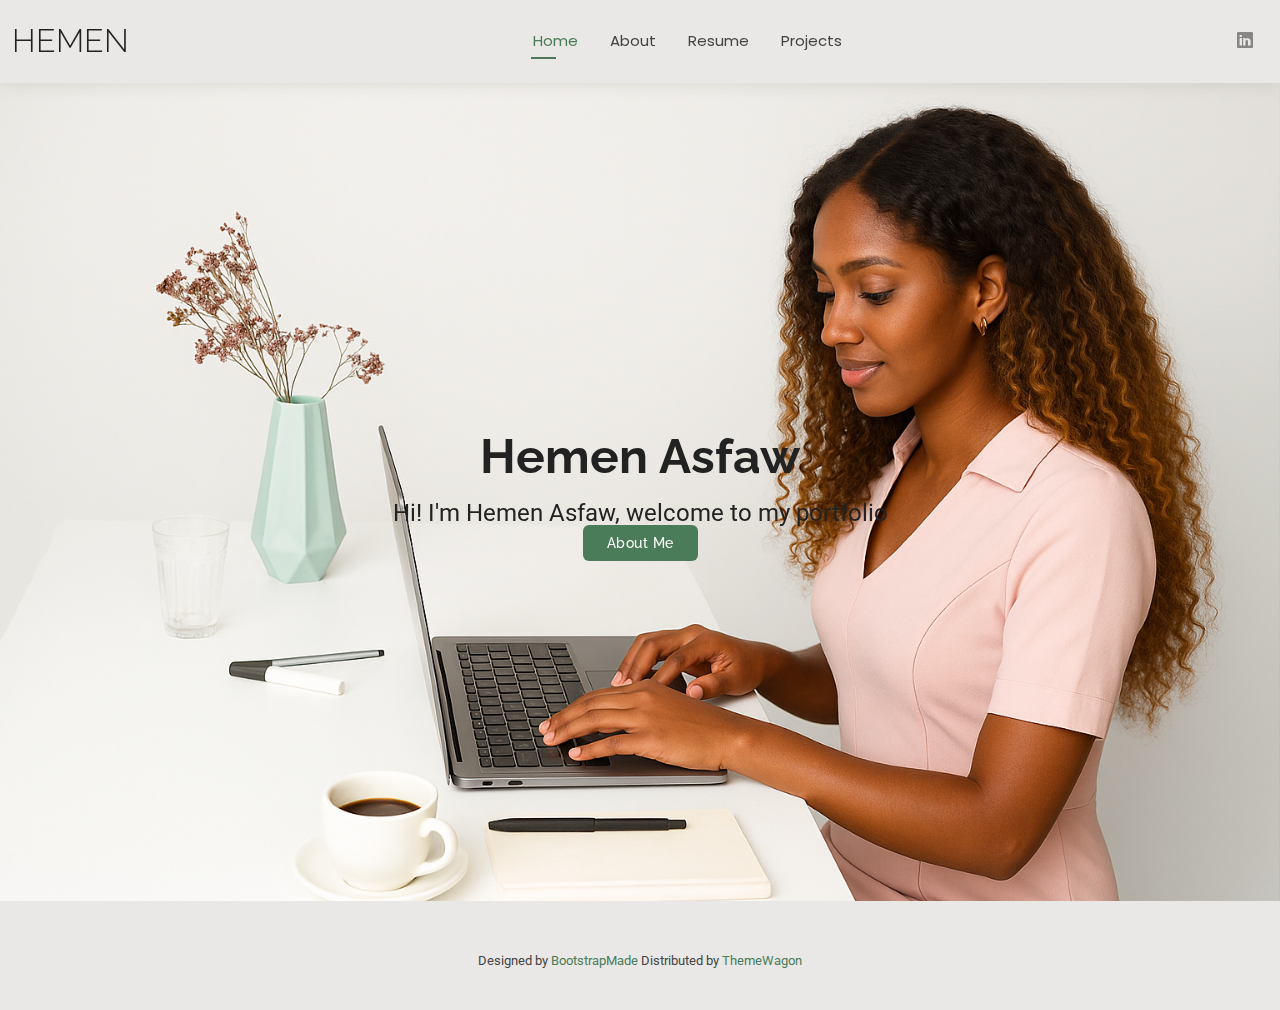
<file: index.html>
<!DOCTYPE html>
<html lang="en">

<head>
  <meta charset="utf-8">
  <meta content="width=device-width, initial-scale=1.0" name="viewport">
  <title>Hemen Asfaw - Data Scientist and Analyst</title>
  <meta name="description" content="Portfolio of Hemen Asfaw – data scientist, business analyst, and aspiring product manager showcasing projects, skills, and experience.">
  <meta name="keywords" content="Hemen Asfaw, portfolio, data science, business analytics, projects">

  <!-- Favicons -->
  <link href="assets/img/favicon.png" rel="icon">
  <link href="assets/img/apple-touch-icon.png" rel="apple-touch-icon">

  <!-- Fonts -->
  <link href="https://fonts.googleapis.com" rel="preconnect">
  <link href="https://fonts.gstatic.com" rel="preconnect" crossorigin>
  <link href="https://fonts.googleapis.com/css2?family=Roboto:ital,wght@0,100;0,300;0,400;0,500;0,700;0,900;1,100;1,300;1,400;1,500;1,700;1,900&family=Poppins:ital,wght@0,100;0,200;0,300;0,400;0,500;0,600;0,700;0,800;0,900;1,100;1,200;1,300;1,400;1,500;1,600;1,700;1,800;1,900&family=Raleway:ital,wght@0,100;0,200;0,300;0,400;0,500;0,600;0,700;0,800;0,900;1,100;1,200;1,300;1,400;1,500;1,600;1,700;1,800;1,900&display=swap" rel="stylesheet">

  <!-- Vendor CSS Files -->
  <link href="assets/vendor/bootstrap/css/bootstrap.min.css" rel="stylesheet">
  <link href="assets/vendor/bootstrap-icons/bootstrap-icons.css" rel="stylesheet">
  <link href="assets/vendor/aos/aos.css" rel="stylesheet">
  <link href="assets/vendor/swiper/swiper-bundle.min.css" rel="stylesheet">
  <link href="assets/vendor/glightbox/css/glightbox.min.css" rel="stylesheet">

  <!-- Main CSS File -->
  <link href="assets/css/main.css" rel="stylesheet">

  <!-- =======================================================
  * Template Name: Kelly
  * Template URL: https://bootstrapmade.com/kelly-free-bootstrap-cv-resume-html-template/
  * Updated: Aug 07 2024 with Bootstrap v5.3.3
  * Author: BootstrapMade.com
  * License: https://bootstrapmade.com/license/
  ======================================================== -->
</head>

<body class="index-page">

  <header id="header" class="header d-flex align-items-center light-background sticky-top">
    <div class="container-fluid position-relative d-flex align-items-center justify-content-between">

      <a href="index.html" class="logo d-flex align-items-center me-auto me-xl-0">
        <!-- Uncomment the line below if you also wish to use an image logo -->
        <!-- <img src="assets/img/logo.png" alt=""> -->
        <h1 class="sitename">hemen</h1>
      </a>

      <nav id="navmenu" class="navmenu">
        <ul>
          <li><a href="index.html" class="active">Home</a></li>
          <li><a href="about.html">About</a></li>
          <li><a href="resume.html">Resume</a></li>
          <!-- <li><a href="services.html">Services</a></li> -->
          <li><a href="portfolio.html">Projects</a></li>
           <!-- commenting out the dropdown until I'm ready to add links 
          <li class="dropdown"><a href="#"><span>Project Portfolio by Toolset</span> <i class="bi bi-chevron-down toggle-dropdown"></i></a>
            <ul>
              <li><a href="#">Python</a></li>
              <li><a href="#">SQL/Excel</a></li>
              <li><a href="#">R</a></li>
              <li><a href="#">Visualizations</a></li>
            </ul>
          </li>
          -->
          <!-- <li><a href="contact.html">Contact</a></li> -->
        </ul>
        <i class="mobile-nav-toggle d-xl-none bi bi-list"></i>
      </nav>

      <div class="header-social-links">
        <!-- <a href="#" class="twitter"><i class="bi bi-twitter-x"></i></a>
        <a href="#" class="facebook"><i class="bi bi-facebook"></i></a>
        <a href="#" class="instagram"><i class="bi bi-instagram"></i></a> -->
        <a href="https://www.linkedin.com/in/hemen-asfaw-3134b1265/" class="linkedin"><i class="bi bi-linkedin"></i></a>
      </div>

    </div>
  </header>

  <main class="main">

    <!-- Hero Section -->
    <section id="hero" class="hero section">

      <img src="assets/img/hero-bg.jpeg" alt="" data-aos="fade-in">

      <div class="container text-center" data-aos="zoom-out" data-aos-delay="100">
        <div class="row justify-content-center">
          <div class="col-lg-8">
            <h2>Hemen Asfaw</h2>
            <p>Hi! I'm Hemen Asfaw, welcome to my portfolio</p>
            <a href="about.html" class="btn-get-started">About Me</a>
          </div>
        </div>
      </div>

    </section><!-- /Hero Section -->

  </main>

  <footer id="footer" class="footer light-background">

    <div class="container">
      <!-- <div class="copyright text-center "> -->
         <!-- <p>© <span>Copyright</span> <strong class="px-1 sitename">Kelly</strong> <span>All Rights Reserved<br></span></p> -->
       <!-- </div> -->
       <!--
       <div class="social-links d-flex justify-content-center">
         <a href=""><i class="bi bi-twitter-x"></i></a>
         <a href=""><i class="bi bi-facebook"></i></a>
         <a href=""><i class="bi bi-instagram"></i></a>
         <a href=""><i class="bi bi-linkedin"></i></a>
       </div>
     -->
 
     <div class="credits">
         <!-- All the links in the footer should remain intact. -->
         <!-- You can delete the links only if you've purchased the pro version. -->
         <!-- Licensing information: https://bootstrapmade.com/license/ -->
         <!-- Purchase the pro version with working PHP/AJAX contact form: [buy-url] -->
         Designed by <a href="https://bootstrapmade.com/">BootstrapMade</a> Distributed by <a href=“https://themewagon.com>ThemeWagon
       </div>
     </div>
 
   </footer>

  <!-- Scroll Top -->
  <a href="#" id="scroll-top" class="scroll-top d-flex align-items-center justify-content-center"><i class="bi bi-arrow-up-short"></i></a>

  <!-- Preloader -->
  <div id="preloader"></div>

  <!-- Vendor JS Files -->
  <script src="assets/vendor/bootstrap/js/bootstrap.bundle.min.js"></script>
  <script src="assets/vendor/php-email-form/validate.js"></script>
  <script src="assets/vendor/aos/aos.js"></script>
  <script src="assets/vendor/waypoints/noframework.waypoints.js"></script>
  <script src="assets/vendor/purecounter/purecounter_vanilla.js"></script>
  <script src="assets/vendor/swiper/swiper-bundle.min.js"></script>
  <script src="assets/vendor/glightbox/js/glightbox.min.js"></script>
  <script src="assets/vendor/imagesloaded/imagesloaded.pkgd.min.js"></script>
  <script src="assets/vendor/isotope-layout/isotope.pkgd.min.js"></script>

  <!-- Main JS File -->
  <script src="assets/js/main.js"></script>

</body>

</html>
</file>
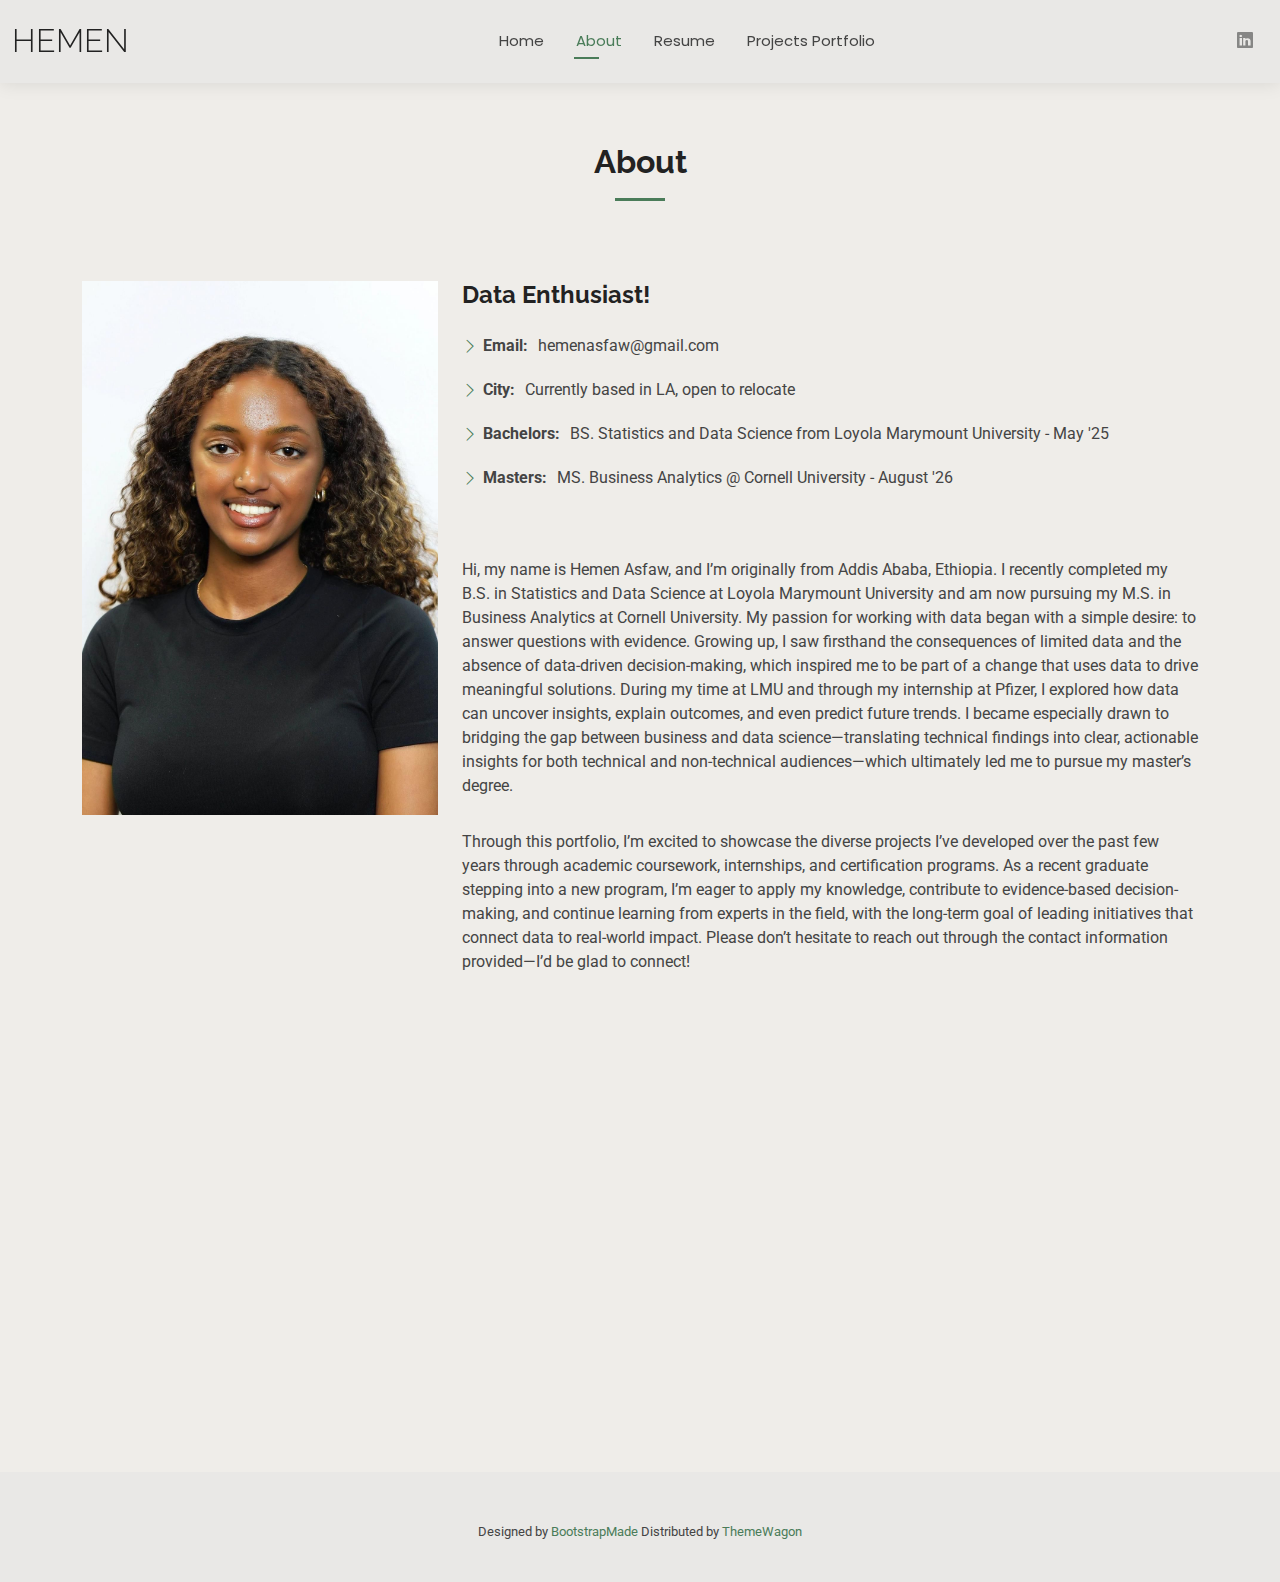
<file: about.html>
<!DOCTYPE html>
<html lang="en">

<head>
  <meta charset="utf-8">
  <meta content="width=device-width, initial-scale=1.0" name="viewport">
  <title>About - Hemen Asfaw</title>
  <meta name="description" content="">
  <meta name="keywords" content="">

  <!-- Favicons -->
  <link href="assets/img/favicon.png" rel="icon">
  <link href="assets/img/apple-touch-icon.png" rel="apple-touch-icon">

  <!-- Fonts -->
  <link href="https://fonts.googleapis.com" rel="preconnect">
  <link href="https://fonts.gstatic.com" rel="preconnect" crossorigin>
  <link href="https://fonts.googleapis.com/css2?family=Roboto:ital,wght@0,100;0,300;0,400;0,500;0,700;0,900;1,100;1,300;1,400;1,500;1,700;1,900&family=Poppins:ital,wght@0,100;0,200;0,300;0,400;0,500;0,600;0,700;0,800;0,900;1,100;1,200;1,300;1,400;1,500;1,600;1,700;1,800;1,900&family=Raleway:ital,wght@0,100;0,200;0,300;0,400;0,500;0,600;0,700;0,800;0,900;1,100;1,200;1,300;1,400;1,500;1,600;1,700;1,800;1,900&display=swap" rel="stylesheet">

  <!-- Vendor CSS Files -->
  <link href="assets/vendor/bootstrap/css/bootstrap.min.css" rel="stylesheet">
  <link href="assets/vendor/bootstrap-icons/bootstrap-icons.css" rel="stylesheet">
  <link href="assets/vendor/aos/aos.css" rel="stylesheet">
  <link href="assets/vendor/swiper/swiper-bundle.min.css" rel="stylesheet">
  <link href="assets/vendor/glightbox/css/glightbox.min.css" rel="stylesheet">

  <!-- Main CSS File -->
  <link href="assets/css/main.css" rel="stylesheet">

  <!-- =======================================================
  * Template Name: Kelly
  * Template URL: https://bootstrapmade.com/kelly-free-bootstrap-cv-resume-html-template/
  * Updated: Aug 07 2024 with Bootstrap v5.3.3
  * Author: BootstrapMade.com
  * License: https://bootstrapmade.com/license/
  ======================================================== -->
</head>

<body class="about-page">

  <header id="header" class="header d-flex align-items-center light-background sticky-top">
    <div class="container-fluid position-relative d-flex align-items-center justify-content-between">

      <a href="index.html" class="logo d-flex align-items-center me-auto me-xl-0">
        <!-- Uncomment the line below if you also wish to use an image logo -->
        <!-- <img src="assets/img/logo.png" alt=""> -->
        <h1 class="sitename">Hemen</h1>
      </a>

      <nav id="navmenu" class="navmenu">
        <ul>
          <li><a href="index.html">Home</a></li>
          <li><a href="about.html" class="active">About</a></li>
          <li><a href="resume.html">Resume</a></li>
          <!-- <li><a href="services.html">Services</a></li> -->
          <li><a href="portfolio.html">Projects Portfolio</a></li>
          <!-- commenting out the dropdown until I'm ready to add links 
          <li class="dropdown"><a href="#"><span>Project Portfolio by Toolset</span> <i class="bi bi-chevron-down toggle-dropdown"></i></a>
            <ul>
              <li><a href="#">Python</a></li>
              <li><a href="#">SQL/Excel</a></li>
              <li><a href="#">R</a></li>
              <li><a href="#">Visualizations</a></li>
            </ul>
          </li>
          -->
          <!-- <li><a href="contact.html">Contact</a></li> -->
        </ul>
        <i class="mobile-nav-toggle d-xl-none bi bi-list"></i>
      </nav>

      <div class="header-social-links">
       <!--- <a href="#" class="twitter"><i class="bi bi-twitter-x"></i></a>
        <a href="#" class="facebook"><i class="bi bi-facebook"></i></a>
        <a href="#" class="instagram"><i class="bi bi-instagram"></i></a> -->
        <a href="https://www.linkedin.com/in/hemen-asfaw-3134b1265/" class="linkedin"><i class="bi bi-linkedin"></i></a>
      </div>

    </div>
  </header>

  <main class="main">

    <!-- About Section -->
    <section id="about" class="about section">

        <!-- Section Title -->
  <div class="container section-title" data-aos="fade-up">
    <h2>About</h2>
  </div><!-- End Section Title -->

  <div class="container" data-aos="fade-up" data-aos-delay="100">

    <div class="row gy-4 justify-content-center">
      <div class="col-lg-4">
        <img src="assets/img/profile-img.JPG" class="img-fluid" alt="Profile picture of Hemen Asfaw">
      </div>
      <div class="col-lg-8 content">
      <h2> Data Enthusiast! </h2>

        <ul class="py-3">
          <li><i class="bi bi-chevron-right"></i> <strong>Email:</strong> <span>hemenasfaw@gmail.com</span></li>
          <li><i class="bi bi-chevron-right"></i> <strong>City:</strong> <span>Currently based in LA, open to relocate</span></li>
          <li><i class="bi bi-chevron-right"></i> <strong>Bachelors:</strong> <span>BS. Statistics and Data Science from Loyola Marymount University - May '25</span></li>
          <li><i class="bi bi-chevron-right"></i> <strong>Masters:</strong> <span>MS. Business Analytics @ Cornell University - August '26</span></li>
        </ul>

        <p class="py-3">
          Hi, my name is Hemen Asfaw, and I’m originally from Addis Ababa, Ethiopia. I recently completed my B.S. in Statistics and Data Science at Loyola Marymount University and am now pursuing my 
          M.S. in Business Analytics at Cornell University. My passion for working with data began with a simple desire: to answer questions with evidence. Growing up, I saw firsthand the consequences 
          of limited data and the absence of data-driven decision-making, which inspired me to be part of a change that uses data to drive meaningful solutions. During my time at LMU and through my 
          internship at Pfizer, I explored how data can uncover insights, explain outcomes, and even predict future trends. I became especially drawn to bridging the gap between business and data 
          science—translating technical findings into clear, actionable insights for both technical and non-technical audiences—which ultimately led me to pursue my master’s degree.
        </p>
        <p>
          Through this portfolio, I’m excited to showcase the diverse projects I’ve developed over the past few years through academic coursework, internships, and certification programs. 
          As a recent graduate stepping into a new program, I’m eager to apply my knowledge, contribute to evidence-based decision-making, and continue learning from experts in the field, 
          with the long-term goal of leading initiatives that connect data to real-world impact. Please don’t hesitate to reach out through the contact information provided—I’d be glad to connect!
        </p>
      </div>
    </div>

  </div>
</section><!-- /About Section -->

    <!-- Skills Section -->
    <section id="skills" class="skills section">

      <!-- Section Title -->
      <div class="container section-title" data-aos="fade-up">
        <h2>Skills</h2>
      </div><!-- End Section Title -->

      <div class="container" data-aos="fade-up" data-aos-delay="100">

        <div class="row skills-content skills-animation">

            <div class="col-lg-6">
              <div class="skill-badges">
                <span class="badge">Python</span>
                <span class="badge">SQL</span>
                <span class="badge">Power BI</span>
                <span class="badge">Git</span>
                <span class="badge">Excel</span>
              </div>
            </div>
            
            <div class="col-lg-6">
              <div class="skill-badges">
                <span class="badge">Storytelling</span>
                <span class="badge">Tableau</span>
                <span class="badge">Jupyter</span>
                <span class="badge">R</span>
                <span class="badge">Communication</span>
              </div>
            </div>

        </div>

      </div>

    </section><!-- /Skills Section -->

  </main>

  <footer id="footer" class="footer light-background">

    <div class="container">
     <!-- <div class="copyright text-center "> -->
        <!-- <p>© <span>Copyright</span> <strong class="px-1 sitename">Kelly</strong> <span>All Rights Reserved<br></span></p> -->
      <!-- </div> -->
      <!--
      <div class="social-links d-flex justify-content-center">
        <a href=""><i class="bi bi-twitter-x"></i></a>
        <a href=""><i class="bi bi-facebook"></i></a>
        <a href=""><i class="bi bi-instagram"></i></a>
        <a href=""><i class="bi bi-linkedin"></i></a>
      </div>
    -->

    <div class="credits">
        <!-- All the links in the footer should remain intact. -->
        <!-- You can delete the links only if you've purchased the pro version. -->
        <!-- Licensing information: https://bootstrapmade.com/license/ -->
        <!-- Purchase the pro version with working PHP/AJAX contact form: [buy-url] -->
        Designed by <a href="https://bootstrapmade.com/">BootstrapMade</a> Distributed by <a href=“https://themewagon.com>ThemeWagon
      </div>
    </div>

  </footer>

  <!-- Scroll Top -->
  <a href="#" id="scroll-top" class="scroll-top d-flex align-items-center justify-content-center"><i class="bi bi-arrow-up-short"></i></a>

  <!-- Preloader -->
  <div id="preloader"></div>

  <!-- Vendor JS Files -->
  <script src="assets/vendor/bootstrap/js/bootstrap.bundle.min.js"></script>
  <script src="assets/vendor/php-email-form/validate.js"></script>
  <script src="assets/vendor/aos/aos.js"></script>
  <script src="assets/vendor/waypoints/noframework.waypoints.js"></script>
  <script src="assets/vendor/purecounter/purecounter_vanilla.js"></script>
  <script src="assets/vendor/swiper/swiper-bundle.min.js"></script>
  <script src="assets/vendor/glightbox/js/glightbox.min.js"></script>
  <script src="assets/vendor/imagesloaded/imagesloaded.pkgd.min.js"></script>
  <script src="assets/vendor/isotope-layout/isotope.pkgd.min.js"></script>

  <!-- Main JS File -->
  <script src="assets/js/main.js"></script>

</body>

</html>
</file>
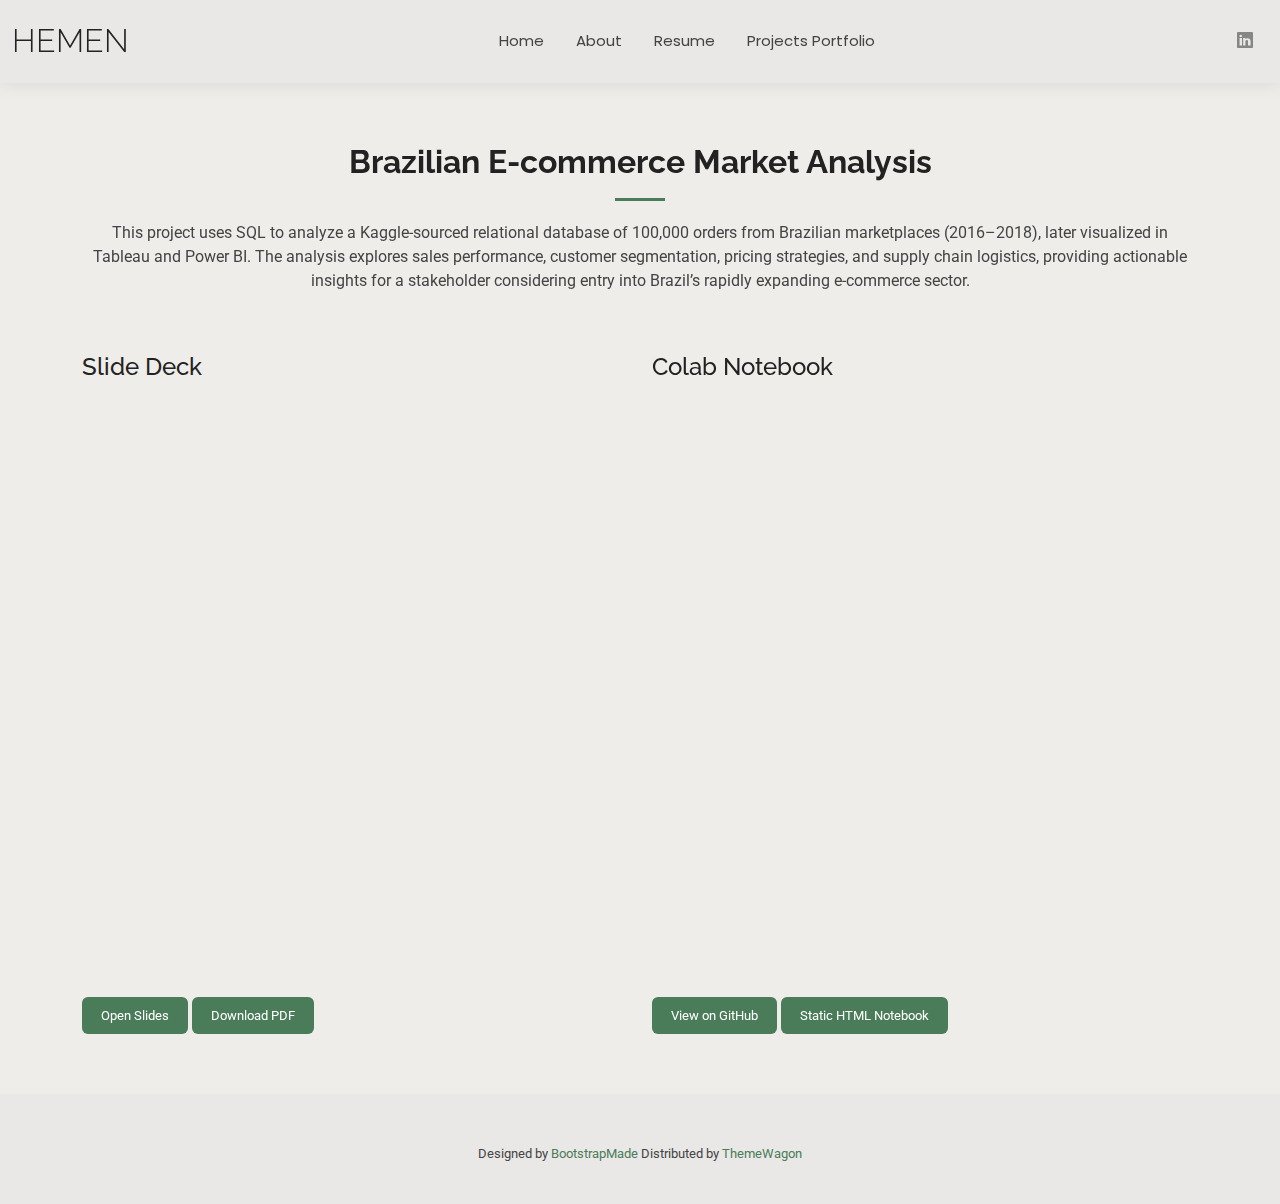
<file: portfolio-details_brazilianecommerce.html>
<!DOCTYPE html>
<html lang="en">

<head>
  <meta charset="utf-8">
  <meta content="width=device-width, initial-scale=1.0" name="viewport">
  <title>Project Details - Hemen Asfaw</title>
  <meta name="description" content="">
  <meta name="keywords" content="">

  <!-- Favicons -->
  <link href="assets/img/favicon.png" rel="icon">
  <link href="assets/img/apple-touch-icon.png" rel="apple-touch-icon">

  <!-- Fonts -->
  <link href="https://fonts.googleapis.com" rel="preconnect">
  <link href="https://fonts.gstatic.com" rel="preconnect" crossorigin>
  <link href="https://fonts.googleapis.com/css2?family=Roboto:ital,wght@0,100;0,300;0,400;0,500;0,700;0,900;1,100;1,300;1,400;1,500;1,700;1,900&family=Poppins:ital,wght@0,100;0,200;0,300;0,400;0,500;0,600;0,700;0,800;0,900;1,100;1,200;1,300;1,400;1,500;1,600;1,700;1,800;1,900&family=Raleway:ital,wght@0,100;0,200;0,300;0,400;0,500;0,600;0,700;0,800;0,900;1,100;1,200;1,300;1,400;1,500;1,600;1,700;1,800;1,900&display=swap" rel="stylesheet">

  <!-- Vendor CSS Files -->
  <link href="assets/vendor/bootstrap/css/bootstrap.min.css" rel="stylesheet">
  <link href="assets/vendor/bootstrap-icons/bootstrap-icons.css" rel="stylesheet">
  <link href="assets/vendor/aos/aos.css" rel="stylesheet">
  <link href="assets/vendor/swiper/swiper-bundle.min.css" rel="stylesheet">
  <link href="assets/vendor/glightbox/css/glightbox.min.css" rel="stylesheet">

  <!-- Main CSS File -->
  <link href="assets/css/main.css" rel="stylesheet">

  <!-- =======================================================
  * Template Name: Kelly
  * Template URL: https://bootstrapmade.com/kelly-free-bootstrap-cv-resume-html-template/
  * Updated: Aug 07 2024 with Bootstrap v5.3.3
  * Author: BootstrapMade.com
  * License: https://bootstrapmade.com/license/
  ======================================================== -->
</head>

<body class="portfolio-details-page">

  <header id="header" class="header d-flex align-items-center light-background sticky-top">
    <div class="container-fluid position-relative d-flex align-items-center justify-content-between">

      <a href="index.html" class="logo d-flex align-items-center me-auto me-xl-0">
        <!-- Uncomment the line below if you also wish to use an image logo -->
        <!-- <img src="assets/img/logo.png" alt=""> -->
        <h1 class="sitename">Hemen</h1>
      </a>

      <nav id="navmenu" class="navmenu">
        <ul>
          <li><a href="index.html">Home</a></li>
          <li><a href="about.html">About</a></li>
          <li><a href="resume.html">Resume</a></li>
         <!-- <li><a href="services.html">Services</a></li> -->
          <li><a href="portfolio.html"> Projects Portfolio</a></li>
           <!-- commenting out the dropdown until I'm ready to add links 
          <li class="dropdown"><a href="#"><span>Project Portfolio by Toolset</span> <i class="bi bi-chevron-down toggle-dropdown"></i></a>
            <ul>
              <li><a href="#">Python</a></li>
              <li><a href="#">SQL/Excel</a></li>
              <li><a href="#">R</a></li>
              <li><a href="#">Visualizations</a></li>
            </ul>
          </li>
          -->
         <!-- <li><a href="contact.html">Contact</a></li> -->
        </ul>
        <i class="mobile-nav-toggle d-xl-none bi bi-list"></i>
      </nav>

      <div class="header-social-links">
        <!--- <a href="#" class="twitter"><i class="bi bi-twitter-x"></i></a>
         <a href="#" class="facebook"><i class="bi bi-facebook"></i></a>
         <a href="#" class="instagram"><i class="bi bi-instagram"></i></a> -->
         <a href="https://www.linkedin.com/in/hemen-asfaw-3134b1265/" class="linkedin"><i class="bi bi-linkedin"></i></a>
       </div>

    </div>
  </header>

  <main class="main">

 <!-- Portfolio Details Section -->
<section id="portfolio-details" class="portfolio-details section">

  <!-- Section Title -->
  <div class="container section-title" data-aos="fade-up">
    <h2>Brazilian E-commerce Market Analysis</h2>
    <p>This project uses SQL to analyze a Kaggle-sourced relational database of 100,000 orders from Brazilian marketplaces (2016–2018), later visualized in 
      Tableau and Power BI. The analysis explores sales performance, customer segmentation, pricing strategies, and supply chain logistics, providing actionable 
      insights for a stakeholder considering entry into Brazil’s rapidly expanding e-commerce sector.</p>
  </div><!-- End Section Title -->

  <div class="container" data-aos="fade-up" data-aos-delay="100">

    <!-- Side-by-side embeds -->
    <div class="row g-4 align-items-start">

      <!-- Slides (left) -->
      <div class="col-12 col-lg-6">
        <div class="embed-wrap">
          <h4>Slide Deck</h4>
          <iframe 
            src="https://docs.google.com/presentation/d/e/2PACX-1vTJLq95rX8yQ4h666k9JxtIZpfu_bD2UcLH08tue8VmxKWHlZHUXkWv2GuZP5P0OG4bMvglujEZU3vR/pubembed?start=false&loop=false&delayms=3000"
            frameborder="0" style="width:100%; height:600px;" allowfullscreen loading="lazy">
          </iframe>
          <div class="btn-row">
            <!-- Open Slides button -->
            <a class="btn" href="https://docs.google.com/presentation/d/e/2PACX-1vTJLq95rX8yQ4h666k9JxtIZpfu_bD2UcLH08tue8VmxKWHlZHUXkWv2GuZP5P0OG4bMvglujEZU3vR/pub?start=false&loop=false&delayms=3000" target="_blank">Open Slides</a>
            <!-- Download PDF button (from GitHub) -->
            <a class="btn" href="https://github.com/hemen-asfaw/Portfolio_projects/raw/main/Classifying_dropouts_slides.pdf" target="_blank">Download PDF</a>
          </div>
        </div>
      </div>

      <!-- Notebook (right) -->
      <div class="col-12 col-lg-6">
        <div class="embed-wrap">
          <h4>Colab Notebook</h4>
          <iframe
           src="https://nbviewer.org/github/hemen-asfaw/Portfolio_projects/blob/main/Brazilian_ECommerce.ipynb"
          frameborder="0" style="width:100%; height:600px;" loading="lazy">
          </iframe>
          <div class="btn-row">
            <a class="btn" href="https://github.com/hemen-asfaw/Portfolio_projects/blob/main/Brazilian_ECommerce.ipynb" target="_blank">View on GitHub</a>
            <a class="btn" href="assets/downloads/Brazilian_ECommerce.html" target="_blank">Static HTML Notebook</a>
          </div>
        </div>
      </div>


    </div><!-- /row -->
  </div><!-- /container -->

</section><!-- /Portfolio Details Section -->


  </main>

  <footer id="footer" class="footer light-background">

    <div class="container">
      <!-- <div class="copyright text-center "> -->
         <!-- <p>© <span>Copyright</span> <strong class="px-1 sitename">Kelly</strong> <span>All Rights Reserved<br></span></p> -->
       <!-- </div> -->
       <!--
       <div class="social-links d-flex justify-content-center">
         <a href=""><i class="bi bi-twitter-x"></i></a>
         <a href=""><i class="bi bi-facebook"></i></a>
         <a href=""><i class="bi bi-instagram"></i></a>
         <a href=""><i class="bi bi-linkedin"></i></a>
       </div>
     -->
 
     <div class="credits">
         <!-- All the links in the footer should remain intact. -->
         <!-- You can delete the links only if you've purchased the pro version. -->
         <!-- Licensing information: https://bootstrapmade.com/license/ -->
         <!-- Purchase the pro version with working PHP/AJAX contact form: [buy-url] -->
         Designed by <a href="https://bootstrapmade.com/">BootstrapMade</a> Distributed by <a href=“https://themewagon.com>ThemeWagon
       </div>
     </div>
 
   </footer>

  <!-- Scroll Top -->
  <a href="#" id="scroll-top" class="scroll-top d-flex align-items-center justify-content-center"><i class="bi bi-arrow-up-short"></i></a>

  <!-- Preloader -->
  <div id="preloader"></div>

  <!-- Vendor JS Files -->
  <script src="assets/vendor/bootstrap/js/bootstrap.bundle.min.js"></script>
  <script src="assets/vendor/php-email-form/validate.js"></script>
  <script src="assets/vendor/aos/aos.js"></script>
  <script src="assets/vendor/waypoints/noframework.waypoints.js"></script>
  <script src="assets/vendor/purecounter/purecounter_vanilla.js"></script>
  <script src="assets/vendor/swiper/swiper-bundle.min.js"></script>
  <script src="assets/vendor/glightbox/js/glightbox.min.js"></script>
  <script src="assets/vendor/imagesloaded/imagesloaded.pkgd.min.js"></script>
  <script src="assets/vendor/isotope-layout/isotope.pkgd.min.js"></script>

  <!-- Main JS File -->
  <script src="assets/js/main.js"></script>

</body>

</html>
</file>
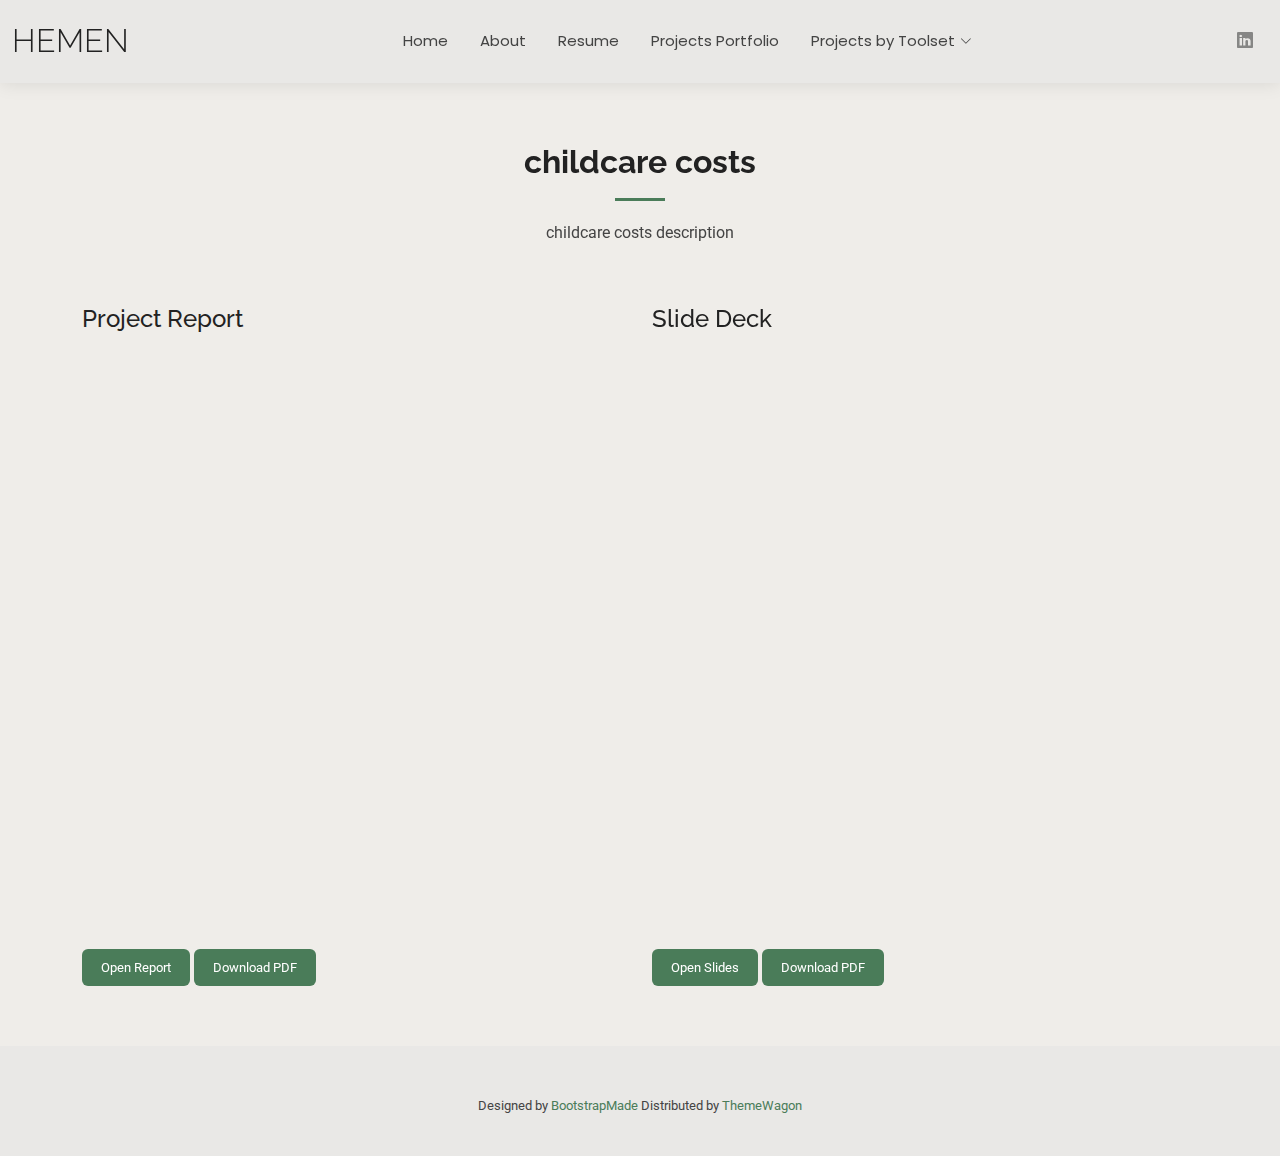
<file: portfolio-details_childcarecosts.html>
<!DOCTYPE html>
<html lang="en">

<head>
  <meta charset="utf-8">
  <meta content="width=device-width, initial-scale=1.0" name="viewport">
  <title>Project Details - Hemen Asfaw</title>
  <meta name="description" content="">
  <meta name="keywords" content="">

  <!-- Favicons -->
  <link href="assets/img/favicon.png" rel="icon">
  <link href="assets/img/apple-touch-icon.png" rel="apple-touch-icon">

  <!-- Fonts -->
  <link href="https://fonts.googleapis.com" rel="preconnect">
  <link href="https://fonts.gstatic.com" rel="preconnect" crossorigin>
  <link href="https://fonts.googleapis.com/css2?family=Roboto:ital,wght@0,100;0,300;0,400;0,500;0,700;0,900;1,100;1,300;1,400;1,500;1,700;1,900&family=Poppins:ital,wght@0,100;0,200;0,300;0,400;0,500;0,600;0,700;0,800;0,900;1,100;1,200;1,300;1,400;1,500;1,600;1,700;1,800;1,900&family=Raleway:ital,wght@0,100;0,200;0,300;0,400;0,500;0,600;0,700;0,800;0,900;1,100;1,200;1,300;1,400;1,500;1,600;1,700;1,800;1,900&display=swap" rel="stylesheet">

  <!-- Vendor CSS Files -->
  <link href="assets/vendor/bootstrap/css/bootstrap.min.css" rel="stylesheet">
  <link href="assets/vendor/bootstrap-icons/bootstrap-icons.css" rel="stylesheet">
  <link href="assets/vendor/aos/aos.css" rel="stylesheet">
  <link href="assets/vendor/swiper/swiper-bundle.min.css" rel="stylesheet">
  <link href="assets/vendor/glightbox/css/glightbox.min.css" rel="stylesheet">

  <!-- Main CSS File -->
  <link href="assets/css/main.css" rel="stylesheet">

  <!-- =======================================================
  * Template Name: Kelly
  * Template URL: https://bootstrapmade.com/kelly-free-bootstrap-cv-resume-html-template/
  * Updated: Aug 07 2024 with Bootstrap v5.3.3
  * Author: BootstrapMade.com
  * License: https://bootstrapmade.com/license/
  ======================================================== -->
</head>

<body class="portfolio-details-page">

  <header id="header" class="header d-flex align-items-center light-background sticky-top">
    <div class="container-fluid position-relative d-flex align-items-center justify-content-between">

      <a href="index.html" class="logo d-flex align-items-center me-auto me-xl-0">
        <!-- Uncomment the line below if you also wish to use an image logo -->
        <!-- <img src="assets/img/logo.png" alt=""> -->
        <h1 class="sitename">Hemen</h1>
      </a>

      <nav id="navmenu" class="navmenu">
        <ul>
          <li><a href="index.html">Home</a></li>
          <li><a href="about.html">About</a></li>
          <li><a href="resume.html">Resume</a></li>
        <!-- <li><a href="services.html">Services</a></li> -->
          <li><a href="portfolio.html">Projects Portfolio</a></li>
          <li class="dropdown"><a href="#"><span>Projects by Toolset</span> <i class="bi bi-chevron-down toggle-dropdown"></i></a>
            <ul>
              <li><a href="#">Python</a></li>
              <li><a href="#">SQL/Excel</a></li>
              <li><a href="#">R</a></li>
              <li><a href="#">Visualizations</a></li>
            </ul>
          </li>
         <!-- <li><a href="contact.html">Contact</a></li> -->
        </ul>
        <i class="mobile-nav-toggle d-xl-none bi bi-list"></i>
      </nav>

      <div class="header-social-links">
        <!--- <a href="#" class="twitter"><i class="bi bi-twitter-x"></i></a>
         <a href="#" class="facebook"><i class="bi bi-facebook"></i></a>
         <a href="#" class="instagram"><i class="bi bi-instagram"></i></a> -->
         <a href="https://www.linkedin.com/in/hemen-asfaw-3134b1265/" class="linkedin"><i class="bi bi-linkedin"></i></a>
       </div>

    </div>
  </header>

  <main class="main">

<!-- Portfolio Details Section -->
<section id="portfolio-details" class="portfolio-details section">

  <!-- Section Title -->
  <div class="container section-title" data-aos="fade-up">
    <h2>childcare costs</h2>
    <p>childcare costs description</p>
  </div>

  <div class="container" data-aos="fade-up" data-aos-delay="100">

    <!-- Side-by-side embeds -->
    <div class="row g-4 align-items-start">

      <!-- Google Docs (Report) -->
      <div class="col-12 col-lg-6">
        <div class="embed-wrap">
          <h4>Project Report</h4>
          <iframe
            src="https://docs.google.com/document/d/e/2PACX-1vQdy21fHyLJEYL1bjC0SweXTzxRCAM_wxpopMIy_xqcEq5i6ZPp65-ZbnhTKlcP1XT_Icej7dWfaPPi/pub?embedded=true"
            frameborder="0" style="width:100%; height:600px;" loading="lazy">
          </iframe>
          <div class="btn-row">
            <a class="btn" href="https://docs.google.com/document/d/e/2PACX-1vQdy21fHyLJEYL1bjC0SweXTzxRCAM_wxpopMIy_xqcEq5i6ZPp65-ZbnhTKlcP1XT_Icej7dWfaPPi/pub" target="_blank">Open Report</a>
            <a class="btn" href="assets/downloads/RealEstate_Report.pdf" target="_blank">Download PDF</a>
          </div>
        </div>
      </div>

      <!-- Google Slides (Presentation) -->
      <div class="col-12 col-lg-6">
        <div class="embed-wrap">
          <h4>Slide Deck</h4>
          <iframe
            src="https://docs.google.com/presentation/d/e/2PACX-1vSpeOboTFnDmZ6paxCa33H163gQVn2GeLBlgOXFgZZPdZFZ4eOA3rE7jdxf1eTucG_iYYQewcBlxxiF/pubembed?start=false&loop=false&delayms=3000"
            frameborder="0" style="width:100%; height:600px;" allowfullscreen loading="lazy">
          </iframe>
          <div class="btn-row">
            <a class="btn" href="https://docs.google.com/presentation/d/e/2PACX-1vSpeOboTFnDmZ6paxCa33H163gQVn2GeLBlgOXFgZZPdZFZ4eOA3rE7jdxf1eTucG_iYYQewcBlxxiF/pub?start=false&loop=false&delayms=3000" target="_blank">Open Slides</a>
            <a class="btn" href="assets/downloads/RealEstate_Slides.pdf" target="_blank">Download PDF</a>
          </div>
        </div>
      </div>

    </div><!-- /row -->
  </div><!-- /container -->

</section><!-- /Portfolio Details Section -->

  </main>

  <footer id="footer" class="footer light-background">

    <div class="container">
      <!-- <div class="copyright text-center "> -->
         <!-- <p>© <span>Copyright</span> <strong class="px-1 sitename">Kelly</strong> <span>All Rights Reserved<br></span></p> -->
       <!-- </div> -->
       <!--
       <div class="social-links d-flex justify-content-center">
         <a href=""><i class="bi bi-twitter-x"></i></a>
         <a href=""><i class="bi bi-facebook"></i></a>
         <a href=""><i class="bi bi-instagram"></i></a>
         <a href=""><i class="bi bi-linkedin"></i></a>
       </div>
     -->
 
     <div class="credits">
         <!-- All the links in the footer should remain intact. -->
         <!-- You can delete the links only if you've purchased the pro version. -->
         <!-- Licensing information: https://bootstrapmade.com/license/ -->
         <!-- Purchase the pro version with working PHP/AJAX contact form: [buy-url] -->
         Designed by <a href="https://bootstrapmade.com/">BootstrapMade</a> Distributed by <a href=“https://themewagon.com>ThemeWagon
       </div>
     </div>
 
   </footer>

  <!-- Scroll Top -->
  <a href="#" id="scroll-top" class="scroll-top d-flex align-items-center justify-content-center"><i class="bi bi-arrow-up-short"></i></a>

  <!-- Preloader -->
  <div id="preloader"></div>

  <!-- Vendor JS Files -->
  <script src="assets/vendor/bootstrap/js/bootstrap.bundle.min.js"></script>
  <script src="assets/vendor/php-email-form/validate.js"></script>
  <script src="assets/vendor/aos/aos.js"></script>
  <script src="assets/vendor/waypoints/noframework.waypoints.js"></script>
  <script src="assets/vendor/purecounter/purecounter_vanilla.js"></script>
  <script src="assets/vendor/swiper/swiper-bundle.min.js"></script>
  <script src="assets/vendor/glightbox/js/glightbox.min.js"></script>
  <script src="assets/vendor/imagesloaded/imagesloaded.pkgd.min.js"></script>
  <script src="assets/vendor/isotope-layout/isotope.pkgd.min.js"></script>

  <!-- Main JS File -->
  <script src="assets/js/main.js"></script>

</body>

</html>
</file>
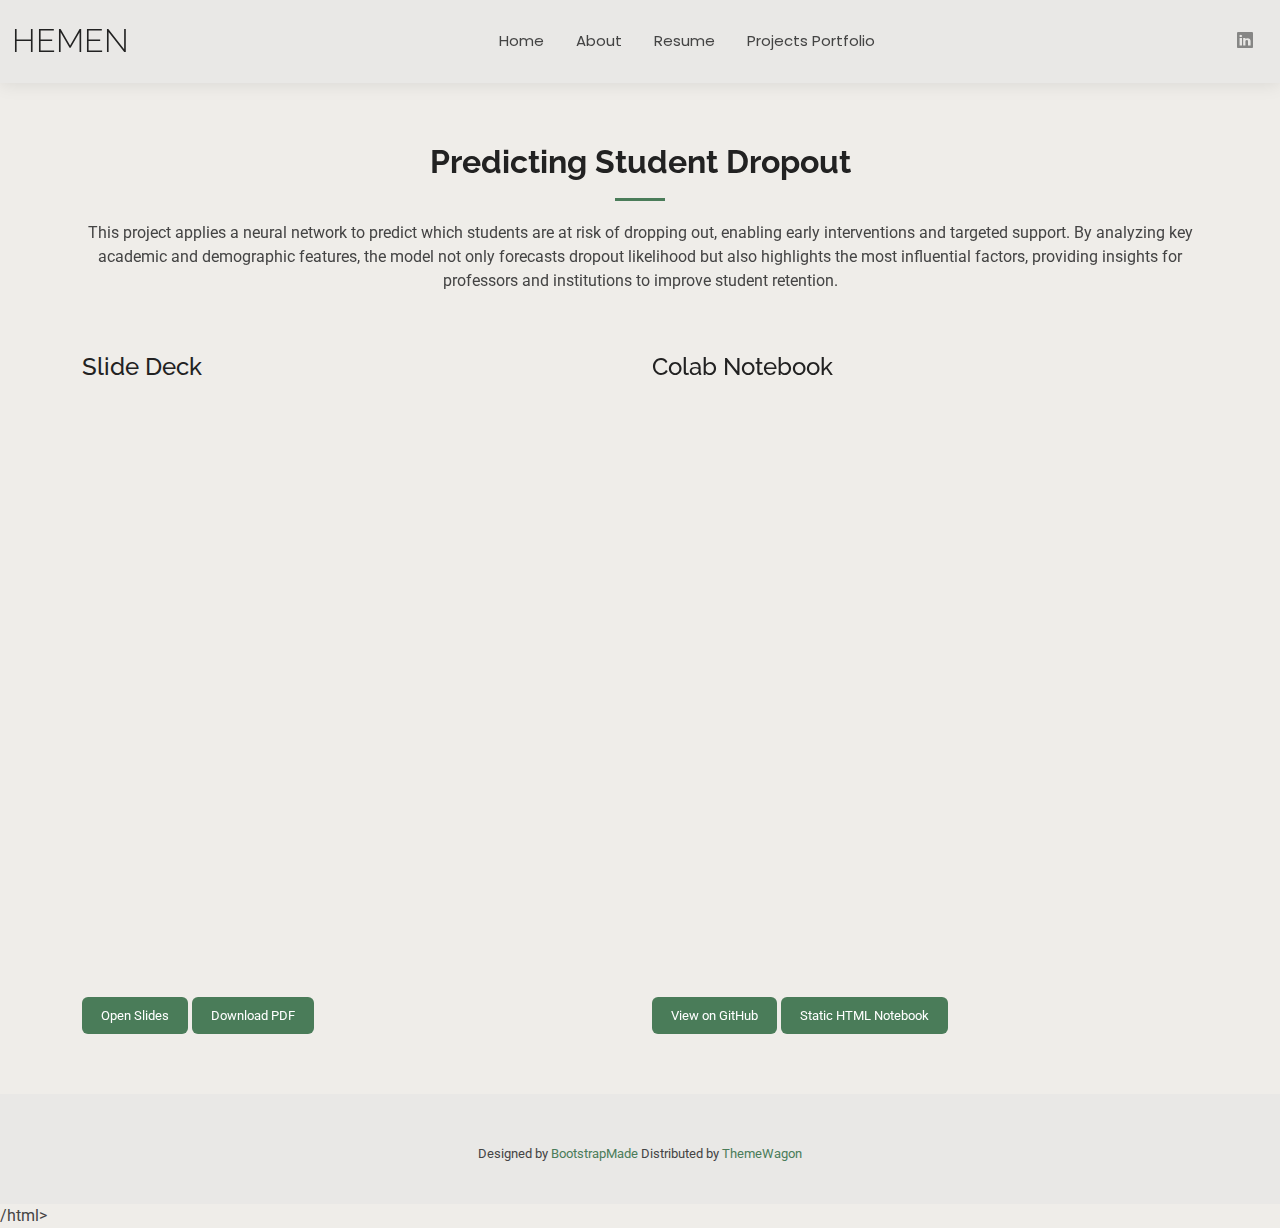
<file: portfolio-details_dropout.html>
<!DOCTYPE html>
<html lang="en">

<head>
  <meta charset="utf-8">
  <meta content="width=device-width, initial-scale=1.0" name="viewport">
  <title>Project Details - Hemen Asfaw</title>
  <meta name="description" content="">
  <meta name="keywords" content="">

  <!-- Favicons -->
  <link href="assets/img/favicon.png" rel="icon">
  <link href="assets/img/apple-touch-icon.png" rel="apple-touch-icon">

  <!-- Fonts -->
  <link href="https://fonts.googleapis.com" rel="preconnect">
  <link href="https://fonts.gstatic.com" rel="preconnect" crossorigin>
  <link href="https://fonts.googleapis.com/css2?family=Roboto:ital,wght@0,100;0,300;0,400;0,500;0,700;0,900;1,100;1,300;1,400;1,500;1,700;1,900&family=Poppins:ital,wght@0,100;0,200;0,300;0,400;0,500;0,600;0,700;0,800;0,900;1,100;1,200;1,300;1,400;1,500;1,600;1,700;1,800;1,900&family=Raleway:ital,wght@0,100;0,200;0,300;0,400;0,500;0,600;0,700;0,800;0,900;1,100;1,200;1,300;1,400;1,500;1,600;1,700;1,800;1,900&display=swap" rel="stylesheet">

  <!-- Vendor CSS Files -->
  <link href="assets/vendor/bootstrap/css/bootstrap.min.css" rel="stylesheet">
  <link href="assets/vendor/bootstrap-icons/bootstrap-icons.css" rel="stylesheet">
  <link href="assets/vendor/aos/aos.css" rel="stylesheet">
  <link href="assets/vendor/swiper/swiper-bundle.min.css" rel="stylesheet">
  <link href="assets/vendor/glightbox/css/glightbox.min.css" rel="stylesheet">

  <!-- Main CSS File -->
  <link href="assets/css/main.css" rel="stylesheet">

  <!-- =======================================================
  * Template Name: Kelly
  * Template URL: https://bootstrapmade.com/kelly-free-bootstrap-cv-resume-html-template/
  * Updated: Aug 07 2024 with Bootstrap v5.3.3
  * Author: BootstrapMade.com
  * License: https://bootstrapmade.com/license/
  ======================================================== -->
</head>

<body class="portfolio-details-page">

  <header id="header" class="header d-flex align-items-center light-background sticky-top">
    <div class="container-fluid position-relative d-flex align-items-center justify-content-between">

      <a href="index.html" class="logo d-flex align-items-center me-auto me-xl-0">
        <!-- Uncomment the line below if you also wish to use an image logo -->
        <!-- <img src="assets/img/logo.png" alt=""> -->
        <h1 class="sitename">Hemen</h1>
      </a>

      <nav id="navmenu" class="navmenu">
        <ul>
          <li><a href="index.html">Home</a></li>
          <li><a href="about.html">About</a></li>
          <li><a href="resume.html">Resume</a></li>
         <!-- <li><a href="services.html">Services</a></li> -->
          <li><a href="portfolio.html">Projects Portfolio</a></li>
           <!-- commenting out the dropdown until I'm ready to add links 
          <li class="dropdown"><a href="#"><span>Project Portfolio by Toolset</span> <i class="bi bi-chevron-down toggle-dropdown"></i></a>
            <ul>
              <li><a href="#">Python</a></li>
              <li><a href="#">SQL/Excel</a></li>
              <li><a href="#">R</a></li>
              <li><a href="#">Visualizations</a></li>
            </ul>
          </li>
          -->
          <!-- <li><a href="contact.html">Contact</a></li> -->
        </ul>
        <i class="mobile-nav-toggle d-xl-none bi bi-list"></i>
      </nav>

      <div class="header-social-links">
        <!--- <a href="#" class="twitter"><i class="bi bi-twitter-x"></i></a>
         <a href="#" class="facebook"><i class="bi bi-facebook"></i></a>
         <a href="#" class="instagram"><i class="bi bi-instagram"></i></a> -->
         <a href="https://www.linkedin.com/in/hemen-asfaw-3134b1265/" class="linkedin"><i class="bi bi-linkedin"></i></a>
       </div>

    </div>
  </header>

  <main class="main">

   <!-- Portfolio Details Section -->
<section id="portfolio-details" class="portfolio-details section">

  <!-- Section Title -->
  <div class="container section-title" data-aos="fade-up">
    <h2>Predicting Student Dropout</h2>
    <p> This project applies a neural network to predict which students are at risk of dropping out, enabling early interventions and targeted support. 
      By analyzing key academic and demographic features, the model not only forecasts dropout likelihood but also highlights the most influential factors, 
      providing insights for professors and institutions to improve student retention.</p>
  </div>

  <div class="container" data-aos="fade-up" data-aos-delay="100">

    <!-- Side-by-side embeds -->
    <div class="row g-4 align-items-start">

      <!-- Slides (left) -->
      <div class="col-12 col-lg-6">
        <div class="embed-wrap">
          <h4>Slide Deck</h4>
          <iframe 
            src="https://docs.google.com/presentation/d/e/2PACX-1vTkHK0FFjyd4it_mfSeaDkNSNkGrEskIea23oel3kBE04Dw7DPzRMsttI2-q1RfTTMovSNL6ZIysNPk/pubembed?start=false&loop=false&delayms=3000"
            frameborder="0" style="width:100%; height:600px;" allowfullscreen loading="lazy">
          </iframe>
          <div class="btn-row">
            <a class="btn" href="https://docs.google.com/presentation/d/e/2PACX-1vTkHK0FFjyd4it_mfSeaDkNSNkGrEskIea23oel3kBE04Dw7DPzRMsttI2-q1RfTTMovSNL6ZIysNPk/pub?start=false&loop=false&delayms=3000" target="_blank">Open Slides</a>
            <a class="btn" href="assets/downloads/Classifying_dropouts_slides.pdf" target="_blank">Download PDF</a>
          </div>
        </div>
      </div>

      <!-- Notebook (right) -->
      <div class="col-12 col-lg-6">
        <div class="embed-wrap">
          <h4>Colab Notebook</h4>
          <iframe
            src="https://nbviewer.org/github/hemen-asfaw/Portfolio_projects/blob/main/Classifying_dropouts.ipynb"
            frameborder="0" style="width:100%; height:600px;" loading="lazy">
          </iframe>
          <div class="btn-row">
            <a class="btn" href="https://github.com/hemen-asfaw/Portfolio_projects/blob/main/Classifying_dropouts.ipynb" target="_blank">View on GitHub</a>
            <a class="btn" href="assets/downloads/Classifying_dropouts.html" target="_blank">Static HTML Notebook</a>
          </div>
        </div>
      </div>

    </div><!-- /row -->
  </div><!-- /container -->

</section><!-- /Portfolio Details Section -->

                
        
  </main>

  <footer id="footer" class="footer light-background">

    <div class="container">
      <!-- <div class="copyright text-center "> -->
         <!-- <p>© <span>Copyright</span> <strong class="px-1 sitename">Kelly</strong> <span>All Rights Reserved<br></span></p> -->
       <!-- </div> -->
       <!--
       <div class="social-links d-flex justify-content-center">
         <a href=""><i class="bi bi-twitter-x"></i></a>
         <a href=""><i class="bi bi-facebook"></i></a>
         <a href=""><i class="bi bi-instagram"></i></a>
         <a href=""><i class="bi bi-linkedin"></i></a>
       </div>
     -->
 
     <div class="credits">
         <!-- All the links in the footer should remain intact. -->
         <!-- You can delete the links only if you've purchased the pro version. -->
         <!-- Licensing information: https://bootstrapmade.com/license/ -->
         <!-- Purchase the pro version with working PHP/AJAX contact form: [buy-url] -->
         Designed by <a href="https://bootstrapmade.com/">BootstrapMade</a> Distributed by <a href=“https://themewagon.com>ThemeWagon
       </div>
     </div>
 
   </footer>

  <!-- Scroll Top -->
  <a href="#" id="scroll-top" class="scroll-top d-flex align-items-center justify-content-center"><i class="bi bi-arrow-up-short"></i></a>

  <!-- Preloader -->
  <div id="preloader"></div>

  <!-- Vendor JS Files -->
  <script src="assets/vendor/bootstrap/js/bootstrap.bundle.min.js"></script>
  <script src="assets/vendor/php-email-form/validate.js"></script>
  <script src="assets/vendor/aos/aos.js"></script>
  <script src="assets/vendor/waypoints/noframework.waypoints.js"></script>
  <script src="assets/vendor/purecounter/purecounter_vanilla.js"></script>
  <script src="assets/vendor/swiper/swiper-bundle.min.js"></script>
  <script src="assets/vendor/glightbox/js/glightbox.min.js"></script>
  <script src="assets/vendor/imagesloaded/imagesloaded.pkgd.min.js"></script>
  <script src="assets/vendor/isotope-layout/isotope.pkgd.min.js"></script>

  <!-- Main JS File -->
  <script src="assets/js/main.js"></script>

</body>

</html>                                                                                                                                                                                                                                                /html>
</file>
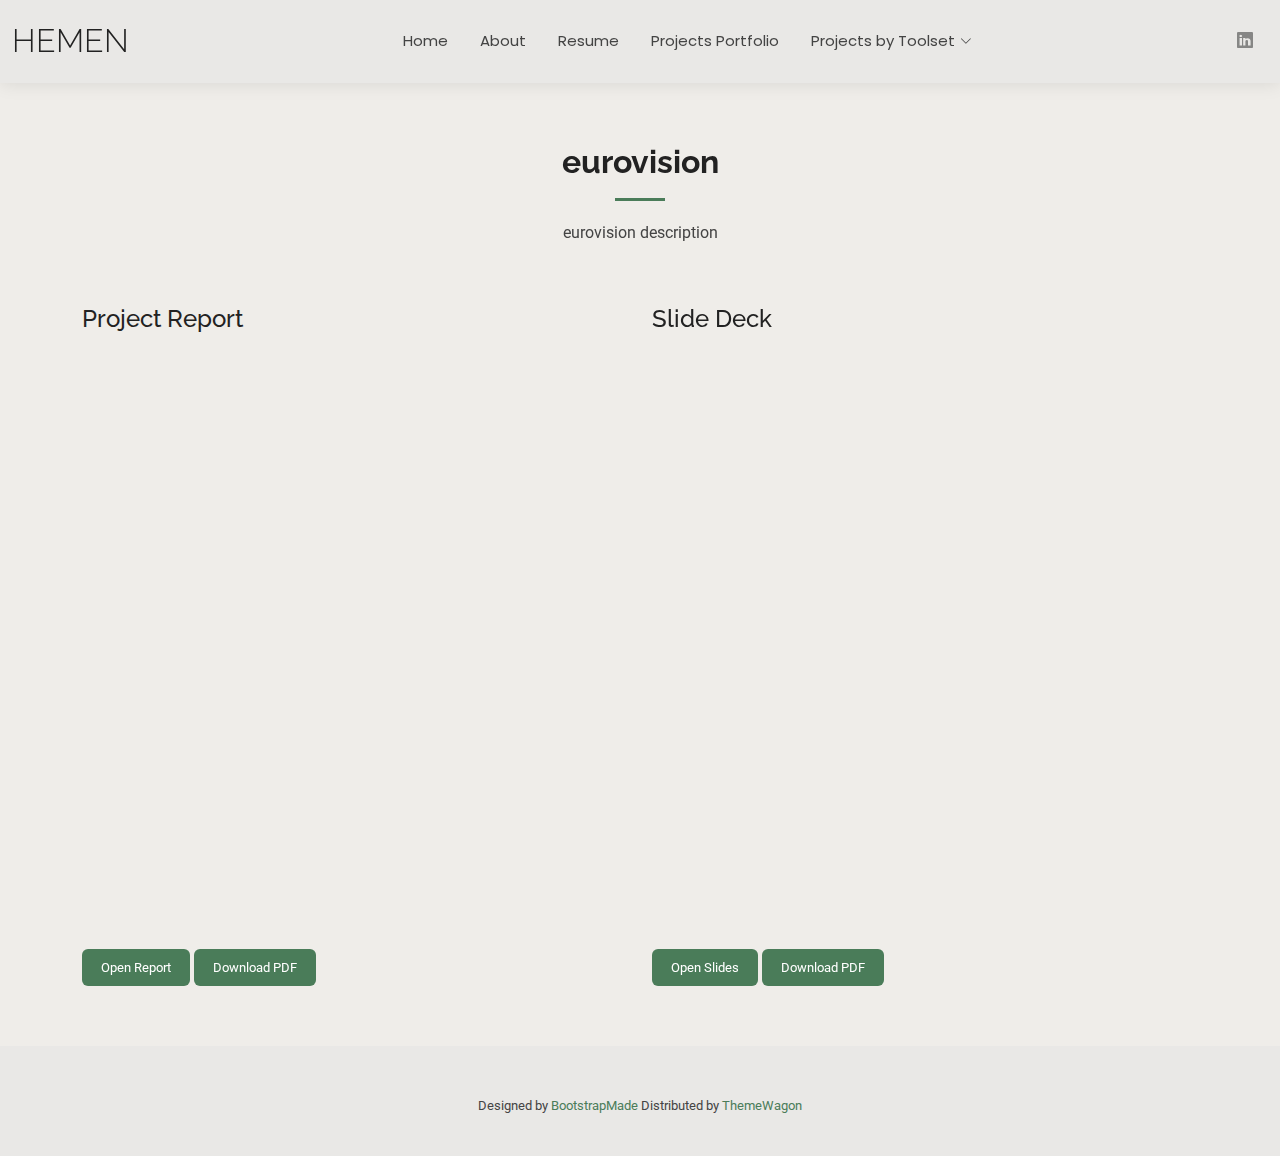
<file: portfolio-details_eurovision.html>
<!DOCTYPE html>
<html lang="en">

<head>
  <meta charset="utf-8">
  <meta content="width=device-width, initial-scale=1.0" name="viewport">
  <title>Project Details - Hemen Asfaw</title>
  <meta name="description" content="">
  <meta name="keywords" content="">

  <!-- Favicons -->
  <link href="assets/img/favicon.png" rel="icon">
  <link href="assets/img/apple-touch-icon.png" rel="apple-touch-icon">

  <!-- Fonts -->
  <link href="https://fonts.googleapis.com" rel="preconnect">
  <link href="https://fonts.gstatic.com" rel="preconnect" crossorigin>
  <link href="https://fonts.googleapis.com/css2?family=Roboto:ital,wght@0,100;0,300;0,400;0,500;0,700;0,900;1,100;1,300;1,400;1,500;1,700;1,900&family=Poppins:ital,wght@0,100;0,200;0,300;0,400;0,500;0,600;0,700;0,800;0,900;1,100;1,200;1,300;1,400;1,500;1,600;1,700;1,800;1,900&family=Raleway:ital,wght@0,100;0,200;0,300;0,400;0,500;0,600;0,700;0,800;0,900;1,100;1,200;1,300;1,400;1,500;1,600;1,700;1,800;1,900&display=swap" rel="stylesheet">

  <!-- Vendor CSS Files -->
  <link href="assets/vendor/bootstrap/css/bootstrap.min.css" rel="stylesheet">
  <link href="assets/vendor/bootstrap-icons/bootstrap-icons.css" rel="stylesheet">
  <link href="assets/vendor/aos/aos.css" rel="stylesheet">
  <link href="assets/vendor/swiper/swiper-bundle.min.css" rel="stylesheet">
  <link href="assets/vendor/glightbox/css/glightbox.min.css" rel="stylesheet">

  <!-- Main CSS File -->
  <link href="assets/css/main.css" rel="stylesheet">

  <!-- =======================================================
  * Template Name: Kelly
  * Template URL: https://bootstrapmade.com/kelly-free-bootstrap-cv-resume-html-template/
  * Updated: Aug 07 2024 with Bootstrap v5.3.3
  * Author: BootstrapMade.com
  * License: https://bootstrapmade.com/license/
  ======================================================== -->
</head>

<body class="portfolio-details-page">

  <header id="header" class="header d-flex align-items-center light-background sticky-top">
    <div class="container-fluid position-relative d-flex align-items-center justify-content-between">

      <a href="index.html" class="logo d-flex align-items-center me-auto me-xl-0">
        <!-- Uncomment the line below if you also wish to use an image logo -->
        <!-- <img src="assets/img/logo.png" alt=""> -->
        <h1 class="sitename">Hemen</h1>
      </a>

      <nav id="navmenu" class="navmenu">
        <ul>
          <li><a href="index.html">Home</a></li>
          <li><a href="about.html">About</a></li>
          <li><a href="resume.html">Resume</a></li>
        <!-- <li><a href="services.html">Services</a></li> -->
          <li><a href="portfolio.html">Projects Portfolio</a></li>
          <li class="dropdown"><a href="#"><span>Projects by Toolset </span> <i class="bi bi-chevron-down toggle-dropdown"></i></a>
            <ul>
              <li><a href="#">Python</a></li>
              <li><a href="#">SQL/Excel</a></li>
              <li><a href="#">R</a></li>
              <li><a href="#">Visualizations</a></li>
            </ul>
          </li>
          <!-- <li><a href="contact.html">Contact</a></li> -->
        </ul>
        <i class="mobile-nav-toggle d-xl-none bi bi-list"></i>
      </nav>

      <div class="header-social-links">
        <!--- <a href="#" class="twitter"><i class="bi bi-twitter-x"></i></a>
         <a href="#" class="facebook"><i class="bi bi-facebook"></i></a>
         <a href="#" class="instagram"><i class="bi bi-instagram"></i></a> -->
         <a href="https://www.linkedin.com/in/hemen-asfaw-3134b1265/" class="linkedin"><i class="bi bi-linkedin"></i></a>
       </div>

    </div>
  </header>

  <main class="main">

<!-- Portfolio Details Section -->
<section id="portfolio-details" class="portfolio-details section">

  <!-- Section Title -->
  <div class="container section-title" data-aos="fade-up">
    <h2>eurovision</h2>
    <p>eurovision description</p>
  </div>

  <div class="container" data-aos="fade-up" data-aos-delay="100">

    <!-- Side-by-side embeds -->
    <div class="row g-4 align-items-start">

      <!-- Google Docs (Report) -->
      <div class="col-12 col-lg-6">
        <div class="embed-wrap">
          <h4>Project Report</h4>
          <iframe
            src="https://docs.google.com/document/d/e/2PACX-1vQHQV4fP8ZOyQW2SgNm3zBPNur4unSCUzdI-tzhutyLxx8Sw9prnebuosFhnYS8YydRvfVLEXi8Vqhq/pub?embedded=true"
            frameborder="0" style="width:100%; height:600px;" loading="lazy">
          </iframe>
          <div class="btn-row">
            <a class="btn" href="https://docs.google.com/document/d/e/2PACX-1vQHQV4fP8ZOyQW2SgNm3zBPNur4unSCUzdI-tzhutyLxx8Sw9prnebuosFhnYS8YydRvfVLEXi8Vqhq/pub" target="_blank">Open Report</a>
            <a class="btn" href="https://github.com/hemen-asfaw/Portfolio_projects/raw/main/Eurovision_Report.pdf" target="_blank">Download PDF</a>
          </div>
        </div>
      </div>

      <!-- Google Slides (Presentation) -->
      <div class="col-12 col-lg-6">
        <div class="embed-wrap">
          <h4>Slide Deck</h4>
          <iframe
            src="https://docs.google.com/presentation/d/e/2PACX-1vTmOSWKLHhOuUcEI32bpXLT78edfdQ76vtfuQtzmt8ul6mRTydYJXT3P5FLy2QRumEu3uyOFW4R96M9/pubembed?start=false&loop=false&delayms=3000"
            frameborder="0" style="width:100%; height:600px;" allowfullscreen loading="lazy">
          </iframe>
          <div class="btn-row">
            <a class="btn" href="https://docs.google.com/presentation/d/e/2PACX-1vTmOSWKLHhOuUcEI32bpXLT78edfdQ76vtfuQtzmt8ul6mRTydYJXT3P5FLy2QRumEu3uyOFW4R96M9/pub?start=false&loop=false&delayms=3000" target="_blank">Open Slides</a>
            <a class="btn" href="https://github.com/hemen-asfaw/Portfolio_projects/raw/main/Eurovision_Slides.pdf" target="_blank">Download PDF</a>
          </div>
        </div>
      </div>

    </div><!-- /row -->
  </div><!-- /container -->

</section><!-- /Portfolio Details Section -->


  </main>

  <footer id="footer" class="footer light-background">

    <div class="container">
      <!-- <div class="copyright text-center "> -->
         <!-- <p>© <span>Copyright</span> <strong class="px-1 sitename">Kelly</strong> <span>All Rights Reserved<br></span></p> -->
       <!-- </div> -->
       <!--
       <div class="social-links d-flex justify-content-center">
         <a href=""><i class="bi bi-twitter-x"></i></a>
         <a href=""><i class="bi bi-facebook"></i></a>
         <a href=""><i class="bi bi-instagram"></i></a>
         <a href=""><i class="bi bi-linkedin"></i></a>
       </div>
     -->
 
     <div class="credits">
         <!-- All the links in the footer should remain intact. -->
         <!-- You can delete the links only if you've purchased the pro version. -->
         <!-- Licensing information: https://bootstrapmade.com/license/ -->
         <!-- Purchase the pro version with working PHP/AJAX contact form: [buy-url] -->
         Designed by <a href="https://bootstrapmade.com/">BootstrapMade</a> Distributed by <a href=“https://themewagon.com>ThemeWagon
       </div>
     </div>
 
   </footer>

  <!-- Scroll Top -->
  <a href="#" id="scroll-top" class="scroll-top d-flex align-items-center justify-content-center"><i class="bi bi-arrow-up-short"></i></a>

  <!-- Preloader -->
  <div id="preloader"></div>

  <!-- Vendor JS Files -->
  <script src="assets/vendor/bootstrap/js/bootstrap.bundle.min.js"></script>
  <script src="assets/vendor/php-email-form/validate.js"></script>
  <script src="assets/vendor/aos/aos.js"></script>
  <script src="assets/vendor/waypoints/noframework.waypoints.js"></script>
  <script src="assets/vendor/purecounter/purecounter_vanilla.js"></script>
  <script src="assets/vendor/swiper/swiper-bundle.min.js"></script>
  <script src="assets/vendor/glightbox/js/glightbox.min.js"></script>
  <script src="assets/vendor/imagesloaded/imagesloaded.pkgd.min.js"></script>
  <script src="assets/vendor/isotope-layout/isotope.pkgd.min.js"></script>

  <!-- Main JS File -->
  <script src="assets/js/main.js"></script>

</body>

</html>
</file>
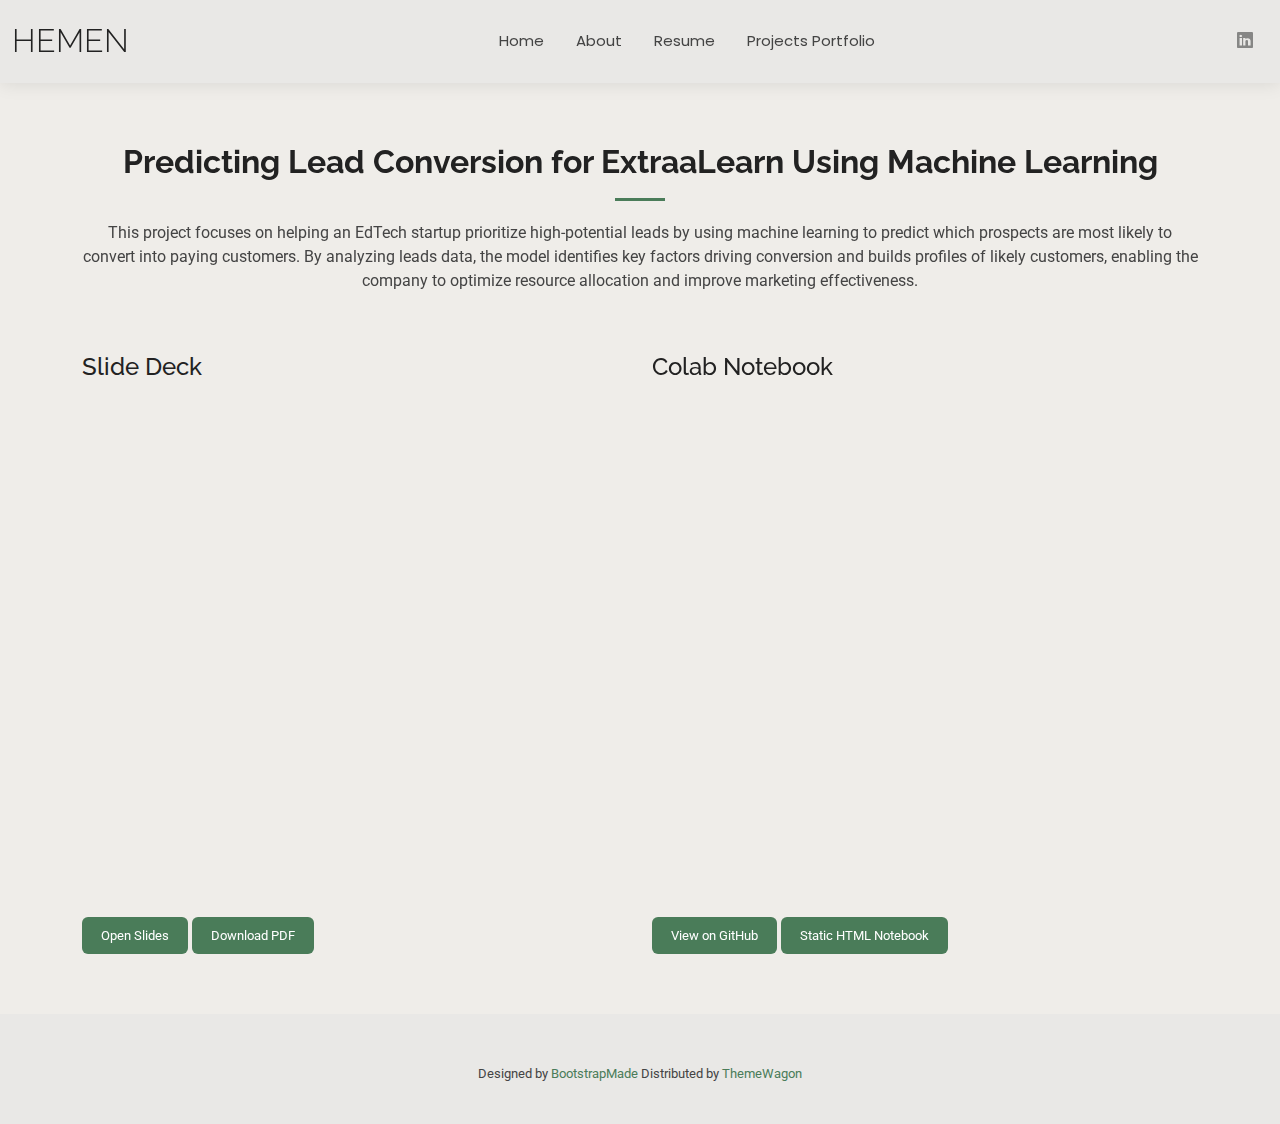
<file: portfolio-details_extralrn.html>
<!DOCTYPE html>
<html lang="en">

<head>
  <meta charset="utf-8">
  <meta content="width=device-width, initial-scale=1.0" name="viewport">
  <title>Project Details - Hemen Asfaw</title>
  <meta name="description" content="">
  <meta name="keywords" content="">

  <!-- Favicons -->
  <link href="assets/img/favicon.png" rel="icon">
  <link href="assets/img/apple-touch-icon.png" rel="apple-touch-icon">

  <!-- Fonts -->
  <link href="https://fonts.googleapis.com" rel="preconnect">
  <link href="https://fonts.gstatic.com" rel="preconnect" crossorigin>
  <link href="https://fonts.googleapis.com/css2?family=Roboto:ital,wght@0,100;0,300;0,400;0,500;0,700;0,900;1,100;1,300;1,400;1,500;1,700;1,900&family=Poppins:ital,wght@0,100;0,200;0,300;0,400;0,500;0,600;0,700;0,800;0,900;1,100;1,200;1,300;1,400;1,500;1,600;1,700;1,800;1,900&family=Raleway:ital,wght@0,100;0,200;0,300;0,400;0,500;0,600;0,700;0,800;0,900;1,100;1,200;1,300;1,400;1,500;1,600;1,700;1,800;1,900&display=swap" rel="stylesheet">

  <!-- Vendor CSS Files -->
  <link href="assets/vendor/bootstrap/css/bootstrap.min.css" rel="stylesheet">
  <link href="assets/vendor/bootstrap-icons/bootstrap-icons.css" rel="stylesheet">
  <link href="assets/vendor/aos/aos.css" rel="stylesheet">
  <link href="assets/vendor/swiper/swiper-bundle.min.css" rel="stylesheet">
  <link href="assets/vendor/glightbox/css/glightbox.min.css" rel="stylesheet">

  <!-- Main CSS File -->
  <link href="assets/css/main.css" rel="stylesheet">

  <!-- =======================================================
  * Template Name: Kelly
  * Template URL: https://bootstrapmade.com/kelly-free-bootstrap-cv-resume-html-template/
  * Updated: Aug 07 2024 with Bootstrap v5.3.3
  * Author: BootstrapMade.com
  * License: https://bootstrapmade.com/license/
  ======================================================== -->
</head>

<body class="portfolio-details-page">

  <header id="header" class="header d-flex align-items-center light-background sticky-top">
    <div class="container-fluid position-relative d-flex align-items-center justify-content-between">

      <a href="index.html" class="logo d-flex align-items-center me-auto me-xl-0">
        <!-- Uncomment the line below if you also wish to use an image logo -->
        <!-- <img src="assets/img/logo.png" alt=""> -->
        <h1 class="sitename">Hemen</h1>
      </a>

      <nav id="navmenu" class="navmenu">
        <ul>
          <li><a href="index.html">Home</a></li>
          <li><a href="about.html">About</a></li>
          <li><a href="resume.html">Resume</a></li>
        <!-- <li><a href="services.html">Services</a></li> -->
          <li><a href="portfolio.html">Projects Portfolio</a></li>
          <!-- commenting out the dropdown until I'm ready to add links 
          <li class="dropdown"><a href="#"><span>Project Portfolio by Toolset</span> <i class="bi bi-chevron-down toggle-dropdown"></i></a>
            <ul>
              <li><a href="#">Python</a></li>
              <li><a href="#">SQL/Excel</a></li>
              <li><a href="#">R</a></li>
              <li><a href="#">Visualizations</a></li>
            </ul>
          </li>
          -->
          <!-- <li><a href="contact.html">Contact</a></li> -->
        </ul>
        <i class="mobile-nav-toggle d-xl-none bi bi-list"></i>
      </nav>

      <div class="header-social-links">
        <!--- <a href="#" class="twitter"><i class="bi bi-twitter-x"></i></a>
         <a href="#" class="facebook"><i class="bi bi-facebook"></i></a>
         <a href="#" class="instagram"><i class="bi bi-instagram"></i></a> -->
         <a href="https://www.linkedin.com/in/hemen-asfaw-3134b1265/" class="linkedin"><i class="bi bi-linkedin"></i></a>
       </div>

    </div>
  </header>

  <main class="main">

    <!-- Portfolio Details Section -->
    <section id="portfolio-details" class="portfolio-details section">

      <!-- Section Title -->
      <div class="container section-title" data-aos="fade-up">
        <h2>Predicting Lead Conversion for ExtraaLearn Using Machine Learning</h2>
        <p>This project focuses on helping an EdTech startup prioritize high-potential leads by using machine learning to predict which prospects are most likely to 
          convert into paying customers. By analyzing leads data, the model identifies key factors driving conversion and builds profiles of likely customers, 
          enabling the company to optimize resource allocation and improve marketing effectiveness.</p>
      </div><!-- End Section Title -->

      <div class="container" data-aos="fade-up" data-aos-delay="100">

        <!-- Side-by-side embeds -->
<div class="grid grid-2">
  <!-- Slides (interactive) -->
  <div class="embed-wrap">
    <h4>Slide Deck</h4>
<iframe 
  src="https://docs.google.com/presentation/d/e/2PACX-1vQth8irlsoqPig-EJoYQmMsvBZ_bFOV8hHwxCgZyWcuXtWX8AVvyncE8bADw8VmHiDrxfyeTM8v7gEa/pubembed?start=false&loop=false&delayms=3000" 
  frameborder="0" 
  allowfullscreen 
  loading="lazy">
</iframe>
<div class="btn-row">
  <a class="btn" href="https://docs.google.com/presentation/d/e/2PACX-1vQth8irlsoqPig-EJoYQmMsvBZ_bFOV8hHwxCgZyWcuXtWX8AVvyncE8bADw8VmHiDrxfyeTM8v7gEa/pub?start=false&loop=false&delayms=3000" target="_blank">Open Slides</a>
  <a class="btn" href="assets/downloads/extralearn_slides.pdf" target="_blank">Download PDF</a>
</div>

  </div>

  <!-- Notebook (read-only) -->
  <div class="embed-wrap">
    <h4>Colab Notebook</h4>
    <iframe
      src="https://nbviewer.org/github/hemen-asfaw/Portfolio_projects/blob/main/ExtraLearn.ipynb"
      frameborder="0" loading="lazy">
    </iframe>
    <div class="btn-row">
      <a class="btn" href="https://github.com/hemen-asfaw/Portfolio_projects/blob/main/ExtraLearn.ipynb" target="_blank">View on GitHub</a>
      <a class="btn" href="assets/downloads/ExtraaLearn.html" target="_blank">Static HTML Notebook</a>
    </div>
  </div>
        </div>

      </div>

    </section><!-- /Portfolio Details Section -->

  </main>

  <footer id="footer" class="footer light-background">

    <div class="container">
      <!-- <div class="copyright text-center "> -->
         <!-- <p>© <span>Copyright</span> <strong class="px-1 sitename">Kelly</strong> <span>All Rights Reserved<br></span></p> -->
       <!-- </div> -->
       <!--
       <div class="social-links d-flex justify-content-center">
         <a href=""><i class="bi bi-twitter-x"></i></a>
         <a href=""><i class="bi bi-facebook"></i></a>
         <a href=""><i class="bi bi-instagram"></i></a>
         <a href=""><i class="bi bi-linkedin"></i></a>
       </div>
     -->
 
     <div class="credits">
         <!-- All the links in the footer should remain intact. -->
         <!-- You can delete the links only if you've purchased the pro version. -->
         <!-- Licensing information: https://bootstrapmade.com/license/ -->
         <!-- Purchase the pro version with working PHP/AJAX contact form: [buy-url] -->
         Designed by <a href="https://bootstrapmade.com/">BootstrapMade</a> Distributed by <a href=“https://themewagon.com>ThemeWagon
       </div>
     </div>
 
   </footer>

  <!-- Scroll Top -->
  <a href="#" id="scroll-top" class="scroll-top d-flex align-items-center justify-content-center"><i class="bi bi-arrow-up-short"></i></a>

  <!-- Preloader -->
  <div id="preloader"></div>

  <!-- Vendor JS Files -->
  <script src="assets/vendor/bootstrap/js/bootstrap.bundle.min.js"></script>
  <script src="assets/vendor/php-email-form/validate.js"></script>
  <script src="assets/vendor/aos/aos.js"></script>
  <script src="assets/vendor/waypoints/noframework.waypoints.js"></script>
  <script src="assets/vendor/purecounter/purecounter_vanilla.js"></script>
  <script src="assets/vendor/swiper/swiper-bundle.min.js"></script>
  <script src="assets/vendor/glightbox/js/glightbox.min.js"></script>
  <script src="assets/vendor/imagesloaded/imagesloaded.pkgd.min.js"></script>
  <script src="assets/vendor/isotope-layout/isotope.pkgd.min.js"></script>

  <!-- Main JS File -->
  <script src="assets/js/main.js"></script>

</body>

</html>
</file>
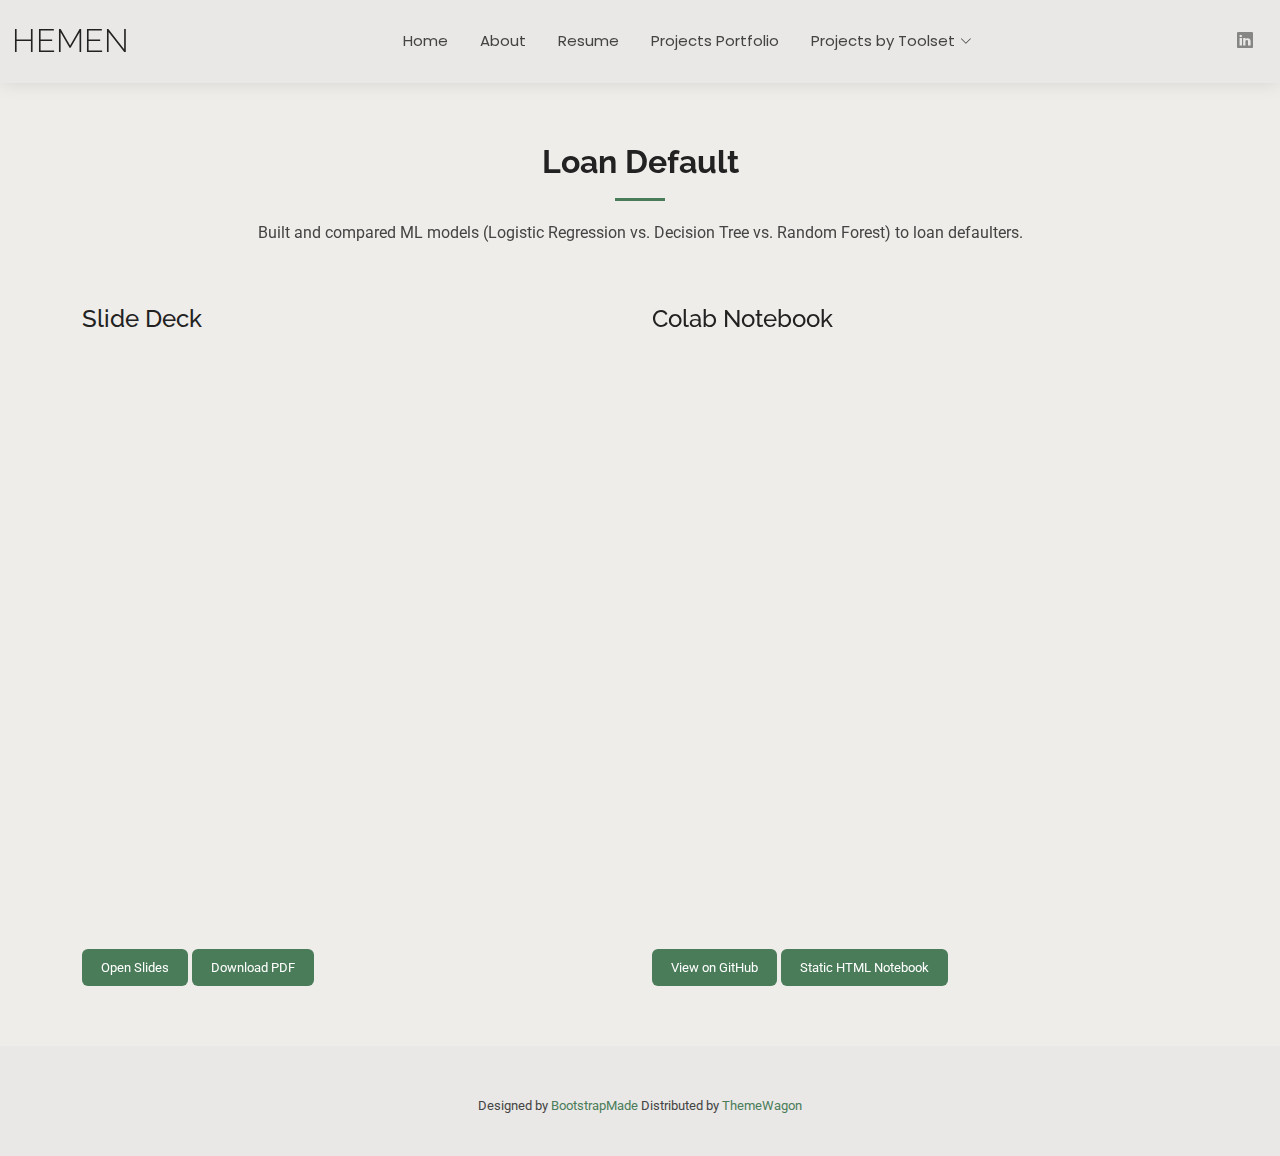
<file: portfolio-details_loandefault.html>
<!DOCTYPE html>
<html lang="en">

<head>
  <meta charset="utf-8">
  <meta content="width=device-width, initial-scale=1.0" name="viewport">
  <title>Portfolio Details - Kelly Bootstrap Template</title>
  <meta name="description" content="">
  <meta name="keywords" content="">

  <!-- Favicons -->
  <link href="assets/img/favicon.png" rel="icon">
  <link href="assets/img/apple-touch-icon.png" rel="apple-touch-icon">

  <!-- Fonts -->
  <link href="https://fonts.googleapis.com" rel="preconnect">
  <link href="https://fonts.gstatic.com" rel="preconnect" crossorigin>
  <link href="https://fonts.googleapis.com/css2?family=Roboto:ital,wght@0,100;0,300;0,400;0,500;0,700;0,900;1,100;1,300;1,400;1,500;1,700;1,900&family=Poppins:ital,wght@0,100;0,200;0,300;0,400;0,500;0,600;0,700;0,800;0,900;1,100;1,200;1,300;1,400;1,500;1,600;1,700;1,800;1,900&family=Raleway:ital,wght@0,100;0,200;0,300;0,400;0,500;0,600;0,700;0,800;0,900;1,100;1,200;1,300;1,400;1,500;1,600;1,700;1,800;1,900&display=swap" rel="stylesheet">

  <!-- Vendor CSS Files -->
  <link href="assets/vendor/bootstrap/css/bootstrap.min.css" rel="stylesheet">
  <link href="assets/vendor/bootstrap-icons/bootstrap-icons.css" rel="stylesheet">
  <link href="assets/vendor/aos/aos.css" rel="stylesheet">
  <link href="assets/vendor/swiper/swiper-bundle.min.css" rel="stylesheet">
  <link href="assets/vendor/glightbox/css/glightbox.min.css" rel="stylesheet">

  <!-- Main CSS File -->
  <link href="assets/css/main.css" rel="stylesheet">

  <!-- =======================================================
  * Template Name: Kelly
  * Template URL: https://bootstrapmade.com/kelly-free-bootstrap-cv-resume-html-template/
  * Updated: Aug 07 2024 with Bootstrap v5.3.3
  * Author: BootstrapMade.com
  * License: https://bootstrapmade.com/license/
  ======================================================== -->
</head>

<body class="portfolio-details-page">

  <header id="header" class="header d-flex align-items-center light-background sticky-top">
    <div class="container-fluid position-relative d-flex align-items-center justify-content-between">

      <a href="index.html" class="logo d-flex align-items-center me-auto me-xl-0">
        <!-- Uncomment the line below if you also wish to use an image logo -->
        <!-- <img src="assets/img/logo.png" alt=""> -->
        <h1 class="sitename">Hemen</h1>
      </a>

      <nav id="navmenu" class="navmenu">
        <ul>
          <li><a href="index.html">Home</a></li>
          <li><a href="about.html">About</a></li>
          <li><a href="resume.html">Resume</a></li>
         <!-- <li><a href="services.html">Services</a></li> -->
          <li><a href="portfolio.html">Projects Portfolio</a></li>
          <li class="dropdown"><a href="#"><span>Projects by Toolset</span> <i class="bi bi-chevron-down toggle-dropdown"></i></a>
            <ul>
              <li><a href="#">Python</a></li>
              <li><a href="#">SQL/Excel</a></li>
              <li><a href="#">R</a></li>
              <li><a href="#">Visualizations</a></li>
            </ul>
          </li>
          <!-- <li><a href="contact.html">Contact</a></li> -->
        </ul>
        <i class="mobile-nav-toggle d-xl-none bi bi-list"></i>
      </nav>

      <div class="header-social-links">
        <!--- <a href="#" class="twitter"><i class="bi bi-twitter-x"></i></a>
         <a href="#" class="facebook"><i class="bi bi-facebook"></i></a>
         <a href="#" class="instagram"><i class="bi bi-instagram"></i></a> -->
         <a href="https://www.linkedin.com/in/hemen-asfaw-3134b1265/" class="linkedin"><i class="bi bi-linkedin"></i></a>
       </div>

    </div>
  </header>

  <main class="main">

  <!-- Portfolio Details Section -->
<section id="portfolio-details" class="portfolio-details section">

  <!-- Section Title -->
  <div class="container section-title" data-aos="fade-up">
    <h2>Loan Default</h2>
    <p>
      Built and compared ML models (Logistic Regression vs. Decision Tree vs. Random Forest) to loan defaulters. 
    </p>
  </div><!-- End Section Title -->

  <div class="container" data-aos="fade-up" data-aos-delay="100">

    <!-- Side-by-side embeds -->
    <div class="row g-4 align-items-start">

      <!-- Slides (left) -->
      <div class="col-12 col-lg-6">
        <div class="embed-wrap">
          <h4>Slide Deck</h4>
          <iframe 
            src="https://docs.google.com/presentation/d/e/2PACX-1vS2SG4MAat75hyInhW_7cFfhmYcYnxkA2RLEtygQSaFDQrRruPVajeoYNBGtelM_z3yqZxDNRSFgXQQ/pubembed?start=false&loop=false&delayms=3000"
            frameborder="0" style="width:100%; height:600px;" allowfullscreen loading="lazy">
          </iframe>
          <div class="btn-row">
            <a class="btn" href="https://docs.google.com/presentation/d/e/2PACX-1vS2SG4MAat75hyInhW_7cFfhmYcYnxkA2RLEtygQSaFDQrRruPVajeoYNBGtelM_z3yqZxDNRSFgXQQ/pub?start=false&loop=false&delayms=3000" target="_blank">Open Slides</a>
            <a class="btn" href="assets/downloads/ExtraLearn_slides.pdf" target="_blank">Download PDF</a>
          </div>
        </div>
      </div>

      <!-- Notebook (right) -->
      <div class="col-12 col-lg-6">
        <div class="embed-wrap">
          <h4>Colab Notebook</h4>
          <iframe
            src="https://nbviewer.org/github/hemen-asfaw/Portfolio_projects/blob/main/Loan_default.ipynb"
            frameborder="0" style="width:100%; height:600px;" loading="lazy">
          </iframe>
          <div class="btn-row">
            <a class="btn" href="https://github.com/hemen-asfaw/Portfolio_projects/blob/main/Loan_default.ipynb" target="_blank">View on GitHub</a>
            <a class="btn" href="assets/downloads/Loan_default.html" target="_blank">Static HTML Notebook</a>
          </div>
        </div>
      </div>

    </div><!-- /row -->
  </div><!-- /container -->

</section><!-- /Portfolio Details Section -->

  </main>

  <footer id="footer" class="footer light-background">

    <div class="container">
      <!-- <div class="copyright text-center "> -->
         <!-- <p>© <span>Copyright</span> <strong class="px-1 sitename">Kelly</strong> <span>All Rights Reserved<br></span></p> -->
       <!-- </div> -->
       <!--
       <div class="social-links d-flex justify-content-center">
         <a href=""><i class="bi bi-twitter-x"></i></a>
         <a href=""><i class="bi bi-facebook"></i></a>
         <a href=""><i class="bi bi-instagram"></i></a>
         <a href=""><i class="bi bi-linkedin"></i></a>
       </div>
     -->
 
     <div class="credits">
         <!-- All the links in the footer should remain intact. -->
         <!-- You can delete the links only if you've purchased the pro version. -->
         <!-- Licensing information: https://bootstrapmade.com/license/ -->
         <!-- Purchase the pro version with working PHP/AJAX contact form: [buy-url] -->
         Designed by <a href="https://bootstrapmade.com/">BootstrapMade</a> Distributed by <a href=“https://themewagon.com>ThemeWagon
       </div>
     </div>
 
   </footer>

  <!-- Scroll Top -->
  <a href="#" id="scroll-top" class="scroll-top d-flex align-items-center justify-content-center"><i class="bi bi-arrow-up-short"></i></a>

  <!-- Preloader -->
  <div id="preloader"></div>

  <!-- Vendor JS Files -->
  <script src="assets/vendor/bootstrap/js/bootstrap.bundle.min.js"></script>
  <script src="assets/vendor/php-email-form/validate.js"></script>
  <script src="assets/vendor/aos/aos.js"></script>
  <script src="assets/vendor/waypoints/noframework.waypoints.js"></script>
  <script src="assets/vendor/purecounter/purecounter_vanilla.js"></script>
  <script src="assets/vendor/swiper/swiper-bundle.min.js"></script>
  <script src="assets/vendor/glightbox/js/glightbox.min.js"></script>
  <script src="assets/vendor/imagesloaded/imagesloaded.pkgd.min.js"></script>
  <script src="assets/vendor/isotope-layout/isotope.pkgd.min.js"></script>

  <!-- Main JS File -->
  <script src="assets/js/main.js"></script>

</body>

</html>
</file>
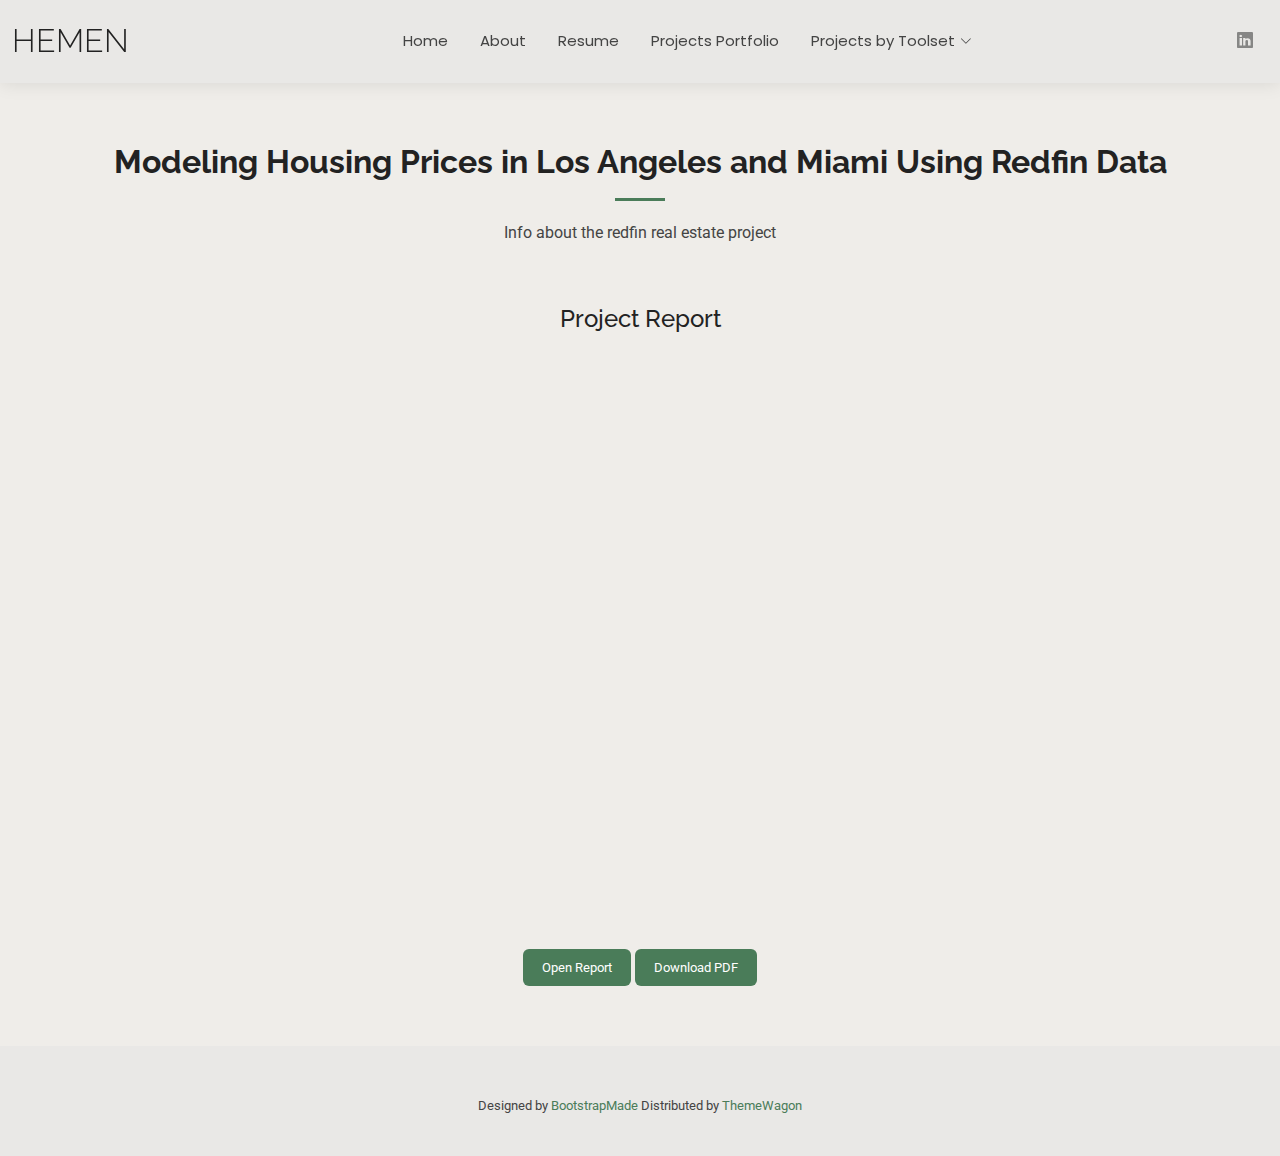
<file: portfolio-details_redfin.html>
<!DOCTYPE html>
<html lang="en">

<head>
  <meta charset="utf-8">
  <meta content="width=device-width, initial-scale=1.0" name="viewport">
  <title>Portfolio Details - Kelly Bootstrap Template</title>
  <meta name="description" content="">
  <meta name="keywords" content="">

  <!-- Favicons -->
  <link href="assets/img/favicon.png" rel="icon">
  <link href="assets/img/apple-touch-icon.png" rel="apple-touch-icon">

  <!-- Fonts -->
  <link href="https://fonts.googleapis.com" rel="preconnect">
  <link href="https://fonts.gstatic.com" rel="preconnect" crossorigin>
  <link href="https://fonts.googleapis.com/css2?family=Roboto:ital,wght@0,100;0,300;0,400;0,500;0,700;0,900;1,100;1,300;1,400;1,500;1,700;1,900&family=Poppins:ital,wght@0,100;0,200;0,300;0,400;0,500;0,600;0,700;0,800;0,900;1,100;1,200;1,300;1,400;1,500;1,600;1,700;1,800;1,900&family=Raleway:ital,wght@0,100;0,200;0,300;0,400;0,500;0,600;0,700;0,800;0,900;1,100;1,200;1,300;1,400;1,500;1,600;1,700;1,800;1,900&display=swap" rel="stylesheet">

  <!-- Vendor CSS Files -->
  <link href="assets/vendor/bootstrap/css/bootstrap.min.css" rel="stylesheet">
  <link href="assets/vendor/bootstrap-icons/bootstrap-icons.css" rel="stylesheet">
  <link href="assets/vendor/aos/aos.css" rel="stylesheet">
  <link href="assets/vendor/swiper/swiper-bundle.min.css" rel="stylesheet">
  <link href="assets/vendor/glightbox/css/glightbox.min.css" rel="stylesheet">

  <!-- Main CSS File -->
  <link href="assets/css/main.css" rel="stylesheet">

  <!-- =======================================================
  * Template Name: Kelly
  * Template URL: https://bootstrapmade.com/kelly-free-bootstrap-cv-resume-html-template/
  * Updated: Aug 07 2024 with Bootstrap v5.3.3
  * Author: BootstrapMade.com
  * License: https://bootstrapmade.com/license/
  ======================================================== -->
</head>

<body class="portfolio-details-page">

  <header id="header" class="header d-flex align-items-center light-background sticky-top">
    <div class="container-fluid position-relative d-flex align-items-center justify-content-between">

      <a href="index.html" class="logo d-flex align-items-center me-auto me-xl-0">
        <!-- Uncomment the line below if you also wish to use an image logo -->
        <!-- <img src="assets/img/logo.png" alt=""> -->
        <h1 class="sitename">Hemen</h1>
      </a>

      <nav id="navmenu" class="navmenu">
        <ul>
          <li><a href="index.html">Home</a></li>
          <li><a href="about.html">About</a></li>
          <li><a href="resume.html">Resume</a></li>
          <!-- <li><a href="services.html">Services</a></li> -->
          <li><a href="portfolio.html">Projects Portfolio</a></li>
          <li class="dropdown"><a href="#"><span>Projects by Toolset</span> <i class="bi bi-chevron-down toggle-dropdown"></i></a>
            <ul>
              <li><a href="#">Python</a></li>
              <li><a href="#">SQL/Excel</a></li>
              <li><a href="#">R</a></li>
              <li><a href="#">Visualizations</a></li>
            </ul>
          </li>
          <!-- <li><a href="contact.html">Contact</a></li> -->
        </ul>
        <i class="mobile-nav-toggle d-xl-none bi bi-list"></i>
      </nav>

      <div class="header-social-links">
        <!--- <a href="#" class="twitter"><i class="bi bi-twitter-x"></i></a>
         <a href="#" class="facebook"><i class="bi bi-facebook"></i></a>
         <a href="#" class="instagram"><i class="bi bi-instagram"></i></a> -->
         <a href="https://www.linkedin.com/in/hemen-asfaw-3134b1265/" class="linkedin"><i class="bi bi-linkedin"></i></a>
       </div>

    </div>
  </header>

  <main class="main">
    <!-- Portfolio Details Section -->
<section id="portfolio-details" class="portfolio-details section">

  <!-- Section Title -->
  <div class="container section-title" data-aos="fade-up">
    <h2>Modeling Housing Prices in Los Angeles and Miami Using Redfin Data</h2>
    <p>Info about the redfin real estate project</p>
  </div><!-- End Section Title -->

  <div class="container" data-aos="fade-up" data-aos-delay="100">
    <!-- Centered embed -->
    <div class="row justify-content-center">
      <div class="col-12 col-lg-8">
        <div class="embed-wrap text-center">
          <h4>Project Report</h4>
          <iframe 
            src="https://docs.google.com/document/d/e/2PACX-1vSrdEM9OgOdf7jLdL14m4V71MzmBvZ6R_IQ7yZ841TZZLbnaouWx-L-k7c60FFPJ3RyjrG_3b8zyWn0/pub?embedded=true" 
            frameborder="0" 
            style="width:100%; height:600px;" 
            loading="lazy">
          </iframe>
          <div class="btn-row">
            <a class="btn" href="https://docs.google.com/document/d/e/2PACX-1vSrdEM9OgOdf7jLdL14m4V71MzmBvZ6R_IQ7yZ841TZZLbnaouWx-L-k7c60FFPJ3RyjrG_3b8zyWn0/pub" target="_blank">Open Report</a>
            <a class="btn" href="https://github.com/hemen-asfaw/Portfolio_projects/raw/main/Modeling%20Housing%20Prices%20in%20LA%20and%20Miami.pdf" target="_blank">Download PDF</a>
          </div>
        </div>
      </div>
    </div>
  </div><!-- /container -->

</section><!-- /Portfolio Details Section -->
  </main>

  <footer id="footer" class="footer light-background">

    <div class="container">
      <!-- <div class="copyright text-center "> -->
         <!-- <p>© <span>Copyright</span> <strong class="px-1 sitename">Kelly</strong> <span>All Rights Reserved<br></span></p> -->
       <!-- </div> -->
       <!--
       <div class="social-links d-flex justify-content-center">
         <a href=""><i class="bi bi-twitter-x"></i></a>
         <a href=""><i class="bi bi-facebook"></i></a>
         <a href=""><i class="bi bi-instagram"></i></a>
         <a href=""><i class="bi bi-linkedin"></i></a>
       </div>
     -->
 
     <div class="credits">
         <!-- All the links in the footer should remain intact. -->
         <!-- You can delete the links only if you've purchased the pro version. -->
         <!-- Licensing information: https://bootstrapmade.com/license/ -->
         <!-- Purchase the pro version with working PHP/AJAX contact form: [buy-url] -->
         Designed by <a href="https://bootstrapmade.com/">BootstrapMade</a> Distributed by <a href=“https://themewagon.com>ThemeWagon
       </div>
     </div>
 
   </footer>

  <!-- Scroll Top -->
  <a href="#" id="scroll-top" class="scroll-top d-flex align-items-center justify-content-center"><i class="bi bi-arrow-up-short"></i></a>

  <!-- Preloader -->
  <div id="preloader"></div>

  <!-- Vendor JS Files -->
  <script src="assets/vendor/bootstrap/js/bootstrap.bundle.min.js"></script>
  <script src="assets/vendor/php-email-form/validate.js"></script>
  <script src="assets/vendor/aos/aos.js"></script>
  <script src="assets/vendor/waypoints/noframework.waypoints.js"></script>
  <script src="assets/vendor/purecounter/purecounter_vanilla.js"></script>
  <script src="assets/vendor/swiper/swiper-bundle.min.js"></script>
  <script src="assets/vendor/glightbox/js/glightbox.min.js"></script>
  <script src="assets/vendor/imagesloaded/imagesloaded.pkgd.min.js"></script>
  <script src="assets/vendor/isotope-layout/isotope.pkgd.min.js"></script>

  <!-- Main JS File -->
  <script src="assets/js/main.js"></script>

</body>

</html>
</file>
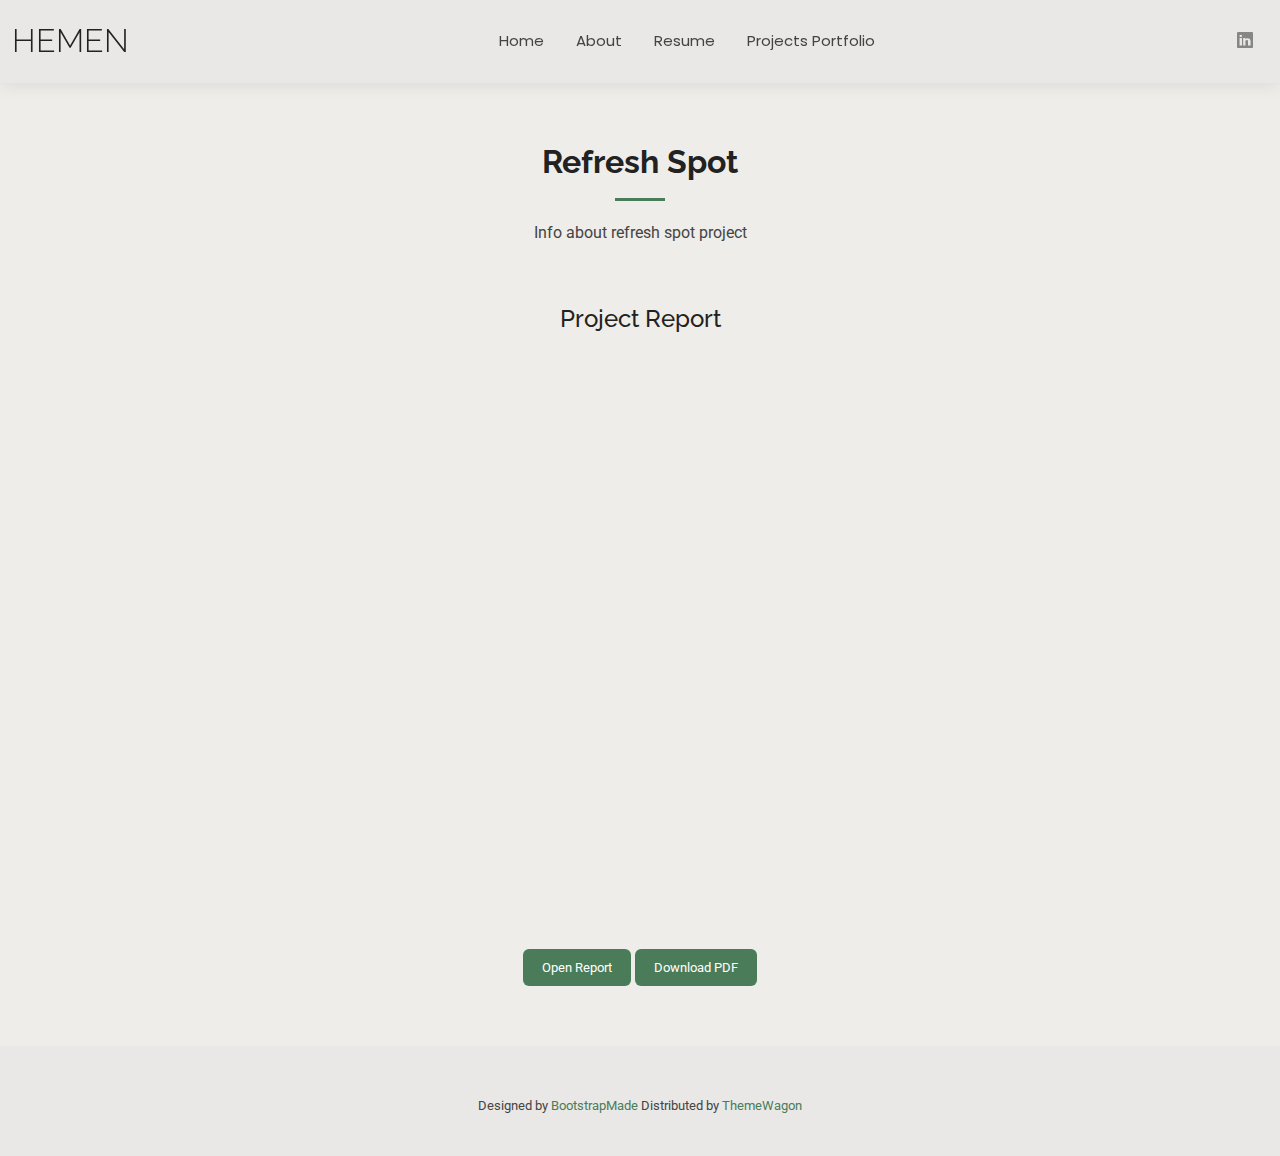
<file: portfolio-details_refresh.html>
<!DOCTYPE html>
<html lang="en">

<head>
  <meta charset="utf-8">
  <meta content="width=device-width, initial-scale=1.0" name="viewport">
  <title>Project Details - Hemen Asfaw</title>
  <meta name="description" content="">
  <meta name="keywords" content="">

  <!-- Favicons -->
  <link href="assets/img/favicon.png" rel="icon">
  <link href="assets/img/apple-touch-icon.png" rel="apple-touch-icon">

  <!-- Fonts -->
  <link href="https://fonts.googleapis.com" rel="preconnect">
  <link href="https://fonts.gstatic.com" rel="preconnect" crossorigin>
  <link href="https://fonts.googleapis.com/css2?family=Roboto:ital,wght@0,100;0,300;0,400;0,500;0,700;0,900;1,100;1,300;1,400;1,500;1,700;1,900&family=Poppins:ital,wght@0,100;0,200;0,300;0,400;0,500;0,600;0,700;0,800;0,900;1,100;1,200;1,300;1,400;1,500;1,600;1,700;1,800;1,900&family=Raleway:ital,wght@0,100;0,200;0,300;0,400;0,500;0,600;0,700;0,800;0,900;1,100;1,200;1,300;1,400;1,500;1,600;1,700;1,800;1,900&display=swap" rel="stylesheet">

  <!-- Vendor CSS Files -->
  <link href="assets/vendor/bootstrap/css/bootstrap.min.css" rel="stylesheet">
  <link href="assets/vendor/bootstrap-icons/bootstrap-icons.css" rel="stylesheet">
  <link href="assets/vendor/aos/aos.css" rel="stylesheet">
  <link href="assets/vendor/swiper/swiper-bundle.min.css" rel="stylesheet">
  <link href="assets/vendor/glightbox/css/glightbox.min.css" rel="stylesheet">

  <!-- Main CSS File -->
  <link href="assets/css/main.css" rel="stylesheet">

  <!-- =======================================================
  * Template Name: Kelly
  * Template URL: https://bootstrapmade.com/kelly-free-bootstrap-cv-resume-html-template/
  * Updated: Aug 07 2024 with Bootstrap v5.3.3
  * Author: BootstrapMade.com
  * License: https://bootstrapmade.com/license/
  ======================================================== -->
</head>

<body class="portfolio-details-page">

  <header id="header" class="header d-flex align-items-center light-background sticky-top">
    <div class="container-fluid position-relative d-flex align-items-center justify-content-between">

      <a href="index.html" class="logo d-flex align-items-center me-auto me-xl-0">
        <!-- Uncomment the line below if you also wish to use an image logo -->
        <!-- <img src="assets/img/logo.png" alt=""> -->
        <h1 class="sitename">Hemen</h1>
      </a>

      <nav id="navmenu" class="navmenu">
        <ul>
          <li><a href="index.html">Home</a></li>
          <li><a href="about.html">About</a></li>
          <li><a href="resume.html">Resume</a></li>
          <!-- <li><a href="services.html">Services</a></li> -->
          <li><a href="portfolio.html">Projects Portfolio</a></li>
           <!-- commenting out the dropdown until I'm ready to add links 
          <li class="dropdown"><a href="#"><span>Project Portfolio by Toolset</span> <i class="bi bi-chevron-down toggle-dropdown"></i></a>
            <ul>
              <li><a href="#">Python</a></li>
              <li><a href="#">SQL/Excel</a></li>
              <li><a href="#">R</a></li>
              <li><a href="#">Visualizations</a></li>
            </ul>
          </li>
          -->
          <!-- <li><a href="contact.html">Contact</a></li> -->
        </ul>
        <i class="mobile-nav-toggle d-xl-none bi bi-list"></i>
      </nav>

      <div class="header-social-links">
        <!--- <a href="#" class="twitter"><i class="bi bi-twitter-x"></i></a>
         <a href="#" class="facebook"><i class="bi bi-facebook"></i></a>
         <a href="#" class="instagram"><i class="bi bi-instagram"></i></a> -->
         <a href="https://www.linkedin.com/in/hemen-asfaw-3134b1265/" class="linkedin"><i class="bi bi-linkedin"></i></a>
       </div>

    </div>
  </header>

  <main class="main">
    <!-- Portfolio Details Section -->
<section id="portfolio-details" class="portfolio-details section">

  <!-- Section Title -->
  <div class="container section-title" data-aos="fade-up">
    <h2>Refresh Spot</h2>
    <p>Info about refresh spot project</p>
  </div><!-- End Section Title -->

  <div class="container" data-aos="fade-up" data-aos-delay="100">
    <!-- Centered embed -->
    <div class="row justify-content-center">
      <div class="col-12 col-lg-8">
        <div class="embed-wrap text-center">
          <h4>Project Report</h4>
          <iframe 
            src="https://docs.google.com/document/d/e/2PACX-1vQ6tXnX4eGNcs6Y7RTYlnhQR9LCq1qmVUDqyQ4Xg-4mCS8m6-Ff6_Muwz4V9FbQgEdrcR6lJAUpviUS/pub?embedded=true" 
            frameborder="0" 
            style="width:100%; height:600px;" 
            loading="lazy">
          </iframe>
          <div class="btn-row">
            <a class="btn" href="https://docs.google.com/document/d/e/2PACX-1vQ6tXnX4eGNcs6Y7RTYlnhQR9LCq1qmVUDqyQ4Xg-4mCS8m6-Ff6_Muwz4V9FbQgEdrcR6lJAUpviUS/pub" target="_blank">Open Report</a>
            <a class="btn" href="https://github.com/hemen-asfaw/Portfolio_projects/raw/main/Modeling%20Housing%20Prices%20in%20LA%20and%20Miami.pdf" target="_blank">Download PDF</a>
          </div>
        </div>
      </div>
    </div>
  </div><!-- /container -->

</section><!-- /Portfolio Details Section -->

  </main>

  <footer id="footer" class="footer light-background">

    <div class="container">
      <!-- <div class="copyright text-center "> -->
         <!-- <p>© <span>Copyright</span> <strong class="px-1 sitename">Kelly</strong> <span>All Rights Reserved<br></span></p> -->
       <!-- </div> -->
       <!--
       <div class="social-links d-flex justify-content-center">
         <a href=""><i class="bi bi-twitter-x"></i></a>
         <a href=""><i class="bi bi-facebook"></i></a>
         <a href=""><i class="bi bi-instagram"></i></a>
         <a href=""><i class="bi bi-linkedin"></i></a>
       </div>
     -->
 
     <div class="credits">
         <!-- All the links in the footer should remain intact. -->
         <!-- You can delete the links only if you've purchased the pro version. -->
         <!-- Licensing information: https://bootstrapmade.com/license/ -->
         <!-- Purchase the pro version with working PHP/AJAX contact form: [buy-url] -->
         Designed by <a href="https://bootstrapmade.com/">BootstrapMade</a> Distributed by <a href=“https://themewagon.com>ThemeWagon
       </div>
     </div>
 
   </footer>

  <!-- Scroll Top -->
  <a href="#" id="scroll-top" class="scroll-top d-flex align-items-center justify-content-center"><i class="bi bi-arrow-up-short"></i></a>

  <!-- Preloader -->
  <div id="preloader"></div>

  <!-- Vendor JS Files -->
  <script src="assets/vendor/bootstrap/js/bootstrap.bundle.min.js"></script>
  <script src="assets/vendor/php-email-form/validate.js"></script>
  <script src="assets/vendor/aos/aos.js"></script>
  <script src="assets/vendor/waypoints/noframework.waypoints.js"></script>
  <script src="assets/vendor/purecounter/purecounter_vanilla.js"></script>
  <script src="assets/vendor/swiper/swiper-bundle.min.js"></script>
  <script src="assets/vendor/glightbox/js/glightbox.min.js"></script>
  <script src="assets/vendor/imagesloaded/imagesloaded.pkgd.min.js"></script>
  <script src="assets/vendor/isotope-layout/isotope.pkgd.min.js"></script>

  <!-- Main JS File -->
  <script src="assets/js/main.js"></script>

</body>

</html>
</file>
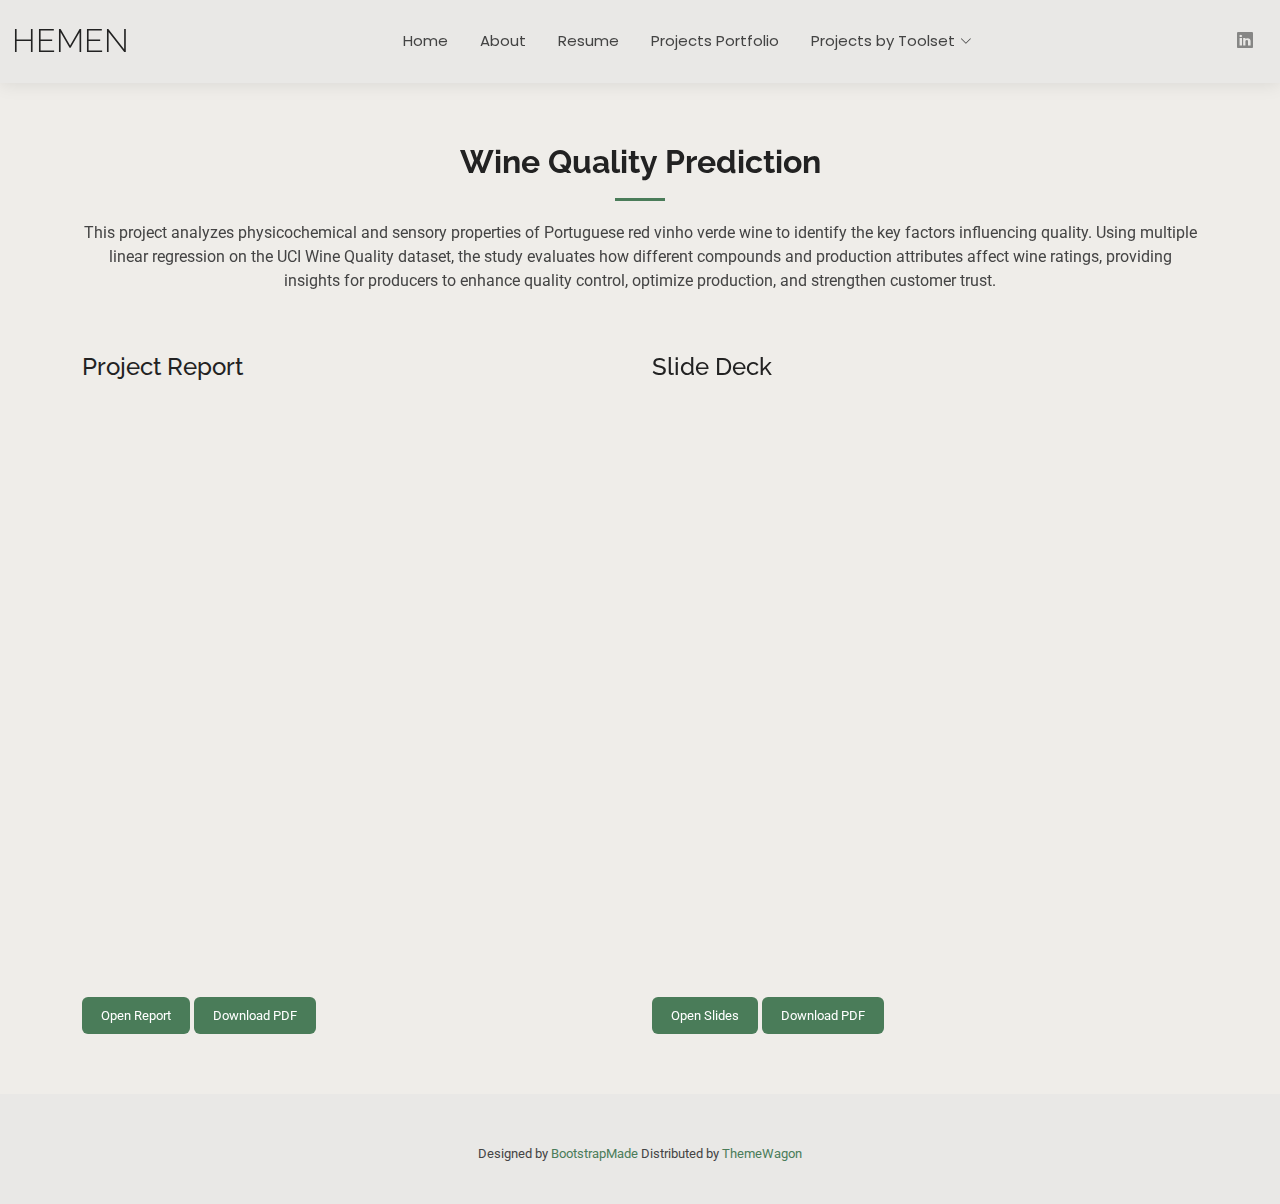
<file: portfolio-details_winequality.html>
<!DOCTYPE html>
<html lang="en">

<head>
  <meta charset="utf-8">
  <meta content="width=device-width, initial-scale=1.0" name="viewport">
  <title>Project Details - Hemen Asfaw</title>
  <meta name="description" content="">
  <meta name="keywords" content="">

  <!-- Favicons -->
  <link href="assets/img/favicon.png" rel="icon">
  <link href="assets/img/apple-touch-icon.png" rel="apple-touch-icon">

  <!-- Fonts -->
  <link href="https://fonts.googleapis.com" rel="preconnect">
  <link href="https://fonts.gstatic.com" rel="preconnect" crossorigin>
  <link href="https://fonts.googleapis.com/css2?family=Roboto:ital,wght@0,100;0,300;0,400;0,500;0,700;0,900;1,100;1,300;1,400;1,500;1,700;1,900&family=Poppins:ital,wght@0,100;0,200;0,300;0,400;0,500;0,600;0,700;0,800;0,900;1,100;1,200;1,300;1,400;1,500;1,600;1,700;1,800;1,900&family=Raleway:ital,wght@0,100;0,200;0,300;0,400;0,500;0,600;0,700;0,800;0,900;1,100;1,200;1,300;1,400;1,500;1,600;1,700;1,800;1,900&display=swap" rel="stylesheet">

  <!-- Vendor CSS Files -->
  <link href="assets/vendor/bootstrap/css/bootstrap.min.css" rel="stylesheet">
  <link href="assets/vendor/bootstrap-icons/bootstrap-icons.css" rel="stylesheet">
  <link href="assets/vendor/aos/aos.css" rel="stylesheet">
  <link href="assets/vendor/swiper/swiper-bundle.min.css" rel="stylesheet">
  <link href="assets/vendor/glightbox/css/glightbox.min.css" rel="stylesheet">

  <!-- Main CSS File -->
  <link href="assets/css/main.css" rel="stylesheet">

  <!-- =======================================================
  * Template Name: Kelly
  * Template URL: https://bootstrapmade.com/kelly-free-bootstrap-cv-resume-html-template/
  * Updated: Aug 07 2024 with Bootstrap v5.3.3
  * Author: BootstrapMade.com
  * License: https://bootstrapmade.com/license/
  ======================================================== -->
</head>

<body class="portfolio-details-page">

  <header id="header" class="header d-flex align-items-center light-background sticky-top">
    <div class="container-fluid position-relative d-flex align-items-center justify-content-between">

      <a href="index.html" class="logo d-flex align-items-center me-auto me-xl-0">
        <!-- Uncomment the line below if you also wish to use an image logo -->
        <!-- <img src="assets/img/logo.png" alt=""> -->
        <h1 class="sitename">Hemen</h1>
      </a>

      <nav id="navmenu" class="navmenu">
        <ul>
          <li><a href="index.html">Home</a></li>
          <li><a href="about.html">About</a></li>
          <li><a href="resume.html">Resume</a></li>
        <!-- <li><a href="services.html">Services</a></li> -->
          <li><a href="portfolio.html">Projects Portfolio</a></li>
          <li class="dropdown"><a href="#"><span>Projects by Toolset</span> <i class="bi bi-chevron-down toggle-dropdown"></i></a>
            <ul>
              <li><a href="#">Python</a></li>
              <li><a href="#">SQL/Excel</a></li>
              <li><a href="#">R</a></li>
              <li><a href="#">Visualizations</a></li>
            </ul>
          </li>
         <!-- <li><a href="contact.html">Contact</a></li> -->
        </ul>
        <i class="mobile-nav-toggle d-xl-none bi bi-list"></i>
      </nav>

      <div class="header-social-links">
        <!--- <a href="#" class="twitter"><i class="bi bi-twitter-x"></i></a>
         <a href="#" class="facebook"><i class="bi bi-facebook"></i></a>
         <a href="#" class="instagram"><i class="bi bi-instagram"></i></a> -->
         <a href="https://www.linkedin.com/in/hemen-asfaw-3134b1265/" class="linkedin"><i class="bi bi-linkedin"></i></a>
       </div>

    </div>
  </header>

  <main class="main">

<!-- Portfolio Details Section -->
<section id="portfolio-details" class="portfolio-details section">

  <!-- Section Title -->
  <div class="container section-title" data-aos="fade-up">
    <h2> Wine Quality Prediction </h2>
    <p> This project analyzes physicochemical and sensory properties of Portuguese red vinho verde wine to identify the key factors influencing quality. 
      Using multiple linear regression on the UCI Wine Quality dataset, the study evaluates how different compounds and production attributes affect wine ratings, 
      providing insights for producers to enhance quality control, optimize production, and strengthen customer trust. </p>
  </div>

  <div class="container" data-aos="fade-up" data-aos-delay="100">

    <!-- Side-by-side embeds -->
    <div class="row g-4 align-items-start">

      <!-- Google Docs (Report) -->
      <div class="col-12 col-lg-6">
        <div class="embed-wrap">
          <h4>Project Report</h4>
          <iframe
            src="https://docs.google.com/document/d/e/2PACX-1vRJUCBgFiFWYrHiCTyNffpUYa7V6E19rKZYvH0Jzn4YsO3NcRD5Evo203yXlJTZRfCpx_MB_rPpgNi9/pub?embedded=true"
            frameborder="0" style="width:100%; height:600px;" loading="lazy">
          </iframe>
          <div class="btn-row">
            <a class="btn" href="https://docs.google.com/document/d/e/2PACX-1vRJUCBgFiFWYrHiCTyNffpUYa7V6E19rKZYvH0Jzn4YsO3NcRD5Evo203yXlJTZRfCpx_MB_rPpgNi9/pub" target="_blank">Open Report</a>
            <a class="btn" href="assets/downloads/Wine_Quality_Report.pdf" target="_blank">Download PDF</a>
          </div>
        </div>
      </div>

      <!-- Google Slides (Presentation) -->
      <div class="col-12 col-lg-6">
        <div class="embed-wrap">
          <h4>Slide Deck</h4>
          <iframe
            src="https://docs.google.com/presentation/d/e/2PACX-1vSy2HB1zPkstoVK0nhTJS70vdspw_ynJxuYV4QOJhzLP71C7Ale_1Wx7y7Mh6h3Q4oY7yZxZKZq7PgC/pubembed?start=false&loop=false&delayms=3000"
            frameborder="0" style="width:100%; height:600px;" allowfullscreen loading="lazy">
          </iframe>
          <div class="btn-row">
            <a class="btn" href="https://docs.google.com/presentation/d/e/2PACX-1vSy2HB1zPkstoVK0nhTJS70vdspw_ynJxuYV4QOJhzLP71C7Ale_1Wx7y7Mh6h3Q4oY7yZxZKZq7PgC/pub?start=false&loop=false&delayms=3000" target="_blank">Open Slides</a>
            <a class="btn" href="assets/downloads/Wine_Quality_Slides.pdf" target="_blank">Download PDF</a>
          </div>
        </div>
      </div>

    </div><!-- /row -->
  </div><!-- /container -->

</section><!-- /Portfolio Details Section -->


  </main>

  <footer id="footer" class="footer light-background">

    <div class="container">
      <!-- <div class="copyright text-center "> -->
         <!-- <p>© <span>Copyright</span> <strong class="px-1 sitename">Kelly</strong> <span>All Rights Reserved<br></span></p> -->
       <!-- </div> -->
       <!--
       <div class="social-links d-flex justify-content-center">
         <a href=""><i class="bi bi-twitter-x"></i></a>
         <a href=""><i class="bi bi-facebook"></i></a>
         <a href=""><i class="bi bi-instagram"></i></a>
         <a href=""><i class="bi bi-linkedin"></i></a>
       </div>
     -->
 
     <div class="credits">
         <!-- All the links in the footer should remain intact. -->
         <!-- You can delete the links only if you've purchased the pro version. -->
         <!-- Licensing information: https://bootstrapmade.com/license/ -->
         <!-- Purchase the pro version with working PHP/AJAX contact form: [buy-url] -->
         Designed by <a href="https://bootstrapmade.com/">BootstrapMade</a> Distributed by <a href=“https://themewagon.com>ThemeWagon
       </div>
     </div>
 
   </footer>

  <!-- Scroll Top -->
  <a href="#" id="scroll-top" class="scroll-top d-flex align-items-center justify-content-center"><i class="bi bi-arrow-up-short"></i></a>

  <!-- Preloader -->
  <div id="preloader"></div>

  <!-- Vendor JS Files -->
  <script src="assets/vendor/bootstrap/js/bootstrap.bundle.min.js"></script>
  <script src="assets/vendor/php-email-form/validate.js"></script>
  <script src="assets/vendor/aos/aos.js"></script>
  <script src="assets/vendor/waypoints/noframework.waypoints.js"></script>
  <script src="assets/vendor/purecounter/purecounter_vanilla.js"></script>
  <script src="assets/vendor/swiper/swiper-bundle.min.js"></script>
  <script src="assets/vendor/glightbox/js/glightbox.min.js"></script>
  <script src="assets/vendor/imagesloaded/imagesloaded.pkgd.min.js"></script>
  <script src="assets/vendor/isotope-layout/isotope.pkgd.min.js"></script>

  <!-- Main JS File -->
  <script src="assets/js/main.js"></script>

</body>

</html>
</file>
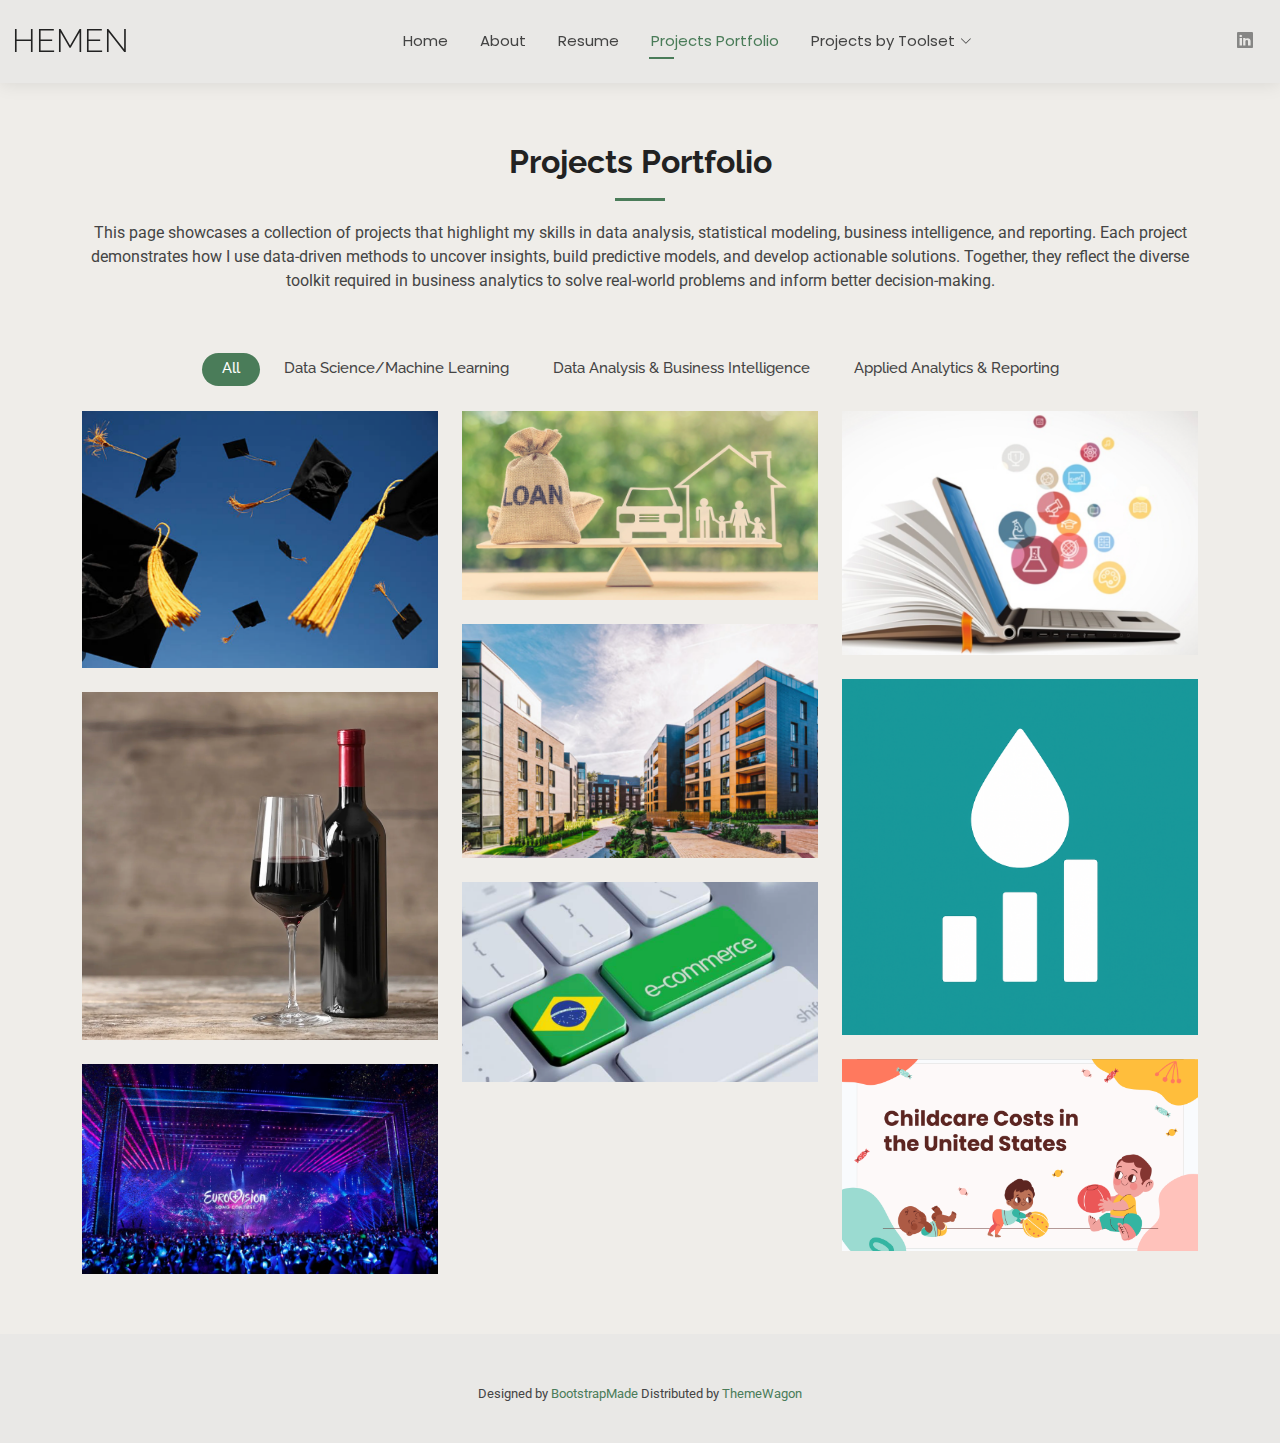
<file: portfolio.html>
<!DOCTYPE html>
<html lang="en">

<head>
  <meta charset="utf-8">
  <meta content="width=device-width, initial-scale=1.0" name="viewport">
  <title>Portfolio - Kelly Bootstrap Template</title>
  <meta name="description" content="">
  <meta name="keywords" content="">

  <!-- Favicons -->
  <link href="assets/img/favicon.png" rel="icon">
  <link href="assets/img/apple-touch-icon.png" rel="apple-touch-icon">

  <!-- Fonts -->
  <link href="https://fonts.googleapis.com" rel="preconnect">
  <link href="https://fonts.gstatic.com" rel="preconnect" crossorigin>
  <link href="https://fonts.googleapis.com/css2?family=Roboto:ital,wght@0,100;0,300;0,400;0,500;0,700;0,900;1,100;1,300;1,400;1,500;1,700;1,900&family=Poppins:ital,wght@0,100;0,200;0,300;0,400;0,500;0,600;0,700;0,800;0,900;1,100;1,200;1,300;1,400;1,500;1,600;1,700;1,800;1,900&family=Raleway:ital,wght@0,100;0,200;0,300;0,400;0,500;0,600;0,700;0,800;0,900;1,100;1,200;1,300;1,400;1,500;1,600;1,700;1,800;1,900&display=swap" rel="stylesheet">

  <!-- Vendor CSS Files -->
  <link href="assets/vendor/bootstrap/css/bootstrap.min.css" rel="stylesheet">
  <link href="assets/vendor/bootstrap-icons/bootstrap-icons.css" rel="stylesheet">
  <link href="assets/vendor/aos/aos.css" rel="stylesheet">
  <link href="assets/vendor/swiper/swiper-bundle.min.css" rel="stylesheet">
  <link href="assets/vendor/glightbox/css/glightbox.min.css" rel="stylesheet">

  <!-- Main CSS File -->
  <link href="assets/css/main.css" rel="stylesheet">

  <!-- =======================================================
  * Template Name: Kelly
  * Template URL: https://bootstrapmade.com/kelly-free-bootstrap-cv-resume-html-template/
  * Updated: Aug 07 2024 with Bootstrap v5.3.3
  * Author: BootstrapMade.com
  * License: https://bootstrapmade.com/license/
  ======================================================== -->
</head>

<body class="portfolio-page">

  <header id="header" class="header d-flex align-items-center light-background sticky-top">
    <div class="container-fluid position-relative d-flex align-items-center justify-content-between">

      <a href="index.html" class="logo d-flex align-items-center me-auto me-xl-0">
        <!-- Uncomment the line below if you also wish to use an image logo -->
        <!-- <img src="assets/img/logo.png" alt=""> -->
        <h1 class="sitename">Hemen</h1>
      </a>

      <nav id="navmenu" class="navmenu">
        <ul>
          <li><a href="index.html">Home</a></li>
          <li><a href="about.html">About</a></li>
          <li><a href="resume.html">Resume</a></li>
         <!--- <li><a href="services.html">Services</a></li> -->
          <li><a href="portfolio.html" class="active">Projects Portfolio</a></li>
          <li class="dropdown"><a href="#"><span>Projects by Toolset</span> <i class="bi bi-chevron-down toggle-dropdown"></i></a>
            <ul>
              <li><a href="#">Python</a></li>
              <li><a href="#">SQL/Excel</a></li>
              <li><a href="#">R</a></li>
              <li><a href="#">Visualizations</a></li>
            </ul>
          </li>
         <!-- <li><a href="contact.html">Contact</a></li> -->
        </ul>
        <i class="mobile-nav-toggle d-xl-none bi bi-list"></i>
      </nav>

      <div class="header-social-links">
        <!--- <a href="#" class="twitter"><i class="bi bi-twitter-x"></i></a>
         <a href="#" class="facebook"><i class="bi bi-facebook"></i></a>
         <a href="#" class="instagram"><i class="bi bi-instagram"></i></a> -->
         <a href="https://www.linkedin.com/in/hemen-asfaw-3134b1265/" class="linkedin"><i class="bi bi-linkedin"></i></a>
       </div>

    </div>
  </header>

  <main class="main">

    <!-- Portfolio Section -->
    <section id="portfolio" class="portfolio section">

      <!-- Section Title -->
      <div class="container section-title" data-aos="fade-up">
        <h2> Projects Portfolio</h2>
        <p> This page showcases a collection of projects that highlight my skills in data analysis, statistical modeling, business intelligence, 
          and reporting. Each project demonstrates how I use data-driven methods to uncover insights, build predictive models, and develop actionable solutions. 
          Together, they reflect the diverse toolkit required in business analytics to solve real-world problems and inform better decision-making. </p>
      </div><!-- End Section Title -->

      <div class="container">

        <div class="isotope-layout" data-default-filter="*" data-layout="masonry" data-sort="original-order">

          <ul class="portfolio-filters isotope-filters" data-aos="fade-up" data-aos-delay="100">
            <li data-filter="*" class="filter-active">All</li>
            <li data-filter=".filter-DS">Data Science/Machine Learning</li>
            <li data-filter=".filter-BI">Data Analysis & Business Intelligence</li>
            <li data-filter=".filter-Report">Applied Analytics & Reporting</li>
          </ul><!-- End Portfolio Filters -->

          <div class="row gy-4 isotope-container" data-aos="fade-up" data-aos-delay="200">

        <!-- Student Dropout Risk Analysis -->

            <div class="col-lg-4 col-md-6 portfolio-item isotope-item filter-DS">
              <img src="assets/img/masonry-portfolio/masonry-portfolio-1.png" class="img-fluid" alt="">
              <div class="portfolio-info">
                <h4>Student Dropout Risk Analysis</h4>
                <p>Machine Learning and Data Analysis project</p>
                <a href="assets/img/masonry-portfolio/masonry-portfolio-1.png" title="Student Dropout Risk Analysis" data-gallery="portfolio-gallery-app" class="glightbox preview-link"><i class="bi bi-zoom-in"></i></a>
                <a href="portfolio-details_dropout.html" title="More Details" class="details-link"><i class="bi bi-link-45deg"></i></a>
              </div>
            </div><!-- End Portfolio Item -->



        <!-- Loan Default Prediction -->

            <div class="col-lg-4 col-md-6 portfolio-item isotope-item filter-DS">
              <img src="assets/img/masonry-portfolio/masonry-portfolio-4.png" class="img-fluid" alt="">
              <div class="portfolio-info">
                <h4>Loan Default Prediction</h4>
                <p>Data Science & Machine Learning Projectt</p>
                <a href="assets/img/masonry-portfolio/masonry-portfolio-4.png" title="App 2" data-gallery="portfolio-gallery-app" class="glightbox preview-link"><i class="bi bi-zoom-in"></i></a>
                <a href="portfolio-details_loandefault.html" title="More Details" class="details-link"><i class="bi bi-link-45deg"></i></a>
              </div>
            </div><!-- End Portfolio Item -->



       <!-- ExtraaLearn Project  -->
            <div class="col-lg-4 col-md-6 portfolio-item isotope-item filter-DS">
              <img src="assets/img/masonry-portfolio/masonry-portfolio-7.png" class="img-fluid" alt="">
              <div class="portfolio-info">
                <h4>ExtraaLearn Project </h4>
                <p>DS and ML Project</p>
                <a href="assets/img/masonry-portfolio/masonry-portfolio-7.png" title="App 3" data-gallery="portfolio-gallery-app" class="glightbox preview-link"><i class="bi bi-zoom-in"></i></a>
                <a href="portfolio-details_extralrn.html" title="More Details" class="details-link"><i class="bi bi-link-45deg"></i></a>
              </div>
            </div><!-- End Portfolio Item -->


            <!-- Redfin real estate project -->
            <div class="col-lg-4 col-md-6 portfolio-item isotope-item filter-BI">
              <img src="assets/img/masonry-portfolio/masonry-portfolio-2.png" class="img-fluid" alt="">
              <div class="portfolio-info">
                <h4>Modeling Housing Prices Using Redfin Data </h4>
                <p>Data Analysis and Regression Project</p>
                <a href="assets/img/masonry-portfolio/masonry-portfolio-2.png" title="Product 1" data-gallery="portfolio-gallery-product" class="glightbox preview-link"><i class="bi bi-zoom-in"></i></a>
                <a href="portfolio-details_redfin.html" title="More Details" class="details-link"><i class="bi bi-link-45deg"></i></a>
              </div>
            </div><!-- End Portfolio Item -->


            <!-- Refresh spot analysis project -->
            <div class="col-lg-4 col-md-6 portfolio-item isotope-item filter-Report">
              <img src="assets/img/masonry-portfolio/masonry-portfolio-5.png" class="img-fluid" alt="">
              <div class="portfolio-info">
                <h4>ReFresh Spot Analysis Project</h4>
                <p>Statistics and Data Analysis Project</p>
                <a href="assets/img/masonry-portfolio/masonry-portfolio-5.png" title="Product 2" data-gallery="portfolio-gallery-product" class="glightbox preview-link"><i class="bi bi-zoom-in"></i></a>
                <a href="portfolio-details_refresh.html" title="More Details" class="details-link"><i class="bi bi-link-45deg"></i></a>
              </div>
            </div><!-- End Portfolio Item -->


            <!-- WIne Quality Analysis Project -->
            <div class="col-lg-4 col-md-6 portfolio-item isotope-item filter-Report">
              <img src="assets/img/masonry-portfolio/masonry-portfolio-3.png" class="img-fluid" alt="">
              <div class="portfolio-info">
                <h4>Wine Quality Analysis Project</h4>
                <p>Multivariable Stats and Data Analysis Project</p>
                <a href="assets/img/masonry-portfolio/masonry-portfolio-3.png" title="Branding 1" data-gallery="portfolio-gallery-branding" class="glightbox preview-link"><i class="bi bi-zoom-in"></i></a>
                <a href="portfolio-details_winequality.html" title="More Details" class="details-link"><i class="bi bi-link-45deg"></i></a>
              </div>
            </div><!-- End Portfolio Item -->

            
             <!-- Brazilian E-Commerce -->
            <div class="col-lg-4 col-md-6 portfolio-item isotope-item filter-BI">
              <img src="assets/img/masonry-portfolio/masonry-portfolio-5.jpg" class="img-fluid" alt="">
              <div class="portfolio-info">
                <h4>Brazilian E-Commerce Analysis</h4>
                <p>Relational Database and Analysis Project</p>
                <a href="assets/img/masonry-portfolio/masonry-portfolio-5.jpg" title="Product 2" data-gallery="portfolio-gallery-product" class="glightbox preview-link"><i class="bi bi-zoom-in"></i></a>
                <a href="portfolio-details_brazilianecommerce.html" title="More Details" class="details-link"><i class="bi bi-link-45deg"></i></a>
              </div>
            </div><!-- End Portfolio Item -->


            <!-- Childcare costs -->
            <div class="col-lg-4 col-md-6 portfolio-item isotope-item filter-Report">
              <img src="assets/img/masonry-portfolio/masonry-portfolio-6.jpg" class="img-fluid" alt="">
              <div class="portfolio-info">
                <h4>Childcare costs in the US</h4>
                <p>Data Analysis, Visualizations & Reporting</p>
                <a href="assets/img/masonry-portfolio/masonry-portfolio-6.jpg" title="Branding 2" data-gallery="portfolio-gallery-branding" class="glightbox preview-link"><i class="bi bi-zoom-in"></i></a>
                <a href="portfolio-details_childcarecosts.html" title="More Details" class="details-link"><i class="bi bi-link-45deg"></i></a>
              </div>
            </div><!-- End Portfolio Item -->


            <!-- Eurovision-->
            <div class="col-lg-4 col-md-6 portfolio-item isotope-item filter-Report">
              <img src="assets/img/masonry-portfolio/masonry-portfolio-7.jpg" class="img-fluid" alt="">
              <div class="portfolio-info">
                <h4>Eurovision</h4>
                <p>Data Analysis, Visualizations & Reporting</p>
                <a href="assets/img/masonry-portfolio/masonry-portfolio-7.jpg" title="App 3" data-gallery="portfolio-gallery-app" class="glightbox preview-link"><i class="bi bi-zoom-in"></i></a>
                <a href="portfolio-details_eurovision.html" title="More Details" class="details-link"><i class="bi bi-link-45deg"></i></a>
              </div>
            </div><!-- End Portfolio Item -->


            <!-- 
            <div class="col-lg-4 col-md-6 portfolio-item isotope-item filter-product">
              <img src="assets/img/masonry-portfolio/masonry-portfolio-8.jpg" class="img-fluid" alt="">
              <div class="portfolio-info">
                <h4>Product 3</h4>
                <p>Lorem ipsum, dolor sit</p>
                <a href="assets/img/masonry-portfolio/masonry-portfolio-8.jpg" title="Product 3" data-gallery="portfolio-gallery-product" class="glightbox preview-link"><i class="bi bi-zoom-in"></i></a>
                <a href="portfolio-details.html" title="More Details" class="details-link"><i class="bi bi-link-45deg"></i></a>
              </div>
            </div>< 



            <div class="col-lg-4 col-md-6 portfolio-item isotope-item filter-branding">
              <img src="assets/img/masonry-portfolio/masonry-portfolio-9.jpg" class="img-fluid" alt="">
              <div class="portfolio-info">
                <h4>Branding 3</h4>
                <p>Lorem ipsum, dolor sit</p>
                <a href="assets/img/masonry-portfolio/masonry-portfolio-9.jpg" title="Branding 2" data-gallery="portfolio-gallery-branding" class="glightbox preview-link"><i class="bi bi-zoom-in"></i></a>
                <a href="portfolio-details.html" title="More Details" class="details-link"><i class="bi bi-link-45deg"></i></a>
              </div>
            </div>

          -->

          </div><!-- End Portfolio Container -->

        </div>

      </div>

    </section><!-- /Portfolio Section -->

  </main>

  <footer id="footer" class="footer light-background">

    <div class="container">
      <!-- <div class="copyright text-center "> -->
         <!-- <p>© <span>Copyright</span> <strong class="px-1 sitename">Kelly</strong> <span>All Rights Reserved<br></span></p> -->
       <!-- </div> -->
       <!--
       <div class="social-links d-flex justify-content-center">
         <a href=""><i class="bi bi-twitter-x"></i></a>
         <a href=""><i class="bi bi-facebook"></i></a>
         <a href=""><i class="bi bi-instagram"></i></a>
         <a href=""><i class="bi bi-linkedin"></i></a>
       </div>
     -->
 
     <div class="credits">
         <!-- All the links in the footer should remain intact. -->
         <!-- You can delete the links only if you've purchased the pro version. -->
         <!-- Licensing information: https://bootstrapmade.com/license/ -->
         <!-- Purchase the pro version with working PHP/AJAX contact form: [buy-url] -->
         Designed by <a href="https://bootstrapmade.com/">BootstrapMade</a> Distributed by <a href=“https://themewagon.com>ThemeWagon
       </div>
     </div>
 
   </footer>

  <!-- Scroll Top -->
  <a href="#" id="scroll-top" class="scroll-top d-flex align-items-center justify-content-center"><i class="bi bi-arrow-up-short"></i></a>

  <!-- Preloader -->
  <div id="preloader"></div>

  <!-- Vendor JS Files -->
  <script src="assets/vendor/bootstrap/js/bootstrap.bundle.min.js"></script>
  <script src="assets/vendor/php-email-form/validate.js"></script>
  <script src="assets/vendor/aos/aos.js"></script>
  <script src="assets/vendor/waypoints/noframework.waypoints.js"></script>
  <script src="assets/vendor/purecounter/purecounter_vanilla.js"></script>
  <script src="assets/vendor/swiper/swiper-bundle.min.js"></script>
  <script src="assets/vendor/glightbox/js/glightbox.min.js"></script>
  <script src="assets/vendor/imagesloaded/imagesloaded.pkgd.min.js"></script>
  <script src="assets/vendor/isotope-layout/isotope.pkgd.min.js"></script>

  <!-- Main JS File -->
  <script src="assets/js/main.js"></script>

</body>

</html>
</file>
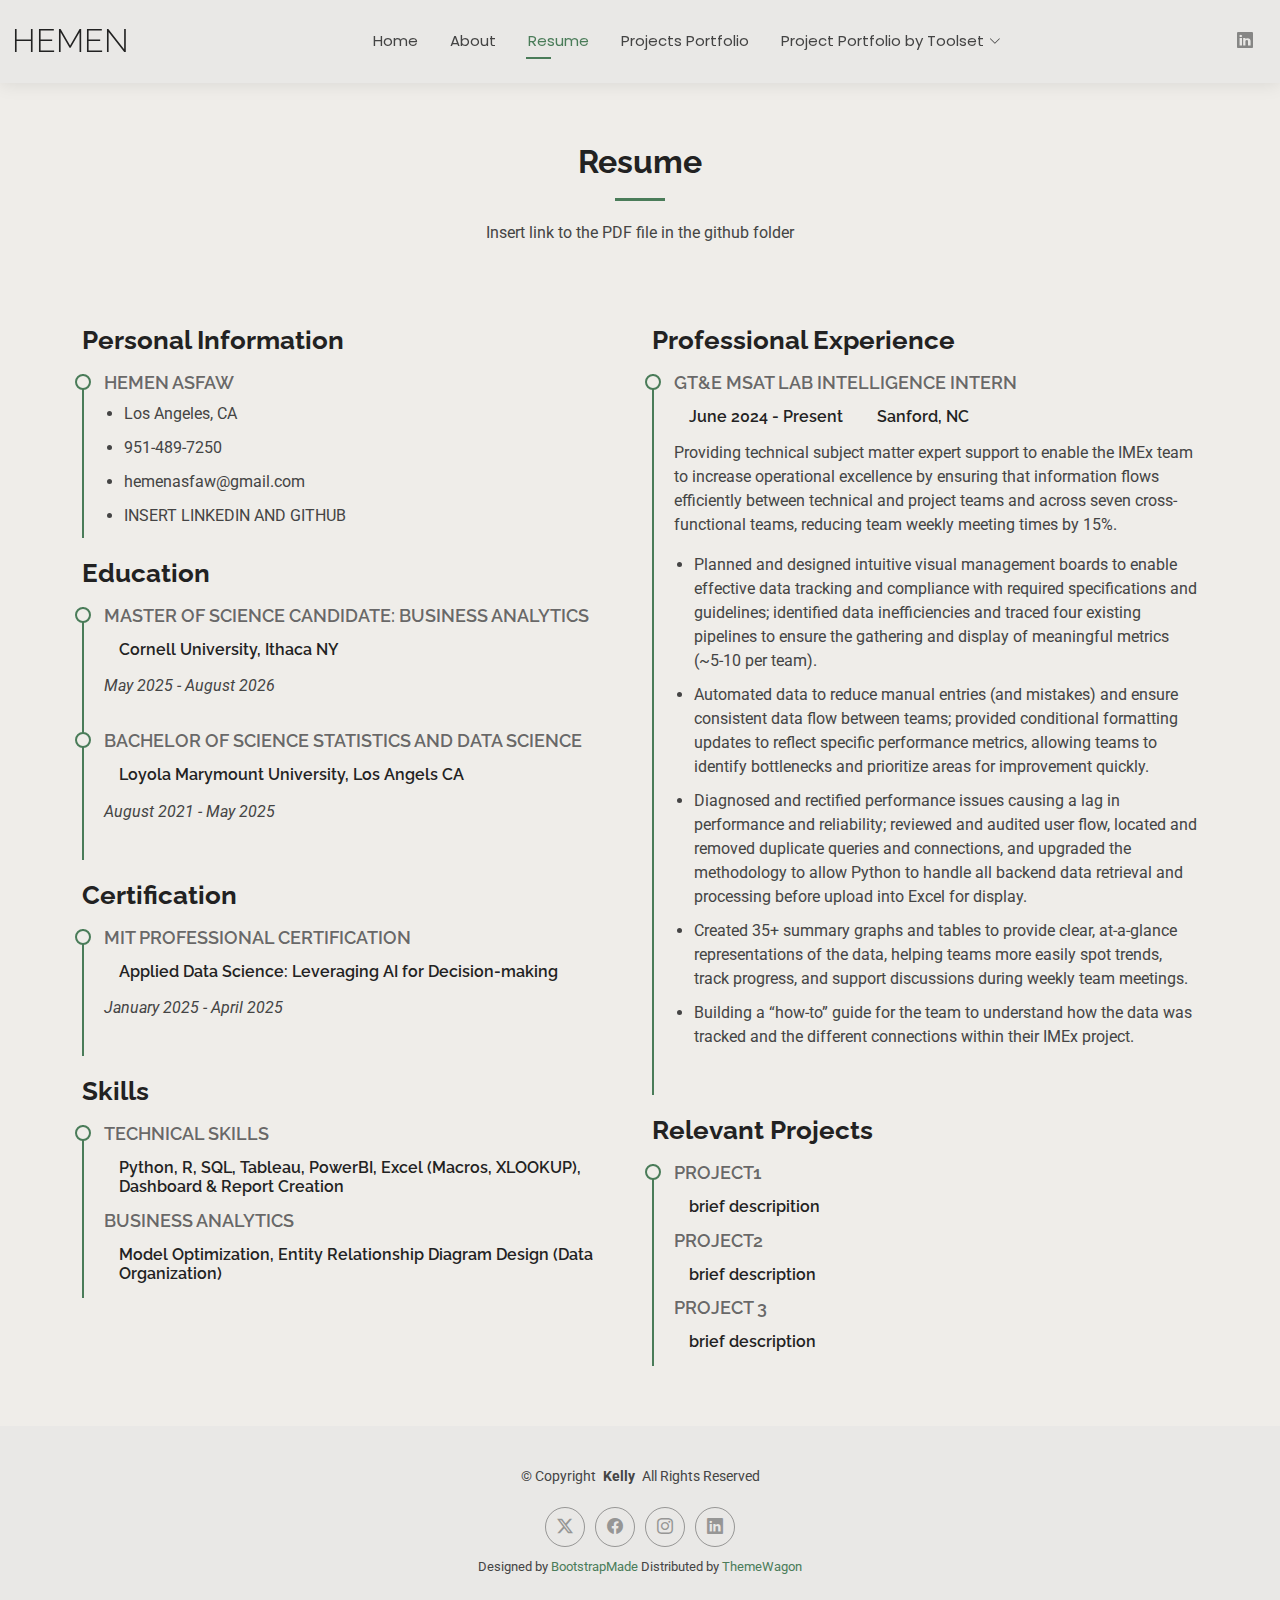
<file: resume.html>
<!DOCTYPE html>
<html lang="en">

<head>
  <meta charset="utf-8">
  <meta content="width=device-width, initial-scale=1.0" name="viewport">
  <title>Resume - Hemen's Resume</title>
  <meta name="description" content="">
  <meta name="keywords" content="">

  <!-- Favicons -->
  <link href="assets/img/favicon.png" rel="icon">
  <link href="assets/img/apple-touch-icon.png" rel="apple-touch-icon">

  <!-- Fonts -->
  <link href="https://fonts.googleapis.com" rel="preconnect">
  <link href="https://fonts.gstatic.com" rel="preconnect" crossorigin>
  <link href="https://fonts.googleapis.com/css2?family=Roboto:ital,wght@0,100;0,300;0,400;0,500;0,700;0,900;1,100;1,300;1,400;1,500;1,700;1,900&family=Poppins:ital,wght@0,100;0,200;0,300;0,400;0,500;0,600;0,700;0,800;0,900;1,100;1,200;1,300;1,400;1,500;1,600;1,700;1,800;1,900&family=Raleway:ital,wght@0,100;0,200;0,300;0,400;0,500;0,600;0,700;0,800;0,900;1,100;1,200;1,300;1,400;1,500;1,600;1,700;1,800;1,900&display=swap" rel="stylesheet">

  <!-- Vendor CSS Files -->
  <link href="assets/vendor/bootstrap/css/bootstrap.min.css" rel="stylesheet">
  <link href="assets/vendor/bootstrap-icons/bootstrap-icons.css" rel="stylesheet">
  <link href="assets/vendor/aos/aos.css" rel="stylesheet">
  <link href="assets/vendor/swiper/swiper-bundle.min.css" rel="stylesheet">
  <link href="assets/vendor/glightbox/css/glightbox.min.css" rel="stylesheet">

  <!-- Main CSS File -->
  <link href="assets/css/main.css" rel="stylesheet">

  <!-- =======================================================
  * Template Name: Kelly
  * Template URL: https://bootstrapmade.com/kelly-free-bootstrap-cv-resume-html-template/
  * Updated: Aug 07 2024 with Bootstrap v5.3.3
  * Author: BootstrapMade.com
  * License: https://bootstrapmade.com/license/
  ======================================================== -->
</head>

<body class="resume-page">

  <header id="header" class="header d-flex align-items-center light-background sticky-top">
    <div class="container-fluid position-relative d-flex align-items-center justify-content-between">

      <a href="index.html" class="logo d-flex align-items-center me-auto me-xl-0">
        <!-- Uncomment the line below if you also wish to use an image logo -->
        <!-- <img src="assets/img/logo.png" alt=""> -->
        <h1 class="sitename">Hemen</h1>
      </a>

      <nav id="navmenu" class="navmenu">
        <ul>
          <li><a href="index.html">Home</a></li>
          <li><a href="about.html">About</a></li>
          <li><a href="resume.html" class="active">Resume</a></li>
          <!-- <li><a href="services.html">Services</a></li> -->
          <li><a href="portfolio.html">Projects Portfolio</a></li>
          <li class="dropdown"><a href="#"><span>Project Portfolio by Toolset</span> <i class="bi bi-chevron-down toggle-dropdown"></i></a>
            <ul>
              <li><a href="#">Python</a></li>
              <li><a href="#">SQL/Excel</a></li>
              <li><a href="#">R</a></li>
              <li><a href="#">Visualizations</a></li>
            </ul>
          </li>
          <!-- <li><a href="contact.html">Contact</a></li> -->
        </ul>
        <i class="mobile-nav-toggle d-xl-none bi bi-list"></i>
      </nav>

      <div class="header-social-links">
        <!--- <a href="#" class="twitter"><i class="bi bi-twitter-x"></i></a>
         <a href="#" class="facebook"><i class="bi bi-facebook"></i></a>
         <a href="#" class="instagram"><i class="bi bi-instagram"></i></a> -->
         <a href="https://www.linkedin.com/in/hemen-asfaw-3134b1265/" class="linkedin"><i class="bi bi-linkedin"></i></a>
       </div>
    </div>
  </header>

  <main class="main">

    <!-- Resume Section -->
    <section id="resume" class="resume section">

      <!-- Section Title -->
      <div class="container section-title" data-aos="fade-up">
        <h2>Resume</h2>
        <p>Insert link to the PDF file in the github folder</p>
      </div><!-- End Section Title -->

      <div class="container">

        <div class="row">

          <div class="col-lg-6" data-aos="fade-up" data-aos-delay="100">
            <h3 class="resume-title">Personal Information</h3>

            <div class="resume-item pb-0">
              <h4>Hemen Asfaw</h4>
              <!-- <p><em>SHORT SYNOPSIS.</em></p> -->
              <ul>
                <li>Los Angeles, CA</li>
                <li>951-489-7250</li>
                <li>hemenasfaw@gmail.com</li>
                <li>INSERT LINKEDIN AND GITHUB</li>
              </ul>
            </div><!-- Edn Resume Item -->

            <h3 class="resume-title">Education</h3>
            <div class="resume-item">
              <h4>Master of Science Candidate: Business Analytics</h4>
              <h5>Cornell University, Ithaca NY</h5>
              <p><em>May 2025 - August 2026</em></p>
            </div><!-- Edn Resume Item -->

            <div class="resume-item">
              <h4>Bachelor of Science Statistics and Data Science</h4>
              <h5>Loyola Marymount University, Los Angels CA</h5>
              <p><em>August 2021 - May 2025</em></p>
            </div><!-- Edn Resume Item -->

            <h3 class="resume-title">Certification</h3>
            <div class="resume-item">
              <h4>MIT Professional Certification</h4>
              <h5>Applied Data Science: Leveraging AI for Decision-making</h5>
              <p><em>January 2025 - April 2025</em></p>
            </div><!-- Edn Resume Item -->

            <h3 class="resume-title">Skills</h3>
            <div class="resume-item">
              <h4> Technical skills </h4>
              <h5> Python, R, SQL, Tableau, PowerBI, Excel (Macros, XLOOKUP), Dashboard & Report Creation </h5>
              <h4> Business Analytics </h4>
              <h5> Model Optimization, Entity Relationship Diagram Design (Data Organization)</h5>
            </div><!-- Edn Resume Item -->

          </div>

          <div class="col-lg-6" data-aos="fade-up" data-aos-delay="200">
            <h3 class="resume-title">Professional Experience</h3>
            <div class="resume-item">
              <h4> GT&E MSAT Lab Intelligence Intern</h4> 
              <h5> June 2024 - Present </h5>          <h5> Sanford, NC</h5>
              <!-- <p><em> </em></p> -->
              <p>Providing technical subject matter expert support to enable the IMEx team to increase operational excellence by ensuring that information flows 
                efficiently between technical and project teams and across seven cross-functional teams, reducing team weekly meeting times by 15%. </p>
              
              <ul>
                <li>Planned and designed intuitive visual management boards to enable effective data tracking and compliance with required specifications and 
                  guidelines; identified data inefficiencies and traced four existing pipelines to ensure the gathering and display of meaningful metrics (~5-10 per team). </li>
                <li>Automated data to reduce manual entries (and mistakes) and ensure consistent data flow between teams; provided conditional formatting updates to 
                  reflect specific performance metrics, allowing teams to identify bottlenecks and prioritize areas for improvement quickly.</li>
                <li>Diagnosed and rectified performance issues causing a lag in performance and reliability; reviewed and audited user flow, located and removed 
                  duplicate queries and connections, and upgraded the methodology to allow Python to handle all backend data retrieval and processing before upload 
                  into Excel for display. </li>
                <li>Created 35+ summary graphs and tables to provide clear, at-a-glance representations of the data, helping teams more easily spot trends, track 
                  progress, and support discussions during weekly team meetings. </li>
                <li>Building a “how-to” guide for the team to understand how the data was tracked and the different connections within their IMEx project.</li>
              </ul>
            </div><!-- Edn Resume Item -->

            <h3 class="resume-title">Relevant Projects</h3>
            <div class="resume-item">
              <h4>Project1</h4>
              <h5> brief descripition </h5>
              <h4>Project2</h4>
              <h5> brief description </h5>
              <h4> project 3</h4>
              <h5> brief description </h5>
            </div><!-- Edn Resume Item -->

          </div>

        </div>

      </div>

    </section><!-- /Resume Section -->

  </main>

  <footer id="footer" class="footer light-background">

    <div class="container">
      <div class="copyright text-center ">
        <p>© <span>Copyright</span> <strong class="px-1 sitename">Kelly</strong> <span>All Rights Reserved<br></span></p>
      </div>
        <!--This whole section should be commented out if we have the link to LinkedIN on top. Or it could be applied to both LinkedIN and Github-->
      <div class="social-links d-flex justify-content-center">
        <a href=""><i class="bi bi-twitter-x"></i></a>
        <a href=""><i class="bi bi-facebook"></i></a>
        <a href=""><i class="bi bi-instagram"></i></a>
        <a href=""><i class="bi bi-linkedin"></i></a>
      </div>
      <div class="credits">
        <!-- All the links in the footer should remain intact. -->
        <!-- You can delete the links only if you've purchased the pro version. -->
        <!-- Licensing information: https://bootstrapmade.com/license/ -->
        <!-- Purchase the pro version with working PHP/AJAX contact form: [buy-url] -->
        Designed by <a href="https://bootstrapmade.com/">BootstrapMade</a> Distributed by <a href=“https://themewagon.com>ThemeWagon
      </div>
    </div>

  </footer>

  <!-- Scroll Top -->
  <a href="#" id="scroll-top" class="scroll-top d-flex align-items-center justify-content-center"><i class="bi bi-arrow-up-short"></i></a>

  <!-- Preloader -->
  <div id="preloader"></div>

  <!-- Vendor JS Files -->
  <script src="assets/vendor/bootstrap/js/bootstrap.bundle.min.js"></script>
  <script src="assets/vendor/php-email-form/validate.js"></script>
  <script src="assets/vendor/aos/aos.js"></script>
  <script src="assets/vendor/waypoints/noframework.waypoints.js"></script>
  <script src="assets/vendor/purecounter/purecounter_vanilla.js"></script>
  <script src="assets/vendor/swiper/swiper-bundle.min.js"></script>
  <script src="assets/vendor/glightbox/js/glightbox.min.js"></script>
  <script src="assets/vendor/imagesloaded/imagesloaded.pkgd.min.js"></script>
  <script src="assets/vendor/isotope-layout/isotope.pkgd.min.js"></script>

  <!-- Main JS File -->
  <script src="assets/js/main.js"></script>

</body>

</html>
</file>
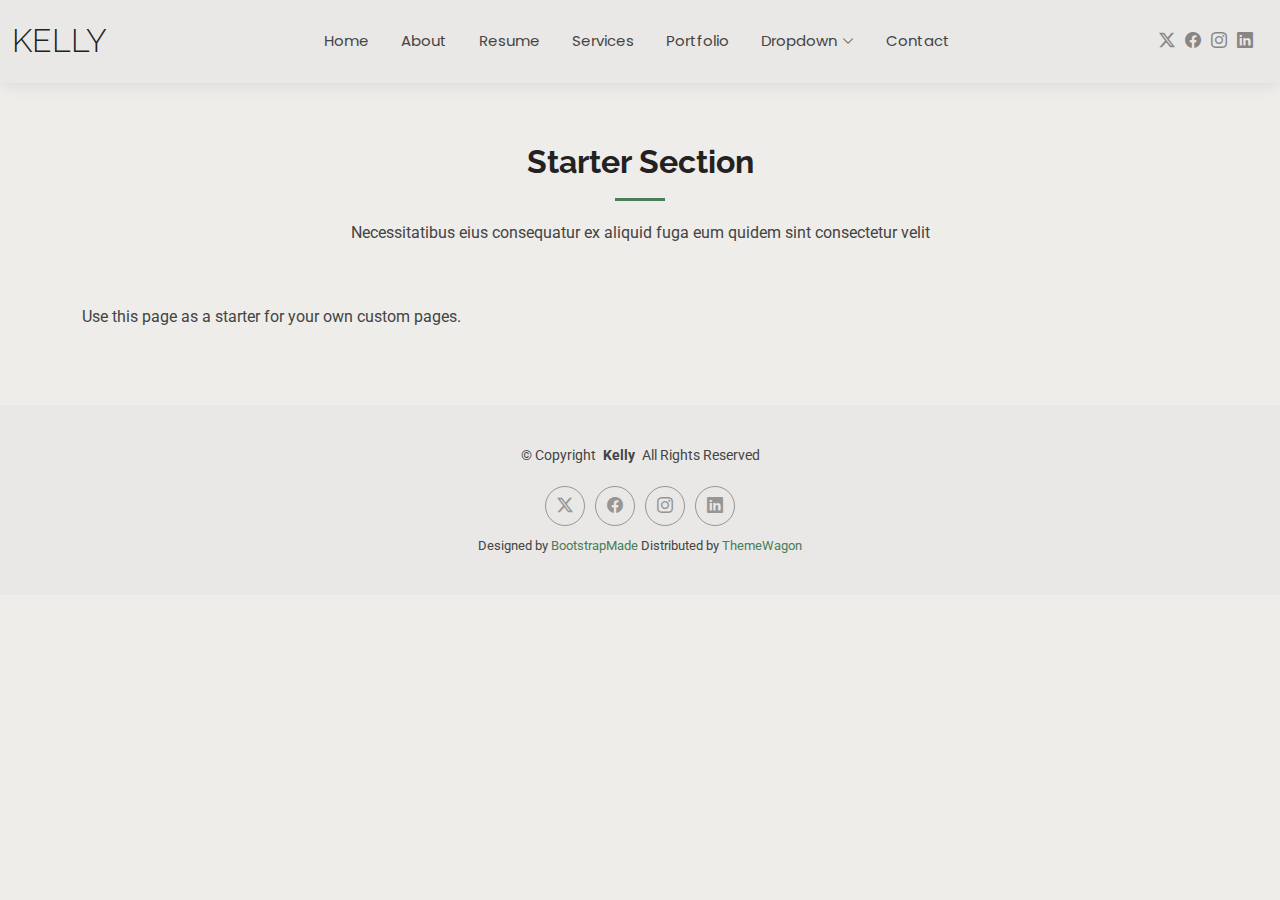
<file: starter-page.html>
<!DOCTYPE html>
<html lang="en">

<head>
  <meta charset="utf-8">
  <meta content="width=device-width, initial-scale=1.0" name="viewport">
  <title>Starter Page - Kelly Bootstrap Template</title>
  <meta name="description" content="">
  <meta name="keywords" content="">

  <!-- Favicons -->
  <link href="assets/img/favicon.png" rel="icon">
  <link href="assets/img/apple-touch-icon.png" rel="apple-touch-icon">

  <!-- Fonts -->
  <link href="https://fonts.googleapis.com" rel="preconnect">
  <link href="https://fonts.gstatic.com" rel="preconnect" crossorigin>
  <link href="https://fonts.googleapis.com/css2?family=Roboto:ital,wght@0,100;0,300;0,400;0,500;0,700;0,900;1,100;1,300;1,400;1,500;1,700;1,900&family=Poppins:ital,wght@0,100;0,200;0,300;0,400;0,500;0,600;0,700;0,800;0,900;1,100;1,200;1,300;1,400;1,500;1,600;1,700;1,800;1,900&family=Raleway:ital,wght@0,100;0,200;0,300;0,400;0,500;0,600;0,700;0,800;0,900;1,100;1,200;1,300;1,400;1,500;1,600;1,700;1,800;1,900&display=swap" rel="stylesheet">

  <!-- Vendor CSS Files -->
  <link href="assets/vendor/bootstrap/css/bootstrap.min.css" rel="stylesheet">
  <link href="assets/vendor/bootstrap-icons/bootstrap-icons.css" rel="stylesheet">
  <link href="assets/vendor/aos/aos.css" rel="stylesheet">
  <link href="assets/vendor/swiper/swiper-bundle.min.css" rel="stylesheet">
  <link href="assets/vendor/glightbox/css/glightbox.min.css" rel="stylesheet">

  <!-- Main CSS File -->
  <link href="assets/css/main.css" rel="stylesheet">

  <!-- =======================================================
  * Template Name: Kelly
  * Template URL: https://bootstrapmade.com/kelly-free-bootstrap-cv-resume-html-template/
  * Updated: Aug 07 2024 with Bootstrap v5.3.3
  * Author: BootstrapMade.com
  * License: https://bootstrapmade.com/license/
  ======================================================== -->
</head>

<body class="starter-page-page">

  <header id="header" class="header d-flex align-items-center light-background sticky-top">
    <div class="container-fluid position-relative d-flex align-items-center justify-content-between">

      <a href="index.html" class="logo d-flex align-items-center me-auto me-xl-0">
        <!-- Uncomment the line below if you also wish to use an image logo -->
        <!-- <img src="assets/img/logo.png" alt=""> -->
        <h1 class="sitename">Kelly</h1>
      </a>

      <nav id="navmenu" class="navmenu">
        <ul>
          <li><a href="index.html">Home</a></li>
          <li><a href="about.html">About</a></li>
          <li><a href="resume.html">Resume</a></li>
          <li><a href="services.html">Services</a></li>
          <li><a href="portfolio.html">Portfolio</a></li>
          <li class="dropdown"><a href="#"><span>Dropdown</span> <i class="bi bi-chevron-down toggle-dropdown"></i></a>
            <ul>
              <li><a href="#">Dropdown 1</a></li>
              <li class="dropdown"><a href="#"><span>Deep Dropdown</span> <i class="bi bi-chevron-down toggle-dropdown"></i></a>
                <ul>
                  <li><a href="#">Deep Dropdown 1</a></li>
                  <li><a href="#">Deep Dropdown 2</a></li>
                  <li><a href="#">Deep Dropdown 3</a></li>
                  <li><a href="#">Deep Dropdown 4</a></li>
                  <li><a href="#">Deep Dropdown 5</a></li>
                </ul>
              </li>
              <li><a href="#">Dropdown 2</a></li>
              <li><a href="#">Dropdown 3</a></li>
              <li><a href="#">Dropdown 4</a></li>
            </ul>
          </li>
          <li><a href="contact.html">Contact</a></li>
        </ul>
        <i class="mobile-nav-toggle d-xl-none bi bi-list"></i>
      </nav>

      <div class="header-social-links">
        <a href="#" class="twitter"><i class="bi bi-twitter-x"></i></a>
        <a href="#" class="facebook"><i class="bi bi-facebook"></i></a>
        <a href="#" class="instagram"><i class="bi bi-instagram"></i></a>
        <a href="#" class="linkedin"><i class="bi bi-linkedin"></i></a>
      </div>

    </div>
  </header>

  <main class="main">

    <!-- Starter Section Section -->
    <section id="starter-section" class="starter-section section">

      <!-- Section Title -->
      <div class="container section-title" data-aos="fade-up">
        <h2>Starter Section</h2>
        <p>Necessitatibus eius consequatur ex aliquid fuga eum quidem sint consectetur velit</p>
      </div><!-- End Section Title -->

      <div class="container" data-aos="fade-up">
        <p>Use this page as a starter for your own custom pages.</p>
      </div>

    </section><!-- /Starter Section Section -->

  </main>

  <footer id="footer" class="footer light-background">

    <div class="container">
      <div class="copyright text-center ">
        <p>© <span>Copyright</span> <strong class="px-1 sitename">Kelly</strong> <span>All Rights Reserved<br></span></p>
      </div>
      <div class="social-links d-flex justify-content-center">
        <a href=""><i class="bi bi-twitter-x"></i></a>
        <a href=""><i class="bi bi-facebook"></i></a>
        <a href=""><i class="bi bi-instagram"></i></a>
        <a href=""><i class="bi bi-linkedin"></i></a>
      </div>
      <div class="credits">
        <!-- All the links in the footer should remain intact. -->
        <!-- You can delete the links only if you've purchased the pro version. -->
        <!-- Licensing information: https://bootstrapmade.com/license/ -->
        <!-- Purchase the pro version with working PHP/AJAX contact form: [buy-url] -->
        Designed by <a href="https://bootstrapmade.com/">BootstrapMade</a> Distributed by <a href=“https://themewagon.com>ThemeWagon
      </div>
    </div>

  </footer>

  <!-- Scroll Top -->
  <a href="#" id="scroll-top" class="scroll-top d-flex align-items-center justify-content-center"><i class="bi bi-arrow-up-short"></i></a>

  <!-- Preloader -->
  <div id="preloader"></div>

  <!-- Vendor JS Files -->
  <script src="assets/vendor/bootstrap/js/bootstrap.bundle.min.js"></script>
  <script src="assets/vendor/php-email-form/validate.js"></script>
  <script src="assets/vendor/aos/aos.js"></script>
  <script src="assets/vendor/waypoints/noframework.waypoints.js"></script>
  <script src="assets/vendor/purecounter/purecounter_vanilla.js"></script>
  <script src="assets/vendor/swiper/swiper-bundle.min.js"></script>
  <script src="assets/vendor/glightbox/js/glightbox.min.js"></script>
  <script src="assets/vendor/imagesloaded/imagesloaded.pkgd.min.js"></script>
  <script src="assets/vendor/isotope-layout/isotope.pkgd.min.js"></script>

  <!-- Main JS File -->
  <script src="assets/js/main.js"></script>

</body>

</html>
</file>
<file: assets/css/main.css>
/**
* Template Name: Kelly
* Template URL: https://bootstrapmade.com/kelly-free-bootstrap-cv-resume-html-template/
* Updated: Aug 07 2024 with Bootstrap v5.3.3
* Author: BootstrapMade.com
* License: https://bootstrapmade.com/license/
*/

/*--------------------------------------------------------------
# Font & Color Variables
# Help: https://bootstrapmade.com/color-system/
--------------------------------------------------------------*/
/* Fonts */
:root {
  --default-font: "Roboto",  system-ui, -apple-system, "Segoe UI", Roboto, "Helvetica Neue", Arial, "Noto Sans", "Liberation Sans", sans-serif, "Apple Color Emoji", "Segoe UI Emoji", "Segoe UI Symbol", "Noto Color Emoji";
  --heading-font: "Raleway",  sans-serif;
  --nav-font: "Poppins",  sans-serif;
}

/* Global Colors - The following color variables are used throughout the website. Updating them here will change the color scheme of the entire website */
:root { 
   /* --background-color: #ffffff; Background color for the entire website, including individual sections */ 
  --background-color: #efede9;  /* soft warm neutral */
  --default-color: #444444; /* Default color used for the majority of the text content across the entire website */
  --heading-color: #222222; /* Color for headings, subheadings and title throughout the website */
  /* --accent-color: #34b7a7; Accent color that represents your brand on the website. It's used for buttons, links, and other elements that need to stand out */
  --accent-color: #4a7c59;  /* dark charcoal */
  --surface-color: #ffffff; /* The surface color is used as a background of boxed elements within sections, such as cards, icon boxes, or other elements that require a visual separation from the global background. */
  /*--contrast-color: #ffffff; Contrast color for text, ensuring readability against backgrounds of accent, heading, or default colors. */
  --contrast-color: #ffffff;     /* white text */
}

/* Nav Menu Colors - The following color variables are used specifically for the navigation menu. They are separate from the global colors to allow for more customization options */
:root {
  --nav-color: #444444;  /* The default color of the main navmenu links */
  --nav-hover-color: #4a7c59; /* Applied to main navmenu links when they are hovered over or active */
  --nav-mobile-background-color: #ffffff; /* Used as the background color for mobile navigation menu */
  --nav-dropdown-background-color: #ffffff; /* Used as the background color for dropdown items that appear when hovering over primary navigation items */
  --nav-dropdown-color: #444444; /* Used for navigation links of the dropdown items in the navigation menu. */
  --nav-dropdown-hover-color: #4a7c59; /* Similar to --nav-hover-color, this color is applied to dropdown navigation links when they are hovered over. */
}

/* Color Presets - These classes override global colors when applied to any section or element, providing reuse of the sam color scheme. */

.light-background {
  --background-color: #e9e8e6;
  --surface-color: #ffffff;
}

.dark-background {
  --background-color: #060606;
  --default-color: #ffffff;
  --heading-color: #ffffff;
  --surface-color: #252525;
  --contrast-color: #ffffff;
}

/* Smooth scroll */
:root {
  scroll-behavior: smooth;
}

/*--------------------------------------------------------------
# General Styling & Shared Classes
--------------------------------------------------------------*/
body {
  color: var(--default-color);
  background-color: var(--background-color);
  font-family: var(--default-font);
}

a {
  color: var(--accent-color);
  text-decoration: none;
  transition: 0.3s;
}

a:hover {
  color: color-mix(in srgb, var(--accent-color), transparent 25%);
  text-decoration: none;
}

h1,
h2,
h3,
h4,
h5,
h6 {
  color: var(--heading-color);
  font-family: var(--heading-font);
}

/* PHP Email Form Messages
------------------------------*/
.php-email-form .error-message {
  display: none;
  background: #df1529;
  color: #ffffff;
  text-align: left;
  padding: 15px;
  margin-bottom: 24px;
  font-weight: 600;
}

.php-email-form .sent-message {
  display: none;
  color: #ffffff;
  background: #059652;
  text-align: center;
  padding: 15px;
  margin-bottom: 24px;
  font-weight: 600;
}

.php-email-form .loading {
  display: none;
  background: var(--surface-color);
  text-align: center;
  padding: 15px;
  margin-bottom: 24px;
}

.php-email-form .loading:before {
  content: "";
  display: inline-block;
  border-radius: 50%;
  width: 24px;
  height: 24px;
  margin: 0 10px -6px 0;
  border: 3px solid var(--accent-color);
  border-top-color: var(--surface-color);
  animation: php-email-form-loading 1s linear infinite;
}

@keyframes php-email-form-loading {
  0% {
    transform: rotate(0deg);
  }

  100% {
    transform: rotate(360deg);
  }
}

/*--------------------------------------------------------------
# Global Header
--------------------------------------------------------------*/
.header {
  color: var(--default-color);
  background-color: var(--background-color);
  padding: 15px 0;
  transition: all 0.5s;
  z-index: 997;
  box-shadow: 0px 0 18px rgba(0, 0, 0, 0.1);
}

.header .logo {
  line-height: 1;
}

.header .logo img {
  max-height: 36px;
  margin-right: 8px;
}

.header .logo h1 {
  font-size: 32px;
  margin: 0;
  font-weight: 300;
  text-transform: uppercase;
  color: var(--heading-color);
}

.header .header-social-links {
  padding-right: 15px;
}

.header .header-social-links a {
  color: color-mix(in srgb, var(--default-color), transparent 40%);
  padding-left: 6px;
  display: inline-block;
  transition: 0.3s;
  font-size: 16px;
}

.header .header-social-links a:hover {
  color: var(--accent-color);
}

.header .header-social-links a i {
  line-height: 0px;
}

@media (max-width: 1200px) {
  .header .logo {
    order: 1;
  }

  .header .header-social-links {
    order: 2;
  }

  .header .navmenu {
    order: 3;
  }
}

/*--------------------------------------------------------------
# Navigation Menu
--------------------------------------------------------------*/
/* Desktop Navigation */
@media (min-width: 1200px) {
  .navmenu {
    padding: 0;
  }

  .navmenu ul {
    margin: 0;
    padding: 0;
    display: flex;
    list-style: none;
    align-items: center;
  }

  .navmenu li {
    position: relative;
  }

  .navmenu>ul>li {
    white-space: nowrap;
    padding: 15px 14px;
  }

  .navmenu>ul>li:last-child {
    padding-right: 0;
  }

  .navmenu a,
  .navmenu a:focus {
    color: var(--nav-color);
    font-size: 15px;
    padding: 0 2px;
    font-family: var(--nav-font);
    font-weight: 400;
    display: flex;
    align-items: center;
    justify-content: space-between;
    white-space: nowrap;
    transition: 0.3s;
    position: relative;
  }

  .navmenu a i,
  .navmenu a:focus i {
    font-size: 12px;
    line-height: 0;
    margin-left: 5px;
    transition: 0.3s;
  }

  .navmenu>ul>li>a:before {
    content: "";
    position: absolute;
    height: 2px;
    bottom: -6px;
    left: 0;
    background-color: var(--nav-hover-color);
    visibility: hidden;
    width: 0px;
    transition: all 0.3s ease-in-out 0s;
  }

  .navmenu a:hover:before,
  .navmenu li:hover>a:before,
  .navmenu .active:before {
    visibility: visible;
    width: 25px;
  }

  .navmenu li:hover>a,
  .navmenu .active,
  .navmenu .active:focus {
    color: var(--nav-hover-color);
  }

  .navmenu .dropdown ul {
    margin: 0;
    padding: 10px 0;
    background: var(--nav-dropdown-background-color);
    display: block;
    position: absolute;
    visibility: hidden;
    left: 14px;
    top: 130%;
    opacity: 0;
    transition: 0.3s;
    border-radius: 4px;
    z-index: 99;
    box-shadow: 0px 0px 30px rgba(0, 0, 0, 0.1);
  }

  .navmenu .dropdown ul li {
    min-width: 200px;
  }

  .navmenu .dropdown ul a {
    padding: 10px 20px;
    font-size: 15px;
    text-transform: none;
    color: var(--nav-dropdown-color);
  }

  .navmenu .dropdown ul a i {
    font-size: 12px;
  }

  .navmenu .dropdown ul a:hover,
  .navmenu .dropdown ul .active:hover,
  .navmenu .dropdown ul li:hover>a {
    color: var(--nav-dropdown-hover-color);
  }

  .navmenu .dropdown:hover>ul {
    opacity: 1;
    top: 100%;
    visibility: visible;
  }

  .navmenu .dropdown .dropdown ul {
    top: 0;
    left: -90%;
    visibility: hidden;
  }

  .navmenu .dropdown .dropdown:hover>ul {
    opacity: 1;
    top: 0;
    left: -100%;
    visibility: visible;
  }
}

/* Mobile Navigation */
@media (max-width: 1199px) {
  .mobile-nav-toggle {
    color: var(--nav-color);
    font-size: 28px;
    line-height: 0;
    margin-right: 10px;
    cursor: pointer;
    transition: color 0.3s;
  }

  .navmenu {
    padding: 0;
    z-index: 9997;
  }

  .navmenu ul {
    display: none;
    list-style: none;
    position: absolute;
    inset: 60px 20px 20px 20px;
    padding: 10px 0;
    margin: 0;
    border-radius: 6px;
    background-color: var(--nav-mobile-background-color);
    border: 1px solid color-mix(in srgb, var(--default-color), transparent 90%);
    box-shadow: none;
    overflow-y: auto;
    transition: 0.3s;
    z-index: 9998;
  }

  .navmenu a,
  .navmenu a:focus {
    color: var(--nav-dropdown-color);
    padding: 10px 20px;
    font-family: var(--nav-font);
    font-size: 17px;
    font-weight: 500;
    display: flex;
    align-items: center;
    justify-content: space-between;
    white-space: nowrap;
    transition: 0.3s;
  }

  .navmenu a i,
  .navmenu a:focus i {
    font-size: 12px;
    line-height: 0;
    margin-left: 5px;
    width: 30px;
    height: 30px;
    display: flex;
    align-items: center;
    justify-content: center;
    border-radius: 50%;
    transition: 0.3s;
    background-color: color-mix(in srgb, var(--accent-color), transparent 90%);
  }

  .navmenu a i:hover,
  .navmenu a:focus i:hover {
    background-color: var(--accent-color);
    color: var(--contrast-color);
  }

  .navmenu a:hover,
  .navmenu .active,
  .navmenu .active:focus {
    color: var(--nav-dropdown-hover-color);
  }

  .navmenu .active i,
  .navmenu .active:focus i {
    background-color: var(--accent-color);
    color: var(--contrast-color);
    transform: rotate(180deg);
  }

  .navmenu .dropdown ul {
    position: static;
    display: none;
    z-index: 99;
    padding: 10px 0;
    margin: 10px 20px;
    background-color: var(--nav-dropdown-background-color);
    transition: all 0.5s ease-in-out;
  }

  .navmenu .dropdown ul ul {
    background-color: rgba(33, 37, 41, 0.1);
  }

  .navmenu .dropdown>.dropdown-active {
    display: block;
    background-color: rgba(33, 37, 41, 0.03);
  }

  .mobile-nav-active {
    overflow: hidden;
  }

  .mobile-nav-active .mobile-nav-toggle {
    color: #fff;
    position: absolute;
    font-size: 32px;
    top: 15px;
    right: 15px;
    margin-right: 0;
    z-index: 9999;
  }

  .mobile-nav-active .navmenu {
    position: fixed;
    overflow: hidden;
    inset: 0;
    background: rgba(33, 37, 41, 0.8);
    transition: 0.3s;
  }

  .mobile-nav-active .navmenu>ul {
    display: block;
  }
}

/*--------------------------------------------------------------
# Global Footer
--------------------------------------------------------------*/
.footer {
  color: var(--default-color);
  background-color: var(--background-color);
  font-size: 14px;
  padding: 40px 0;
  position: relative;
}

.footer .copyright p {
  margin-bottom: 0;
}

.footer .social-links {
  margin-top: 20px;
}

.footer .social-links a {
  display: flex;
  align-items: center;
  justify-content: center;
  width: 40px;
  height: 40px;
  border-radius: 50%;
  border: 1px solid color-mix(in srgb, var(--default-color), transparent 50%);
  font-size: 16px;
  color: color-mix(in srgb, var(--default-color), transparent 50%);
  margin: 0 5px;
  transition: 0.3s;
}

.footer .social-links a:hover {
  color: var(--accent-color);
  border-color: var(--accent-color);
}

.footer .credits {
  margin-top: 10px;
  font-size: 13px;
  text-align: center;
}

/*--------------------------------------------------------------
# Preloader
--------------------------------------------------------------*/
#preloader {
  position: fixed;
  inset: 0;
  z-index: 9999;
  overflow: hidden;
  background-color: var(--background-color);
  transition: all 0.6s ease-out;
  width: 100%;
  height: 100vh;
}

#preloader:before,
#preloader:after {
  content: "";
  position: absolute;
  border: 4px solid var(--accent-color);
  border-radius: 50%;
  animation: animate-preloader 2s cubic-bezier(0, 0.2, 0.8, 1) infinite;
}

#preloader:after {
  animation-delay: -0.5s;
}

@keyframes animate-preloader {
  0% {
    width: 10px;
    height: 10px;
    top: calc(50% - 5px);
    left: calc(50% - 5px);
    opacity: 1;
  }

  100% {
    width: 72px;
    height: 72px;
    top: calc(50% - 36px);
    left: calc(50% - 36px);
    opacity: 0;
  }
}

/*--------------------------------------------------------------
# Scroll Top Button
--------------------------------------------------------------*/
.scroll-top {
  position: fixed;
  visibility: hidden;
  opacity: 0;
  right: 15px;
  bottom: -15px;
  z-index: 99999;
  background-color: var(--accent-color);
  width: 44px;
  height: 44px;
  border-radius: 50px;
  transition: all 0.4s;
}

.scroll-top i {
  font-size: 24px;
  color: var(--contrast-color);
  line-height: 0;
}

.scroll-top:hover {
  background-color: color-mix(in srgb, var(--accent-color), transparent 20%);
  color: var(--contrast-color);
}

.scroll-top.active {
  visibility: visible;
  opacity: 1;
  bottom: 15px;
}

/*--------------------------------------------------------------
# Disable aos animation delay on mobile devices
--------------------------------------------------------------*/
@media screen and (max-width: 768px) {
  [data-aos-delay] {
    transition-delay: 0 !important;
  }
}

/*--------------------------------------------------------------
# Global Page Titles & Breadcrumbs
--------------------------------------------------------------*/
.page-title {
  color: var(--default-color);
  background-color: var(--background-color);
  padding: 25px 0;
  position: relative;
  border-bottom: 1px solid color-mix(in srgb, var(--default-color), transparent 85%);
}

.page-title h1 {
  font-size: 24px;
  font-weight: 400;
}

.page-title .breadcrumbs ol {
  display: flex;
  flex-wrap: wrap;
  list-style: none;
  padding: 0;
  margin: 0;
  font-size: 14px;
  font-weight: 400;
}

.page-title .breadcrumbs ol li+li {
  padding-left: 10px;
}

.page-title .breadcrumbs ol li+li::before {
  content: "/";
  display: inline-block;
  padding-right: 10px;
  color: color-mix(in srgb, var(--default-color), transparent 70%);
}

/*--------------------------------------------------------------
# Global Sections
--------------------------------------------------------------*/
section,
.section {
  color: var(--default-color);
  background-color: var(--background-color);
  padding: 60px 0;
  scroll-margin-top: 100px;
  overflow: clip;
}

@media (max-width: 1199px) {

  section,
  .section {
    scroll-margin-top: 66px;
  }
}

/*--------------------------------------------------------------
# Global Section Titles
--------------------------------------------------------------*/
.section-title {
  text-align: center;
  padding-bottom: 60px;
  position: relative;
}

.section-title h2 {
  font-size: 32px;
  font-weight: 700;
  margin-bottom: 20px;
  padding-bottom: 20px;
  position: relative;
}

.section-title h2:after {
  content: "";
  position: absolute;
  display: block;
  width: 50px;
  height: 3px;
  background: var(--accent-color);
  left: 0;
  right: 0;
  bottom: 0;
  margin: auto;
}

.section-title p {
  margin-bottom: 0;
}

/*--------------------------------------------------------------
# Hero Section
--------------------------------------------------------------*/
.hero {
  width: 100%;
  min-height: calc(100vh - 82px);
  position: relative;
  padding: 80px 0;
  display: flex;
  align-items: center;
  justify-content: center;
}

@media (max-width: 1200px) {
  .hero {
    min-height: calc(100vh - 68px);
  }
}

.hero img {
  position: absolute;
  inset: 0;
  display: block;
  width: 100%;
  height: 100%;
  object-fit: cover;
  z-index: 1;
}

.hero .container {
  position: relative;
  z-index: 3;
}

.hero h2 {
  margin: 0;
  font-size: 48px;
  font-weight: 700;
}

.hero p {
  margin: 10px 0 0 0;
  font-size: 24px;
  color: var(--heading-color);
}
/*
.hero .btn-get-started {
  color: var(--contrast-color);
  background: var(--accent-color);
  font-family: var(--heading-font);
  text-transform: uppercase;
  font-weight: 600;
  font-size: 12px;
  letter-spacing: 1px;
  display: inline-block;
  padding: 12px 40px;
  border-radius: 50px;
  transition: 0.5s;
  margin-top: 30px;
}

.hero .btn-get-started:hover {
  background: color-mix(in srgb, var(--accent-color) 90%, white 20%);
}
*/

.hero .btn-get-started {
  color: var(--contrast-color);
  background: var(--accent-color);
  font-family: var(--heading-font);
  text-transform: none;       /* keep lowercase for calmer vibe */
  font-weight: 500;
  font-size: 14px;
  letter-spacing: 0.5px;
  padding: 10px 24px;
  border-radius: 6px;        /* softer rectangle */
  transition: background 0.3s ease;
}

.hero .btn-get-started:hover {
  background: #555555;        /* slightly lighter charcoal */
}




@media (max-width: 768px) {
  .hero h2 {
    font-size: 32px;
  }

  .hero p {
    font-size: 18px;
  }
}

/*--------------------------------------------------------------
# About Section
--------------------------------------------------------------*/
.about .content h2 {
  font-weight: 700;
  font-size: 24px;
}

.about .content ul {
  list-style: none;
  padding: 0;
}

.about .content ul li {
  margin-bottom: 20px;
  display: flex;
  align-items: center;
}

.about .content ul strong {
  margin-right: 10px;
}

.about .content ul i {
  font-size: 16px;
  margin-right: 5px;
  color: var(--accent-color);
  line-height: 0;
}

/*--------------------------------------------------------------
# Skills Section
--------------------------------------------------------------*/
.skills .progress {
  height: 60px;
  display: block;
  background: none;
  border-radius: 0;
}

.skills .progress .skill {
  color: var(--heading-color);
  padding: 0;
  margin: 0 0 6px 0;
  text-transform: uppercase;
  display: block;
  font-weight: 600;
  font-family: var(--heading-font);
}

.skills .progress .skill .val {
  float: right;
  font-style: normal;
}

.skills .progress-bar-wrap {
  background: color-mix(in srgb, var(--default-color), transparent 90%);
  height: 10px;
}

.skills .progress-bar {
  width: 1px;
  height: 10px;
  transition: 0.9s;
  background-color: var(--accent-color);
}

/* I'm adding the codes for the "badge" display on the skills section - Hemen*/ 
.skill-badges {
  text-align: center;          /* center align */
  margin-top: 20px;
  display: flex;
  flex-wrap: wrap;
  gap: 16px 24px;              /* row gap + column gap */
  justify-content: center;    /* center badge bubbles */
}

.skill-badges .badge {
  display: inline-block;
  background-color: #e9d2c1;
  color: #5c3d2e;
  padding: 16px 24px; 
  margin: 6px;
  border-radius: 30px;
  font-family: 'Playfair Display', serif;
  font-size: 20px;
}




/*--------------------------------------------------------------
# Stats Section
--------------------------------------------------------------*/
.stats .stats-item {
  padding: 30px;
  width: 100%;
}

.stats .stats-item span {
  color: var(--heading-color);
  font-size: 48px;
  display: block;
  font-weight: 700;
  margin-bottom: 20px;
  padding-bottom: 20px;
  position: relative;
}

.stats .stats-item span:after {
  content: "";
  position: absolute;
  display: block;
  width: 25px;
  height: 3px;
  background: var(--accent-color);
  left: 0;
  right: 0;
  bottom: 0;
  margin: auto;
}

.stats .stats-item p {
  color: color-mix(in srgb, var(--default-color), transparent 40%);
  padding: 0;
  margin: 0;
  font-family: var(--heading-font);
  font-weight: 500;
}

/*--------------------------------------------------------------
# Testimonials Section
--------------------------------------------------------------*/
.testimonials .section-header {
  margin-bottom: 40px;
}

.testimonials .testimonials-carousel,
.testimonials .testimonials-slider {
  overflow: hidden;
}

.testimonials .testimonial-item {
  text-align: center;
}

.testimonials .testimonial-item .testimonial-img {
  width: 120px;
  border-radius: 50%;
  border: 4px solid var(--background-color);
  margin: 0 auto;
}

.testimonials .testimonial-item h3 {
  font-size: 20px;
  font-weight: bold;
  margin: 10px 0 5px 0;
}

.testimonials .testimonial-item h4 {
  font-size: 14px;
  color: color-mix(in srgb, var(--default-color), transparent 40%);
  margin: 0 0 15px 0;
}

.testimonials .testimonial-item .stars {
  margin-bottom: 15px;
}

.testimonials .testimonial-item .stars i {
  color: #ffc107;
  margin: 0 1px;
}

.testimonials .testimonial-item .quote-icon-left,
.testimonials .testimonial-item .quote-icon-right {
  color: color-mix(in srgb, var(--accent-color), transparent 50%);
  font-size: 26px;
  line-height: 0;
}

.testimonials .testimonial-item .quote-icon-left {
  display: inline-block;
  left: -5px;
  position: relative;
}

.testimonials .testimonial-item .quote-icon-right {
  display: inline-block;
  right: -5px;
  position: relative;
  top: 10px;
  transform: scale(-1, -1);
}

.testimonials .testimonial-item p {
  font-style: italic;
  margin: 0 auto 15px auto;
}

.testimonials .swiper-wrapper {
  height: auto;
}

.testimonials .swiper-pagination {
  margin-top: 20px;
  position: relative;
}

.testimonials .swiper-pagination .swiper-pagination-bullet {
  width: 12px;
  height: 12px;
  opacity: 1;
  background-color: color-mix(in srgb, var(--default-color), transparent 85%);
}

.testimonials .swiper-pagination .swiper-pagination-bullet-active {
  background-color: var(--accent-color);
}

@media (min-width: 992px) {
  .testimonials .testimonial-item p {
    width: 80%;
  }
}

/*--------------------------------------------------------------
# Resume Section
--------------------------------------------------------------*/
.resume .resume-title {
  color: var(--heading-color);
  font-size: 26px;
  font-weight: 700;
  margin-top: 20px;
  margin-bottom: 20px;
}

.resume .resume-item {
  padding: 0 0 20px 20px;
  margin-top: -2px;
  border-left: 2px solid var(--accent-color);
  position: relative;
}

.resume .resume-item h4 {
  line-height: 18px;
  font-size: 18px;
  font-weight: 600;
  text-transform: uppercase;
  color: color-mix(in srgb, var(--default-color), transparent 20%);
  margin-bottom: 10px;
}

.resume .resume-item h5 {
  font-size: 16px;
  padding: 5px 15px;
  display: inline-block;
  font-weight: 600;
  margin-bottom: 10px;
}

.resume .resume-item ul {
  padding-left: 20px;
}

.resume .resume-item ul li {
  padding-bottom: 10px;
}

.resume .resume-item:last-child {
  padding-bottom: 0;
}

.resume .resume-item::before {
  content: "";
  position: absolute;
  width: 16px;
  height: 16px;
  border-radius: 50px;
  left: -9px;
  top: 0;
  background: var(--background-color);
  border: 2px solid var(--accent-color);
}

/*--------------------------------------------------------------
# Services Section
--------------------------------------------------------------*/
.services .service-item {
  background-color: var(--surface-color);
  box-shadow: 0px 5px 90px 0px rgba(0, 0, 0, 0.1);
  height: 100%;
  padding: 60px 30px;
  text-align: center;
  transition: 0.3s;
  border-radius: 5px;
}

.services .service-item .icon {
  margin: 0 auto;
  width: 100px;
  height: 100px;
  display: flex;
  align-items: center;
  justify-content: center;
  transition: ease-in-out 0.3s;
  position: relative;
}

.services .service-item .icon i {
  font-size: 36px;
  transition: 0.5s;
  position: relative;
}

.services .service-item .icon svg {
  position: absolute;
  top: 0;
  left: 0;
}

.services .service-item .icon svg path {
  transition: 0.5s;
  fill: color-mix(in srgb, var(--default-color), transparent 95%);
}

.services .service-item h3 {
  font-weight: 700;
  margin: 10px 0 15px 0;
  font-size: 22px;
}

.services .service-item p {
  line-height: 24px;
  font-size: 14px;
  margin-bottom: 0;
}

.services .service-item:hover {
  box-shadow: 0px 5px 35px 0px rgba(0, 0, 0, 0.1);
}

.services .service-item.item-cyan i {
  color: #0dcaf0;
}

.services .service-item.item-cyan:hover .icon i {
  color: #fff;
}

.services .service-item.item-cyan:hover .icon path {
  fill: #0dcaf0;
}

.services .service-item.item-orange i {
  color: #fd7e14;
}

.services .service-item.item-orange:hover .icon i {
  color: #fff;
}

.services .service-item.item-orange:hover .icon path {
  fill: #fd7e14;
}

.services .service-item.item-teal i {
  color: #20c997;
}

.services .service-item.item-teal:hover .icon i {
  color: #fff;
}

.services .service-item.item-teal:hover .icon path {
  fill: #20c997;
}

.services .service-item.item-red i {
  color: #df1529;
}

.services .service-item.item-red:hover .icon i {
  color: #fff;
}

.services .service-item.item-red:hover .icon path {
  fill: #df1529;
}

.services .service-item.item-indigo i {
  color: #6610f2;
}

.services .service-item.item-indigo:hover .icon i {
  color: #fff;
}

.services .service-item.item-indigo:hover .icon path {
  fill: #6610f2;
}

.services .service-item.item-pink i {
  color: #f3268c;
}

.services .service-item.item-pink:hover .icon i {
  color: #fff;
}

.services .service-item.item-pink:hover .icon path {
  fill: #f3268c;
}

/*--------------------------------------------------------------
# Portfolio Section
--------------------------------------------------------------*/
.portfolio .portfolio-filters {
  padding: 0;
  margin: 0 auto 20px auto;
  list-style: none;
  text-align: center;
}

.portfolio .portfolio-filters li {
  cursor: pointer;
  display: inline-block;
  padding: 8px 20px 10px 20px;
  margin: 0;
  font-size: 15px;
  font-weight: 500;
  line-height: 1;
  margin-bottom: 5px;
  border-radius: 50px;
  transition: all 0.3s ease-in-out;
  font-family: var(--heading-font);
}

.portfolio .portfolio-filters li:hover,
.portfolio .portfolio-filters li.filter-active {
  color: var(--contrast-color);
  background-color: var(--accent-color);
}

.portfolio .portfolio-filters li:first-child {
  margin-left: 0;
}

.portfolio .portfolio-filters li:last-child {
  margin-right: 0;
}

@media (max-width: 575px) {
  .portfolio .portfolio-filters li {
    font-size: 14px;
    margin: 0 0 10px 0;
  }
}

.portfolio .portfolio-item {
  position: relative;
  overflow: hidden;
}

.portfolio .portfolio-item .portfolio-info {
  opacity: 0;
  position: absolute;
  left: 12px;
  right: 12px;
  bottom: -100%;
  z-index: 3;
  transition: all ease-in-out 0.5s;
  background: color-mix(in srgb, var(--surface-color), transparent 10%);
  padding: 15px;
}

.portfolio .portfolio-item .portfolio-info h4 {
  font-size: 18px;
  font-weight: 600;
  padding-right: 50px;
}

.portfolio .portfolio-item .portfolio-info p {
  color: color-mix(in srgb, var(--default-color), transparent 30%);
  font-size: 14px;
  margin-bottom: 0;
  padding-right: 50px;
}

.portfolio .portfolio-item .portfolio-info .preview-link,
.portfolio .portfolio-item .portfolio-info .details-link {
  position: absolute;
  right: 50px;
  font-size: 24px;
  top: calc(50% - 14px);
  color: color-mix(in srgb, var(--default-color), transparent 30%);
  transition: 0.3s;
  line-height: 0;
}

.portfolio .portfolio-item .portfolio-info .preview-link:hover,
.portfolio .portfolio-item .portfolio-info .details-link:hover {
  color: var(--accent-color);
}

.portfolio .portfolio-item .portfolio-info .details-link {
  right: 14px;
  font-size: 28px;
}

.portfolio .portfolio-item:hover .portfolio-info {
  opacity: 1;
  bottom: 0;
}

/*--------------------------------------------------------------
# Portfolio Details Section
--------------------------------------------------------------*/
.portfolio-details .portfolio-details-slider img {
  width: 100%;
}

.portfolio-details .portfolio-details-slider .swiper-pagination {
  margin-top: 20px;
  position: relative;
}

.portfolio-details .portfolio-details-slider .swiper-pagination .swiper-pagination-bullet {
  width: 12px;
  height: 12px;
  background-color: color-mix(in srgb, var(--default-color), transparent 85%);
  opacity: 1;
}

.portfolio-details .portfolio-details-slider .swiper-pagination .swiper-pagination-bullet-active {
  background-color: var(--accent-color);
}

.portfolio-details .portfolio-info {
  background-color: var(--surface-color);
  padding: 30px;
  box-shadow: 0px 0 30px rgba(0, 0, 0, 0.1);
}

.portfolio-details .portfolio-info h3 {
  font-size: 22px;
  font-weight: 700;
  margin-bottom: 20px;
  padding-bottom: 20px;
  border-bottom: 1px solid color-mix(in srgb, var(--default-color), transparent 85%);
}

.portfolio-details .portfolio-info ul {
  list-style: none;
  padding: 0;
  font-size: 15px;
}

.portfolio-details .portfolio-info ul li+li {
  margin-top: 10px;
}

.portfolio-details .portfolio-description {
  padding-top: 30px;
}

.portfolio-details .portfolio-description h2 {
  font-size: 26px;
  font-weight: 700;
  margin-bottom: 20px;
}

.portfolio-details .portfolio-description p {
  padding: 0;
  color: color-mix(in srgb, var(--default-color), transparent 30%);
}

/*--------------------------------------------------------------
# Contact Section
--------------------------------------------------------------*/
.contact .info-wrap {
  background-color: var(--surface-color);
  box-shadow: 0px 0px 20px rgba(0, 0, 0, 0.1);
  padding: 30px;
}

@media (max-width: 575px) {
  .contact .info-wrap {
    padding: 20px;
  }
}

.contact .info-item {
  margin-bottom: 40px;
}

.contact .info-item i {
  font-size: 20px;
  color: var(--accent-color);
  background: color-mix(in srgb, var(--accent-color), transparent 92%);
  width: 44px;
  height: 44px;
  display: flex;
  justify-content: center;
  align-items: center;
  border-radius: 50px;
  transition: all 0.3s ease-in-out;
  margin-right: 15px;
}

.contact .info-item h3 {
  padding: 0;
  font-size: 18px;
  font-weight: 700;
  margin-bottom: 5px;
}

.contact .info-item p {
  padding: 0;
  margin-bottom: 0;
  font-size: 14px;
}

.contact .info-item:hover i {
  background: var(--accent-color);
  color: var(--contrast-color);
}

.contact .php-email-form {
  background-color: var(--surface-color);
  height: 100%;
  padding: 30px;
  box-shadow: 0px 0px 20px rgba(0, 0, 0, 0.1);
}

@media (max-width: 575px) {
  .contact .php-email-form {
    padding: 20px;
  }
}

.contact .php-email-form input[type=text],
.contact .php-email-form input[type=email],
.contact .php-email-form textarea {
  font-size: 14px;
  padding: 10px 15px;
  box-shadow: none;
  border-radius: 0;
  color: var(--default-color);
  background-color: var(--surface-color);
  border-color: color-mix(in srgb, var(--default-color), transparent 80%);
}

.contact .php-email-form input[type=text]:focus,
.contact .php-email-form input[type=email]:focus,
.contact .php-email-form textarea:focus {
  border-color: var(--accent-color);
}

.contact .php-email-form input[type=text]::placeholder,
.contact .php-email-form input[type=email]::placeholder,
.contact .php-email-form textarea::placeholder {
  color: color-mix(in srgb, var(--default-color), transparent 70%);
}

.contact .php-email-form button[type=submit] {
  color: var(--contrast-color);
  background: var(--accent-color);
  border: 0;
  padding: 10px 30px;
  transition: 0.4s;
  border-radius: 50px;
}

.contact .php-email-form button[type=submit]:hover {
  background: color-mix(in srgb, var(--accent-color), transparent 25%);
}

/*--------------------------------------------------------------
Adding my own style 
/* --- ExtraaLearn Project Embeds --- */
.grid.grid-2 { 
  display: grid; 
  grid-template-columns: 1fr; 
  gap: 1.5rem; 
}

@media (min-width: 992px) { 
  .grid.grid-2 { 
    grid-template-columns: 1fr 1fr; 
  } 
}

.embed-wrap iframe { 
  width: 100%; 
  height: 520px; 
  border-radius: 8px; 
}
/*
.btn-row .btn { 
  display: inline-block; 
  margin-right: .5rem; 
  margin-top: .5rem; 
}

.btn {
  background-color: #333;   
  color: #fff;
  border-radius: 6px;
  padding: 10px 18px;
}
.btn:hover {
  background-color: #555;
}
*/

.btn-row .btn {
  background: var(--accent-color);
  color: var(--contrast-color);
  border-radius: 6px;
  padding: 8px 18px;
  text-decoration: none;
  font-size: 13px;
  transition: background 0.3s ease;
}

.btn-row .btn:hover {
  background: #555555;
}
</file>
